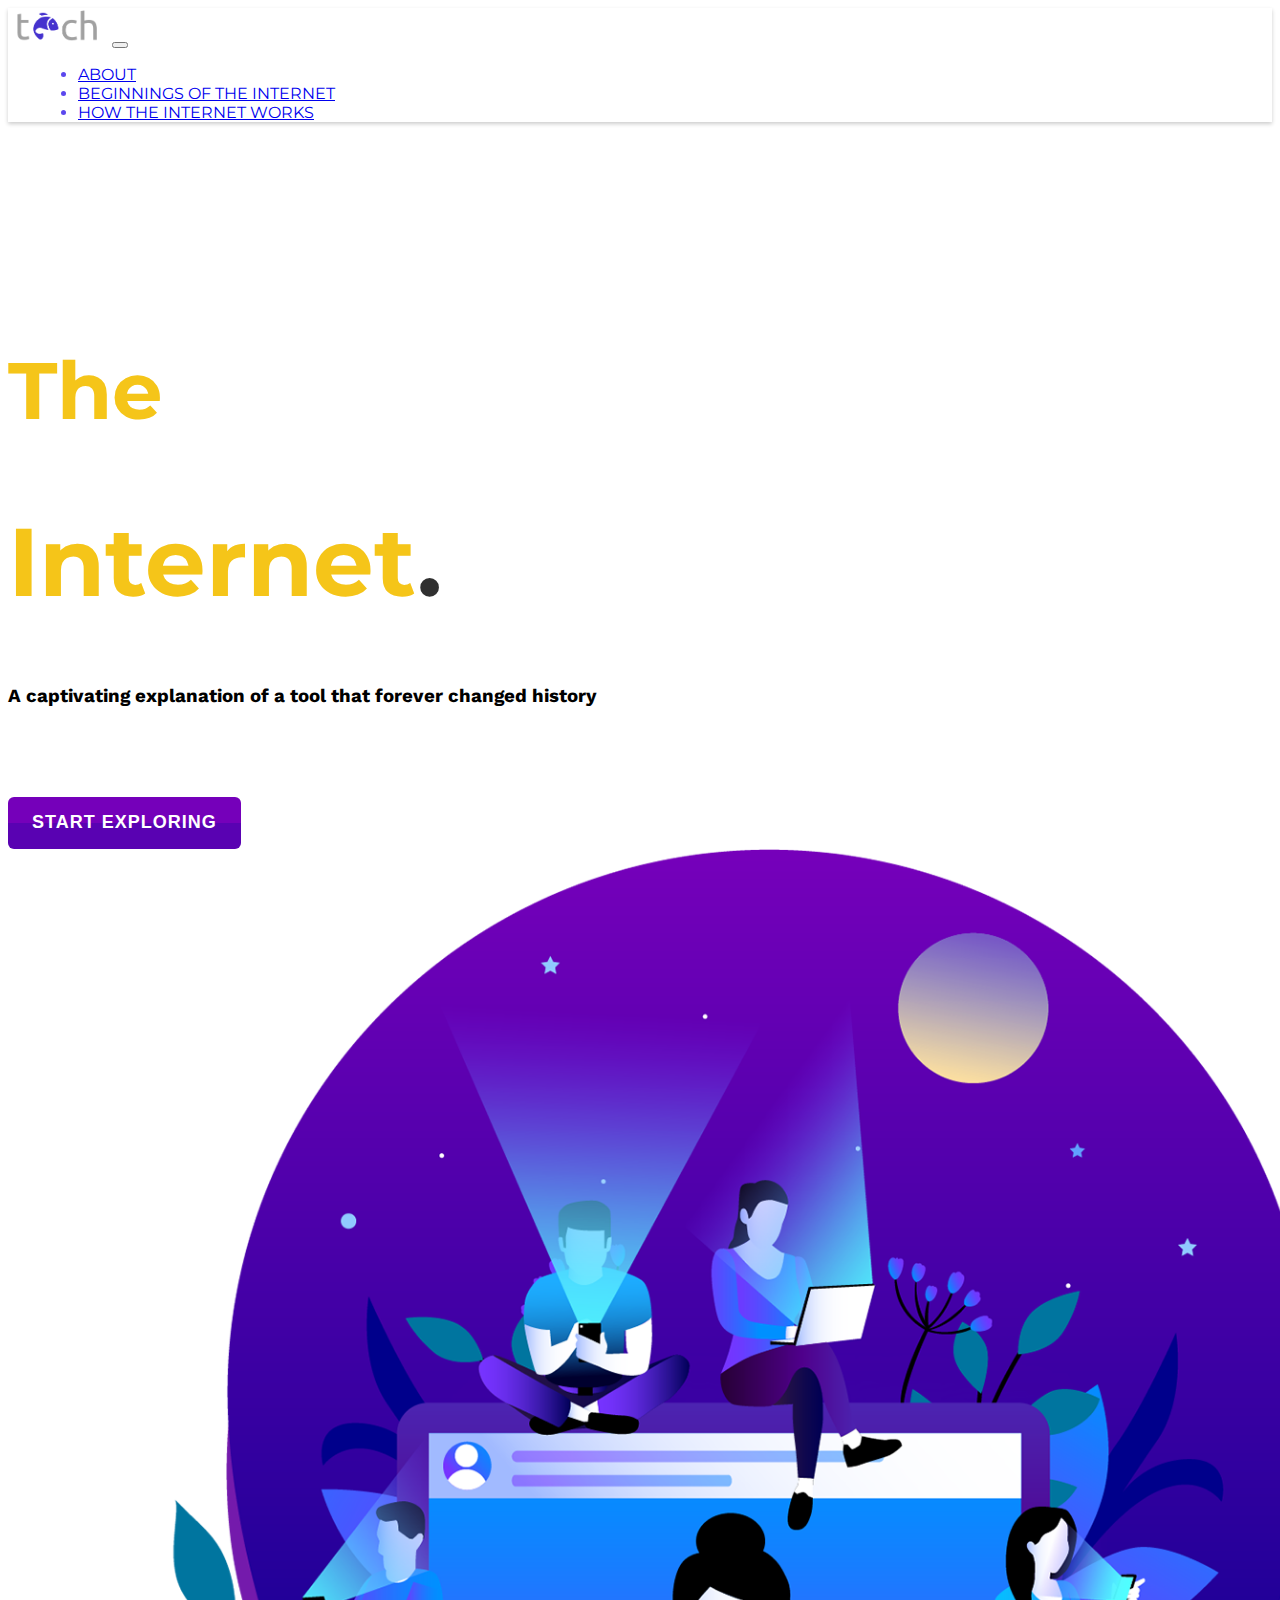
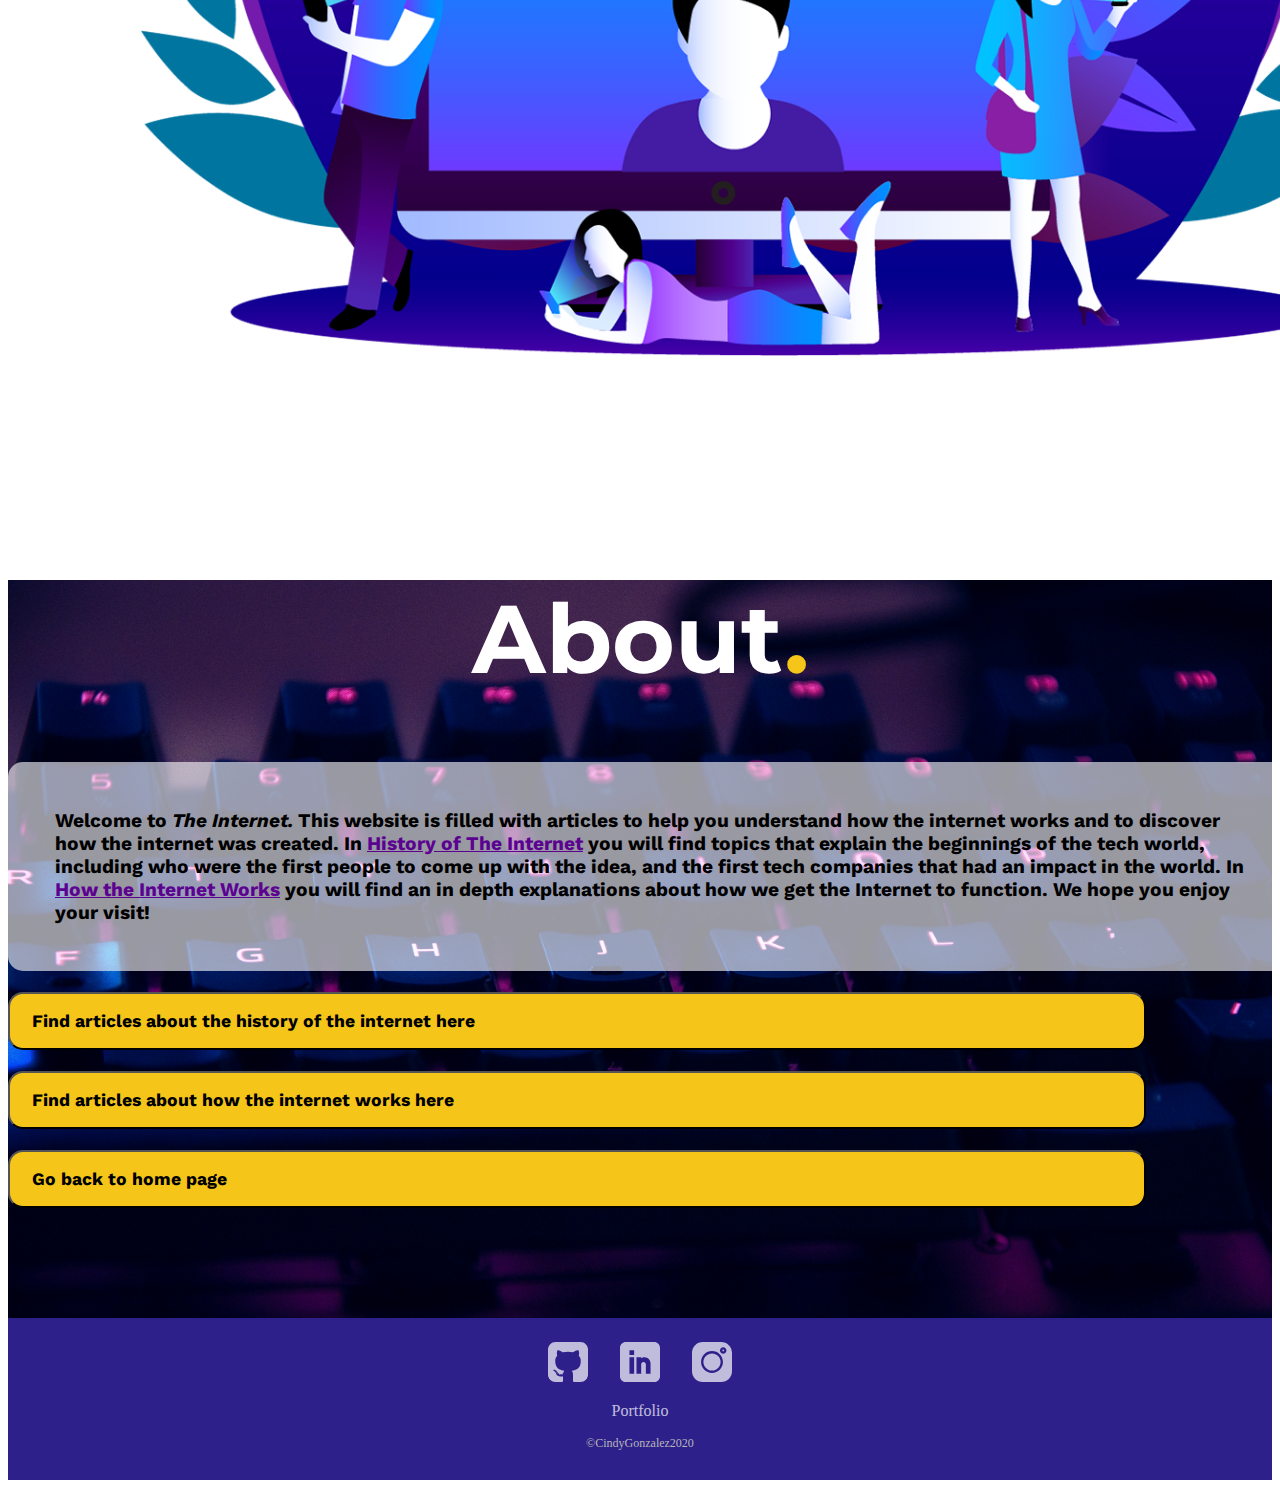
<file: index.html>
<!doctype html>
<html lang="en">
<head>
    <!-- Global site tag (gtag.js) - Google Analytics -->
    <script async src="https://www.googletagmanager.com/gtag/js?id=G-6J5FQCWRGW"></script>
    <script>
        window.dataLayer = window.dataLayer || [];
        function gtag(){dataLayer.push(arguments);}
        gtag('js', new Date());

        gtag('config', 'G-6J5FQCWRGW');
    </script>
    <!-- Required meta tags -->
    <meta charset="utf-8">
    <meta name="viewport" content="width=device-width, initial-scale=1, shrink-to-fit=no">

    <!-- Bootstrap CSS -->
    <link rel="stylesheet" href="https://cdn.jsdelivr.net/npm/bootstrap@4.5.3/dist/css/bootstrap.min.css" integrity="sha384-TX8t27EcRE3e/ihU7zmQxVncDAy5uIKz4rEkgIXeMed4M0jlfIDPvg6uqKI2xXr2" crossorigin="anonymous">
    <!--favicon-->
    <link rel="icon" type="image/x-icon" href="imgs/favicon%20(3).ico" />
    <!--stylesheet-->
    <link rel="stylesheet" href="css/stylesheet.css">
    <!--fonts-->
    <link rel="preconnect" href="https://fonts.gstatic.com">
    <link href="https://fonts.googleapis.com/css2?family=Montserrat&display=swap" rel="stylesheet">
    <link href="https://fonts.googleapis.com/css2?family=Montserrat:wght@800&display=swap" rel="stylesheet">
    <link href="https://fonts.googleapis.com/css2?family=Work+Sans&display=swap" rel="stylesheet">
    <title>Home</title>
</head>
<body data-spy="scroll" data-target="#navbarSupportedContent">
<header>
    <nav style="background-color: white" class="navbar navbar-expand-lg navbar-light fixed-top">
        <div class="container">
            <a class="navbar-brand" href="index.html"><img style="width: 100px" id="logo" src="imgs/logo2.png" alt="logo"></a>
            <button class="navbar-toggler" type="button" data-toggle="collapse" data-target="#navbarSupportedContent" aria-controls="navbarSupportedContent" aria-expanded="false" aria-label="Toggle navigation">
                <span class="navbar-toggler-icon"></span>
            </button>

            <div class="collapse navbar-collapse" id="navbarSupportedContent">
                <ul class="navbar-nav ml-auto">
                    <li class="nav-item">
                        <a class="nav-link" href="#about">About</a>
                    </li>
                    <li class="nav-item">
                        <a class="nav-link" href="docs/history.html">Beginnings of the Internet</a>
                    </li>
                    <li class="nav-item">
                        <a class="nav-link" href="docs/how.html">How the Internet Works</a>
                    </li>
                </ul>
            </div>
        </div>
    </nav>
</header>
<main>
    <div class="homepage container" id="home">
        <div style="margin-top: 60px" class="row">
            <div class="col-6">
                <h1 style="font-size: 5em"> The </h1>
                <h1>Internet<span style="color: #303030">.</span></h1>
                <h3>A captivating explanation of a
                    tool that forever changed history</h3>
                <br>
                <br>
                <br>
                <br>
                <a href="#about"><button type="button" class="btn btn-primary btn-lg gradient">Start Exploring</button></a>
            </div>
            <div class="col-6">
                <img style="width: 120%; margin: auto" src="imgs/pic6.png" alt="computers">
            </div>
        </div>
    </div>
    <div class="aboutsection" id="about">
        <div class="container">
            <div class="row">
                <div class="col-4">
                </div>
                <div style="text-align: center; margin-top: 90px" class="col-4">
                    <h1 style="color: white">About<span style="color: #F5C519">.</span></h1>
                </div>
                <div class="col-4">
                </div>
            </div>
            <div style="margin-bottom: 20px" class="row transparent">
                <p class="abouttext"> Welcome to <i>The Internet.</i> This website is filled
                with articles to help you understand how the internet works and to discover
                how the internet was created. In <a style="color: #5c0291" href="docs/history.html">History of The Internet</a> you will find
                topics that explain the beginnings of the tech world, including who were the first
                people to come up with the idea, and the first tech companies that had an impact in the world. In
                    <a style="color: #5c0291 " href="docs/how.html">How the Internet Works</a> you will find an in depth explanations about
                how we get the Internet to function. We hope you enjoy your visit!</p>
            </div>
            <div style="margin-bottom: 90px" class="row">
                <div class="col-4 ">
                    <h4>
                        <a class="link" href="docs/history.html"><button type="button" class="button"><p style="margin: 1rem">Find articles about the history of the internet here</p></button></a>
                    </h4>
                </div>
                <div class="col-4 ">
                    <h4>
                        <a class="link" href="docs/how.html"><button type="button" class="button"><p style="margin: 1rem">Find articles about how the internet works here</p></button></a>

                    </h4>
                </div>
                <div class="col-4 ">
                <h4>
                    <a class="link" href="index.html"><button type="button" class="button"><p style="margin: 1rem">Go back to home page</p></button></a>
                </h4>
                </div>
            </div>
        </div>
    </div>
</main>

<!--Start footer-->
<footer style="margin-top: 0!important;">
<div class="container">
    <div style="padding-top: 1.5rem" class="row">
        <div class="col-4">
        </div>
        <div class="col-4">
            <div style="display: flex; width: 100%;margin: auto; justify-content: center; text-align: center">
                <div>
                   <a style="margin-right: 1rem"  href="https://github.com/cindygonzalezg/" target="_blank" rel="noopener noreferrer"><img class="footerimg" src="imgs/github-sign.svg" alt="github" ></a>
                </div>
                <div>
                    <a style="margin: 0 1rem"  href="https://www.linkedin.com/in/cindygonzalezg/" target="_blank" rel="noopener noreferrer"><img  class="footerimg" src="imgs/linkedin.svg" alt="linkedin" ></a>
                </div>
                <div>
                    <a style="margin-left: 1rem"  href="https://www.instagram.com/cindyssketchbook/?hl=en" target="_blank" rel="noopener noreferrer"><img  class="footerimg" src="imgs/instagram.svg" alt="instagram"></a>
                </div>
            </div>
        </div>
        <div class="col-4">
        </div>
    </div>
    <div class="row" style="margin-top: .7rem">
        <div class="col">
            <a class="portfolio" href="https://cindygonzalezg.github.io/portfolio/" target="_blank" rel="noopener noreferrer"><p class="port" style="opacity: 70%">Portfolio</p></a>
            <p style="margin: 0; font-size: 0.75rem; text-align: center;color: #b7b7b7;">&copy;CindyGonzalez2020</p>
        </div>
    </div>

</div>
</footer>
<!-- Optional JavaScript; choose one of the two! -->

<!-- Option 1: jQuery and Bootstrap Bundle (includes Popper) -->
<script src="https://code.jquery.com/jquery-3.5.1.slim.min.js" integrity="sha384-DfXdz2htPH0lsSSs5nCTpuj/zy4C+OGpamoFVy38MVBnE+IbbVYUew+OrCXaRkfj" crossorigin="anonymous"></script>
<script src="https://cdn.jsdelivr.net/npm/bootstrap@4.5.3/dist/js/bootstrap.bundle.min.js" integrity="sha384-ho+j7jyWK8fNQe+A12Hb8AhRq26LrZ/JpcUGGOn+Y7RsweNrtN/tE3MoK7ZeZDyx" crossorigin="anonymous"></script>

<!-- Option 2: jQuery, Popper.js, and Bootstrap JS
<script src="https://code.jquery.com/jquery-3.5.1.slim.min.js" integrity="sha384-DfXdz2htPH0lsSSs5nCTpuj/zy4C+OGpamoFVy38MVBnE+IbbVYUew+OrCXaRkfj" crossorigin="anonymous"></script>
<script src="https://cdn.jsdelivr.net/npm/popper.js@1.16.1/dist/umd/popper.min.js" integrity="sha384-9/reFTGAW83EW2RDu2S0VKaIzap3H66lZH81PoYlFhbGU+6BZp6G7niu735Sk7lN" crossorigin="anonymous"></script>
<script src="https://cdn.jsdelivr.net/npm/bootstrap@4.5.3/dist/js/bootstrap.min.js" integrity="sha384-w1Q4orYjBQndcko6MimVbzY0tgp4pWB4lZ7lr30WKz0vr/aWKhXdBNmNb5D92v7s" crossorigin="anonymous"></script>
-->
</body>
</html>
</file>
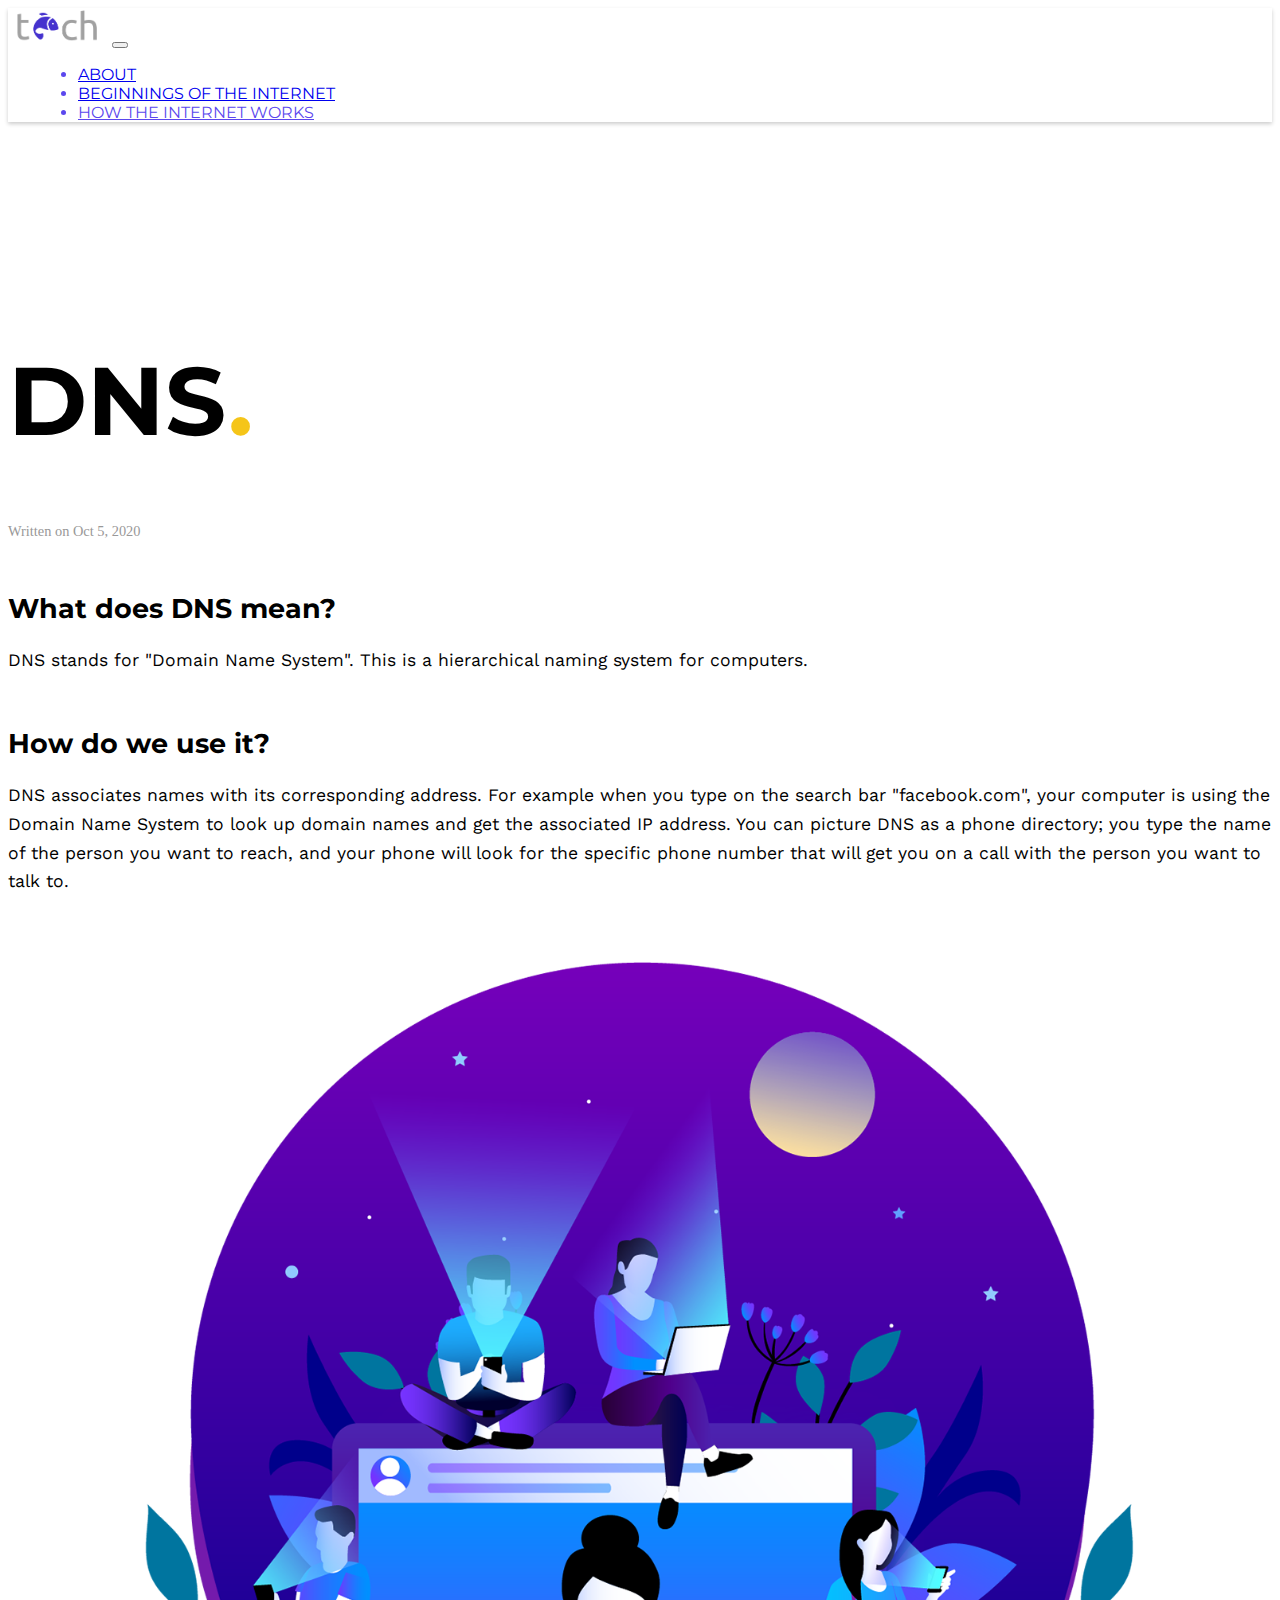
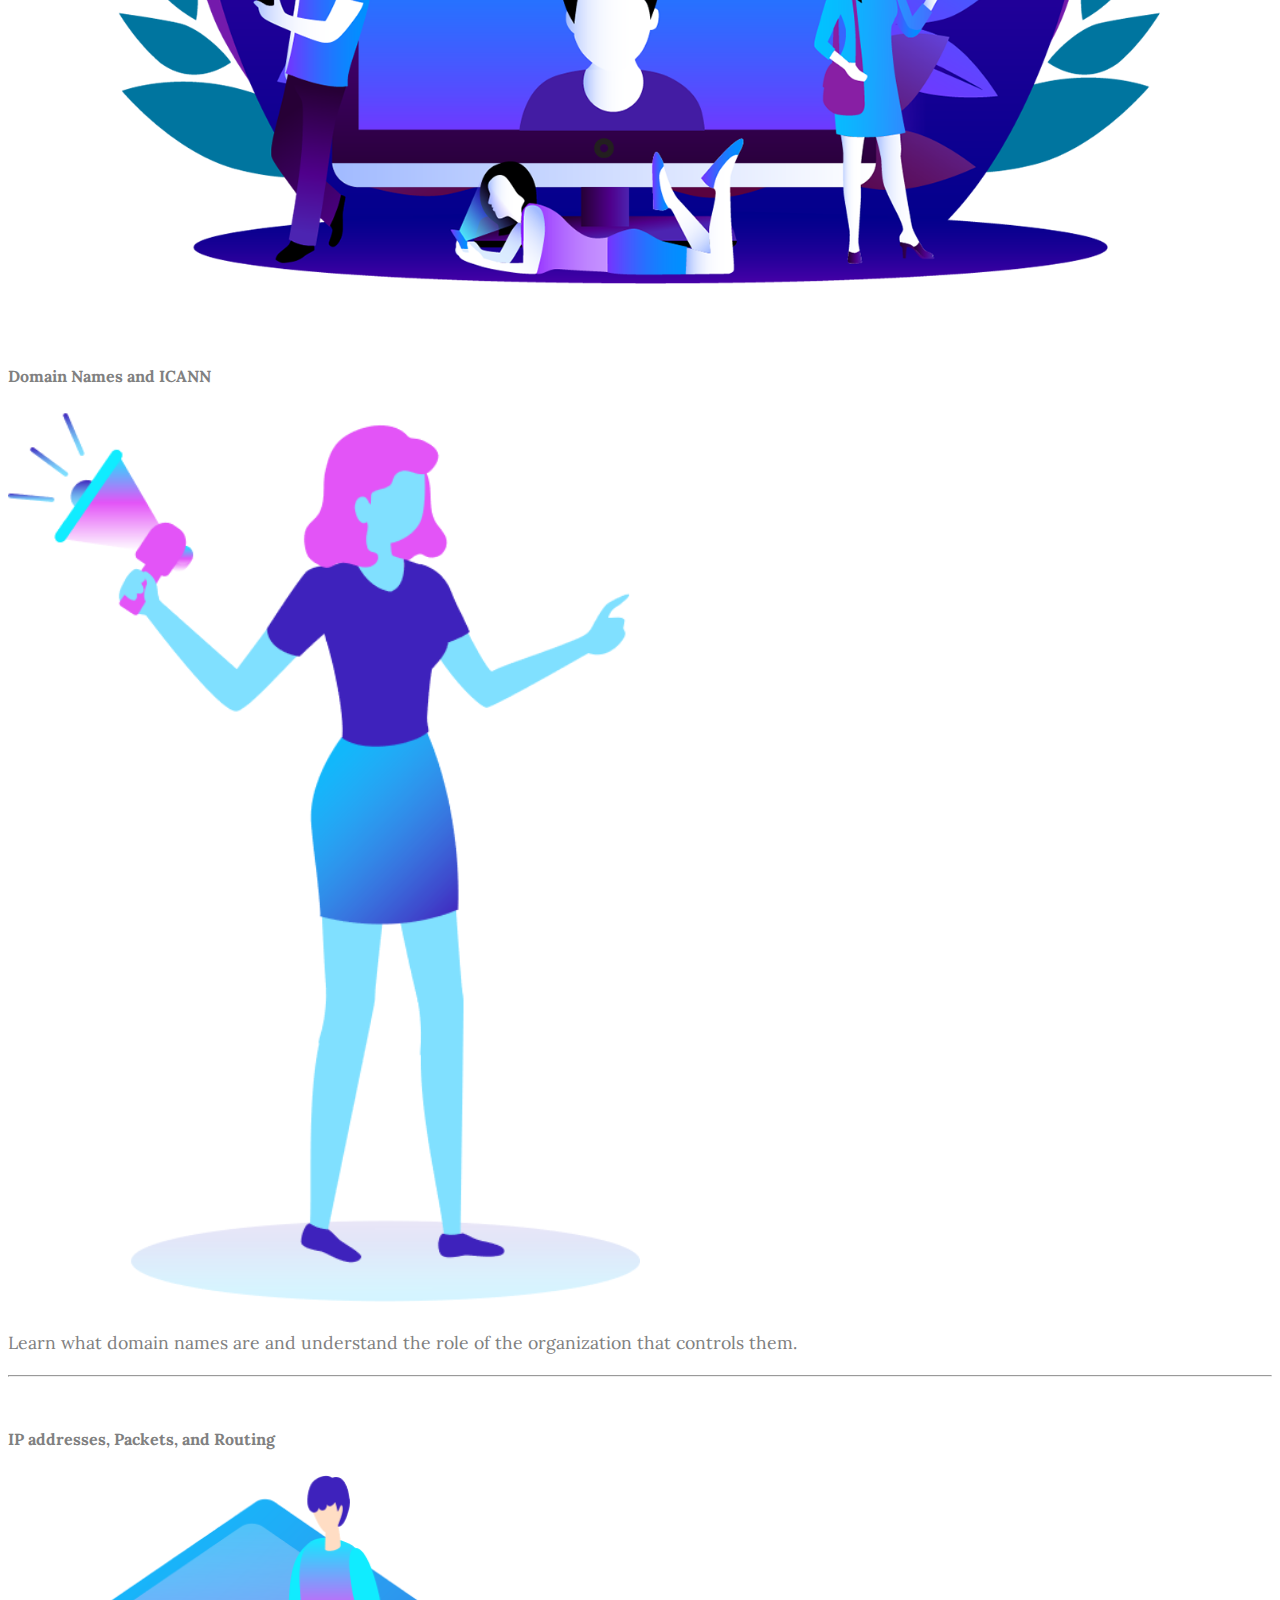
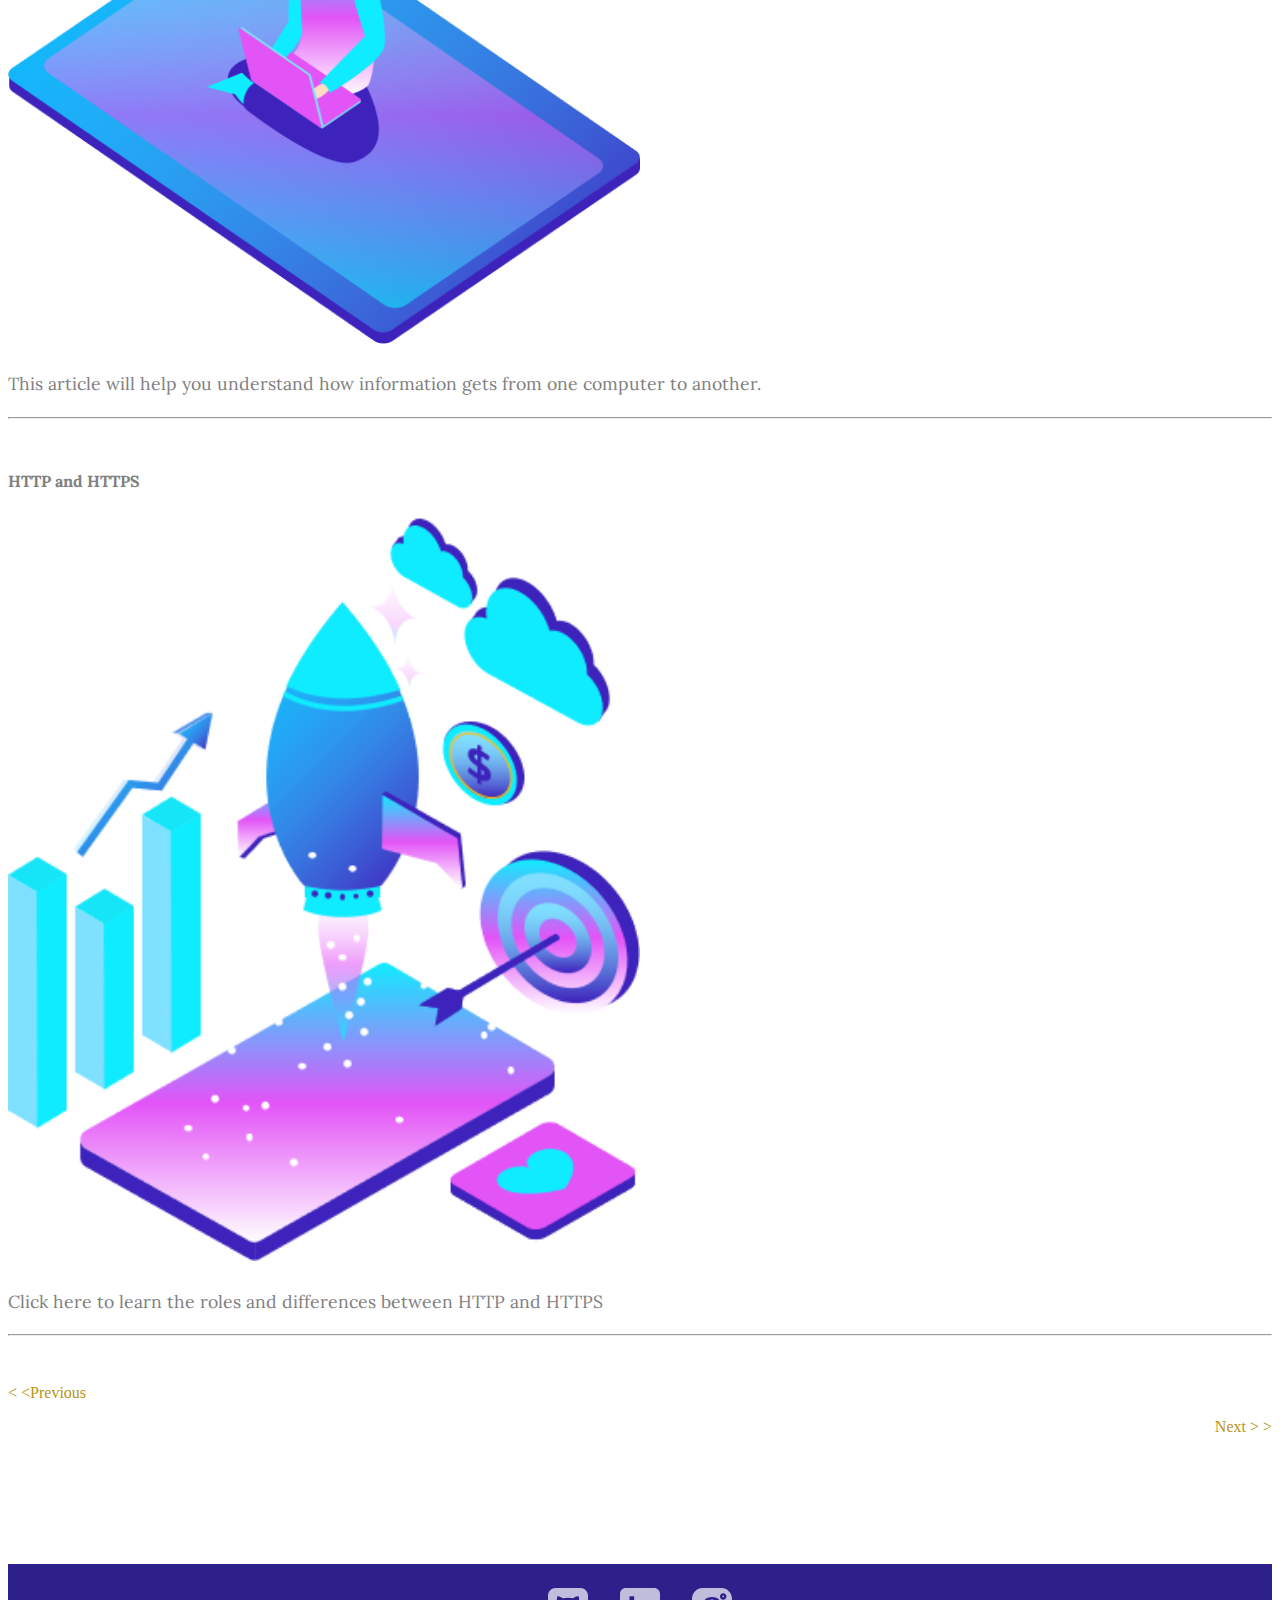
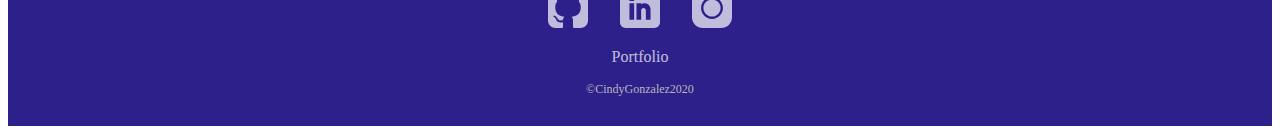
<file: docs/dns.html>
<!doctype html>
<html lang="en">
<head>
    <!-- Global site tag (gtag.js) - Google Analytics -->
    <script async src="https://www.googletagmanager.com/gtag/js?id=G-6J5FQCWRGW"></script>
    <script>
        window.dataLayer = window.dataLayer || [];
        function gtag(){dataLayer.push(arguments);}
        gtag('js', new Date());

        gtag('config', 'G-6J5FQCWRGW');
    </script>
    <!-- Required meta tags -->
    <meta charset="utf-8">
    <meta name="viewport" content="width=device-width, initial-scale=1, shrink-to-fit=no">

    <!-- Bootstrap CSS -->
    <link rel="stylesheet" href="https://cdn.jsdelivr.net/npm/bootstrap@4.5.3/dist/css/bootstrap.min.css" integrity="sha384-TX8t27EcRE3e/ihU7zmQxVncDAy5uIKz4rEkgIXeMed4M0jlfIDPvg6uqKI2xXr2" crossorigin="anonymous">
    <!--favicon-->
    <link rel="icon" type="image/x-icon" href="../imgs/favicon%20(3).ico" />
    <!--stylesheet-->
    <link rel="stylesheet" href="../css/stylesheet.css">
    <!--fonts-->
    <link rel="preconnect" href="https://fonts.gstatic.com">
    <link href="https://fonts.googleapis.com/css2?family=Montserrat&display=swap" rel="stylesheet">
    <link href="https://fonts.googleapis.com/css2?family=Montserrat:wght@800&display=swap" rel="stylesheet">
    <link href="https://fonts.googleapis.com/css2?family=Work+Sans&display=swap" rel="stylesheet">
    <link href="https://fonts.googleapis.com/css2?family=Lora&display=swap" rel="stylesheet">
    <title>DNS</title>
</head>
<body data-spy="scroll" data-target="#navbarSupportedContent">
<header>
    <nav style="background-color: white" class="navbar navbar-expand-lg navbar-light fixed-top">
        <div class="container">
            <a class="navbar-brand" href="../index.html"><img style="width: 100px" id="logo" src="../imgs/logo2.png" alt="logo"></a>
            <button class="navbar-toggler" type="button" data-toggle="collapse" data-target="#navbarSupportedContent" aria-controls="navbarSupportedContent" aria-expanded="false" aria-label="Toggle navigation">
                <span class="navbar-toggler-icon"></span>
            </button>

            <div class="collapse navbar-collapse" id="navbarSupportedContent">
                <ul class="navbar-nav ml-auto">
                    <li class="nav-item">
                        <a class="nav-link" href="../index.html#about">About</a>
                    </li>
                    <li class="nav-item">
                        <a class="nav-link" href="../docs/history.html">Beginnings of the Internet</a>
                    </li>
                    <li class="nav-item">
                        <a class="nav-link active" href="../docs/how.html">How the Internet Works</a>
                    </li>
                </ul>
            </div>
        </div>
    </nav>
</header>
<!--end of Navbar-->

<!--Start of Main-->
<main>
    <div class="container article">
        <!--Start title-->
        <div class="row">
            <div class="col">
                <h1 style="color: black">DNS<span style="color: #F5C519">.</span></h1>
            </div>
        </div>
        <!--End of Title-->
        <p style="margin-top: 60px" class="foot">Written on Oct 5, 2020</p>
        <div class="row text">
            <div class="col-9">
                <h2>
                    What does DNS mean?
                </h2>
                <p>
                    DNS stands for "Domain Name System". This is a hierarchical naming system for computers.
                </p>
                <h2>
                    How do we use it?
                </h2>
                <p>
                    DNS associates names with its corresponding address. For example when you type on the search bar "facebook.com", your computer is using the Domain Name System to look up domain names and get the associated IP address. You can picture DNS as a phone directory; you type the name of the person you want to reach, and your phone will look for the specific phone number that will get you on a call with the person you want to talk to.
                </p>
                <img style="width: 100%; margin: 3rem 0" src="../imgs/pic6.png" alt="computers">
            </div>
            <div class="col-1">

            </div>
            <div class="col-2">
                <div class="spacelink">
                    <a class="sidelink" href="icann.html">
                        <h4 >Domain Names and ICANN</h4>
                        <img style="width: 50%" src="../imgs/Picture6.png" alt="link to article">
                        <p class="small">Learn what domain names are and understand the role
                            of the organization that controls them.</p>
                        <hr>
                    </a>
                </div>
                <div class="spacelink">
                    <a class="sidelink" href="ip.html">
                        <h4 >IP addresses, Packets, and Routing</h4>
                        <img style="width: 50%" src="../imgs/Picture8.png" alt="link to article">
                        <p class="small">This article will help you understand how information gets
                            from one computer to another.</p>
                        <hr>
                    </a>
                </div>
                <div class="spacelink">
                    <a class="sidelink" href="https.html">
                        <h4 >HTTP and HTTPS</h4>
                        <img style="width: 50%" src="../imgs/Picture9.png" alt="link to article">
                        <p class="small">Click here to learn the roles and differences between HTTP and HTTPS</p>
                        <hr>
                    </a>
                </div>
            </div>
        </div>
        <div class="row">
            <div class="col-6">
                <a class="arrow" href="../docs/internet.html">
                    <p>&lt; &lt;Previous</p>
                </a>
            </div>
            <div style="text-align: right" class="col-6">
                <a class="arrow" href="../docs/icann.html">
                    <p>Next &gt; &gt;</p>
                </a>
            </div>
        </div>
    </div>
</main>
<!--Start footer-->
<footer>
    <div class="container">
        <div style="padding-top: 1.5rem" class="row">
            <div class="col-4">
            </div>
            <div class="col-4">
                <div style="display: flex; width: 100%;margin: auto; justify-content: center; text-align: center">
                    <div>
                        <a style="margin-right: 1rem"  href="https://github.com/cindygonzalezg/" target="_blank" rel="noopener noreferrer"><img class="footerimg" src="../imgs/github-sign.svg" alt="github" ></a>
                    </div>
                    <div>
                        <a style="margin: 0 1rem"  href="https://www.linkedin.com/in/cindygonzalezg/" target="_blank" rel="noopener noreferrer"><img  class="footerimg" src="../imgs/linkedin.svg" alt="linkedin" ></a>
                    </div>
                    <div>
                        <a style="margin-left: 1rem"  href="https://www.instagram.com/cindyssketchbook/?hl=en" target="_blank" rel="noopener noreferrer"><img  class="footerimg" src="../imgs/instagram.svg" alt="instagram"></a>
                    </div>
                </div>
            </div>
            <div class="col-4">
            </div>
        </div>
        <div class="row" style="margin-top: .7rem">
            <div class="col">
                <a class="portfolio" href="https://cindygonzalezg.github.io/portfolio/" target="_blank" rel="noopener noreferrer"><p class="port" style="opacity: 70%">Portfolio</p></a>
                <p style="margin: 0; font-size: 0.75rem; text-align: center;color: #b7b7b7;">&copy;CindyGonzalez2020</p>
            </div>
        </div>

    </div>
</footer>

<!-- Optional JavaScript; choose one of the two! -->

<!-- Option 1: jQuery and Bootstrap Bundle (includes Popper) -->
<script src="https://code.jquery.com/jquery-3.5.1.slim.min.js" integrity="sha384-DfXdz2htPH0lsSSs5nCTpuj/zy4C+OGpamoFVy38MVBnE+IbbVYUew+OrCXaRkfj" crossorigin="anonymous"></script>
<script src="https://cdn.jsdelivr.net/npm/bootstrap@4.5.3/dist/js/bootstrap.bundle.min.js" integrity="sha384-ho+j7jyWK8fNQe+A12Hb8AhRq26LrZ/JpcUGGOn+Y7RsweNrtN/tE3MoK7ZeZDyx" crossorigin="anonymous"></script>

<!-- Option 2: Separate Popper and Bootstrap JS -->
<!--
<script src="https://cdn.jsdelivr.net/npm/@popperjs/core@2.5.4/dist/umd/popper.min.js" integrity="sha384-q2kxQ16AaE6UbzuKqyBE9/u/KzioAlnx2maXQHiDX9d4/zp8Ok3f+M7DPm+Ib6IU" crossorigin="anonymous"></script>
<script src="https://cdn.jsdelivr.net/npm/bootstrap@5.0.0-beta1/dist/js/bootstrap.min.js" integrity="sha384-pQQkAEnwaBkjpqZ8RU1fF1AKtTcHJwFl3pblpTlHXybJjHpMYo79HY3hIi4NKxyj" crossorigin="anonymous"></script>
-->
</body>
</html>
</file>
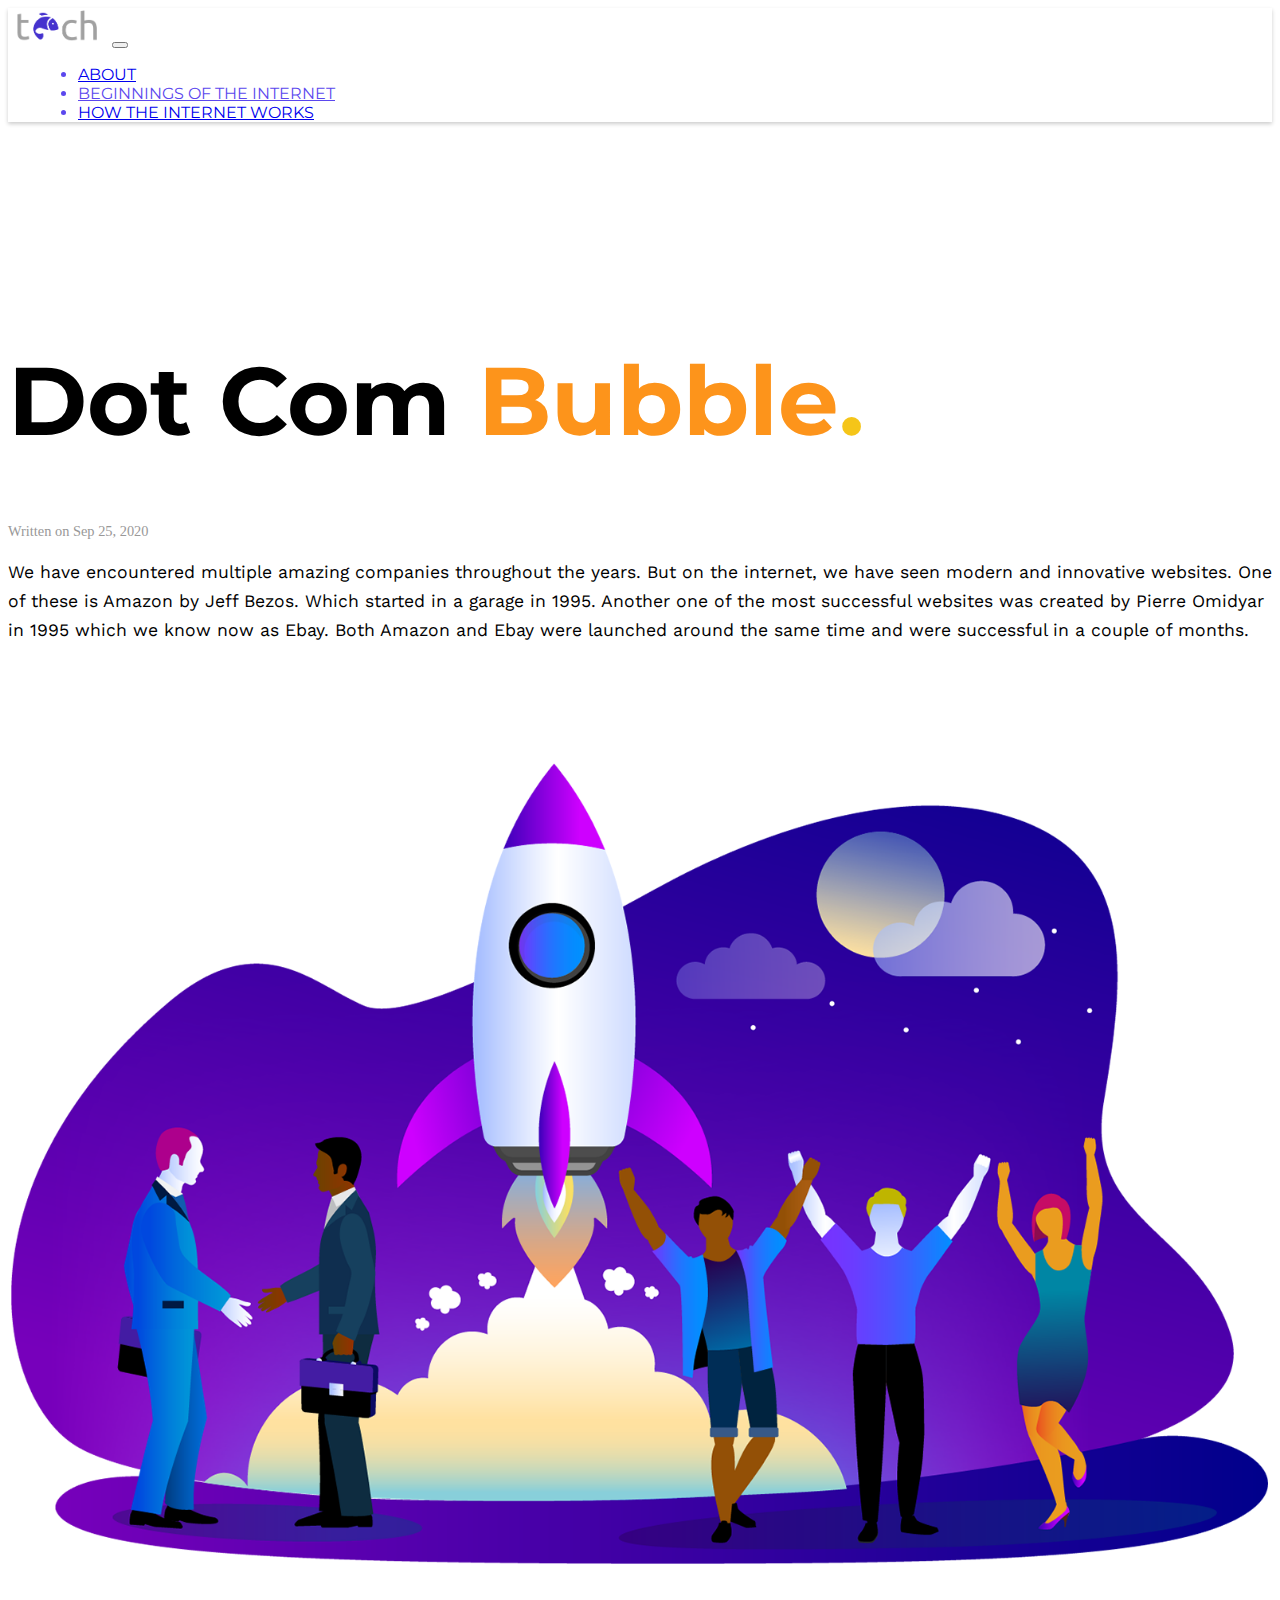
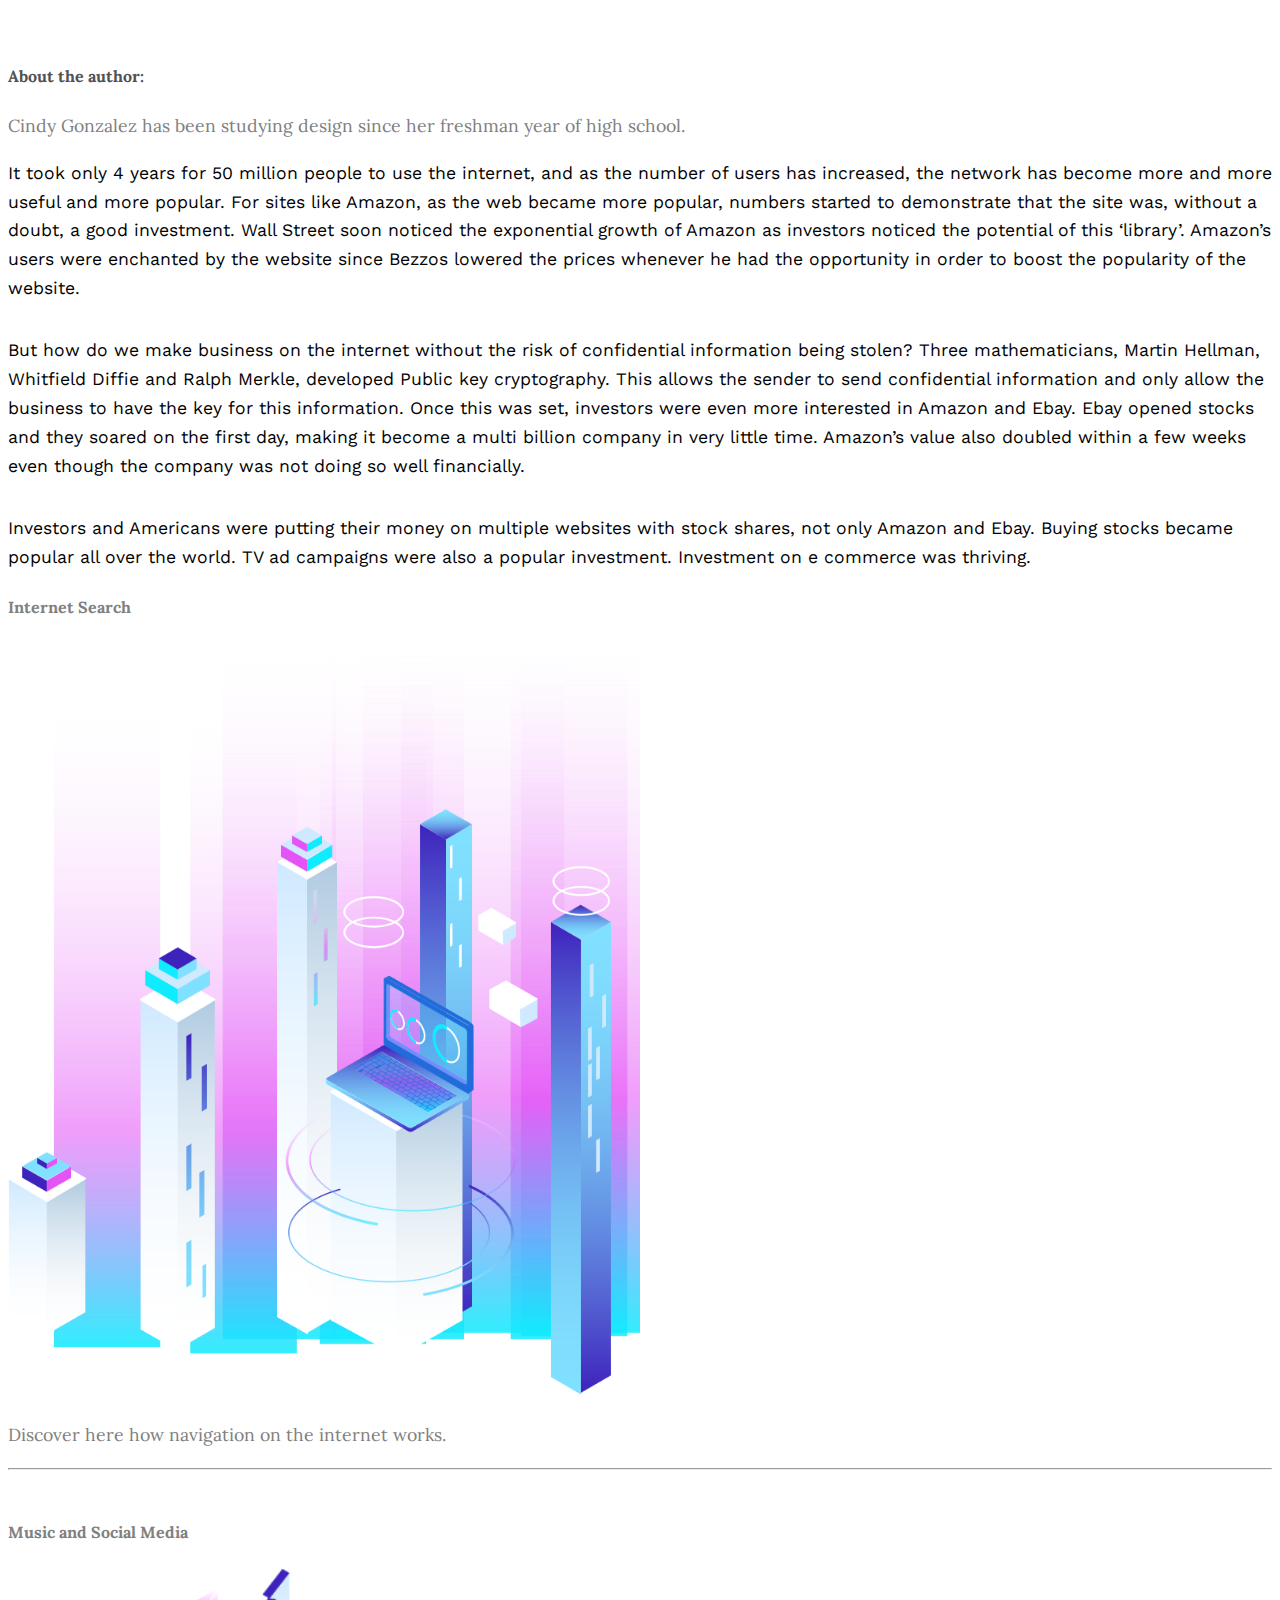
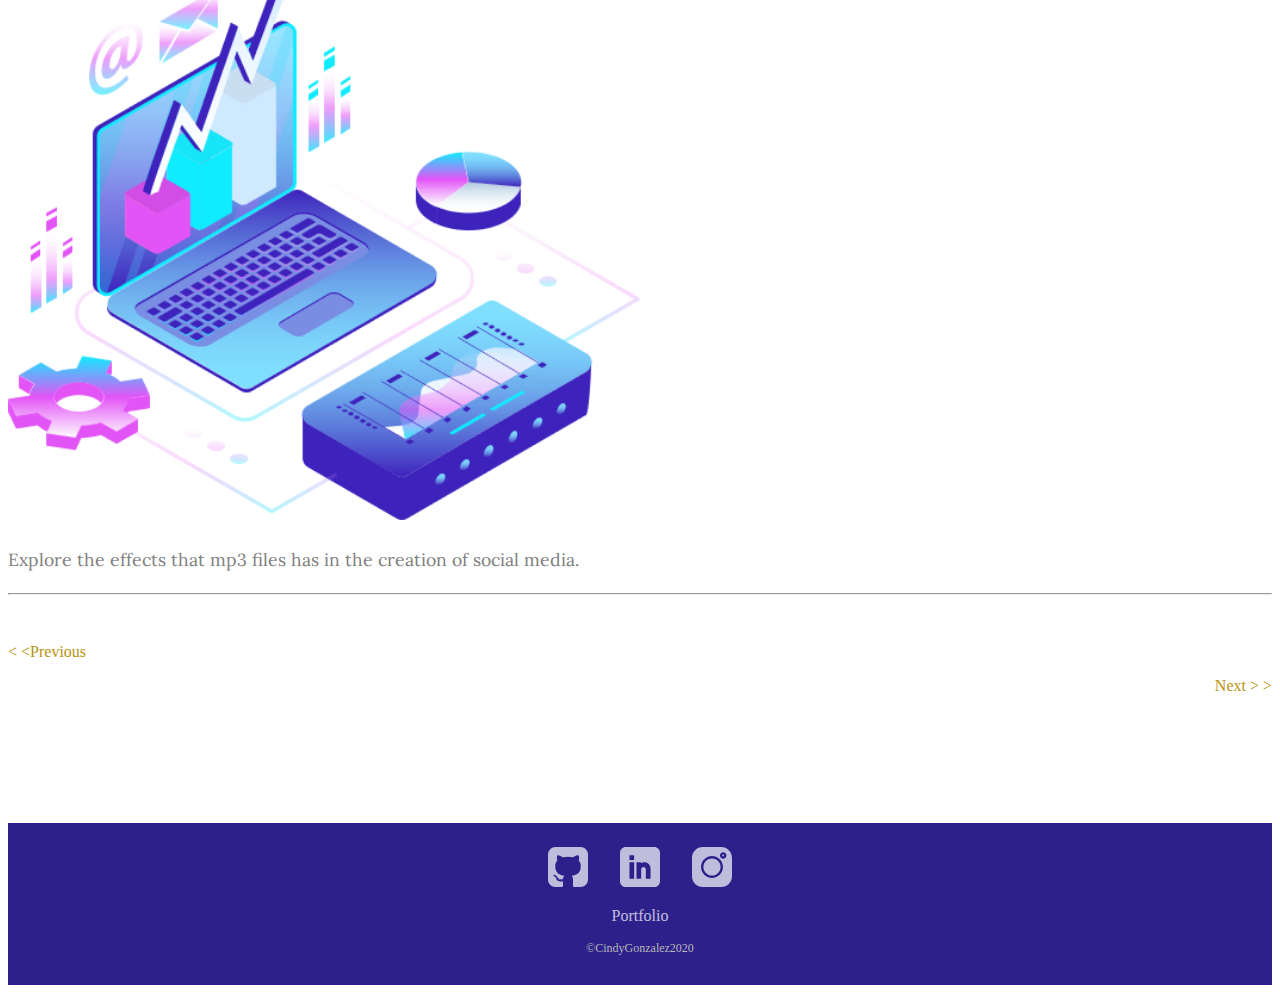
<file: docs/dotcom.html>
<!doctype html>
<html lang="en">
<head>
    <!-- Global site tag (gtag.js) - Google Analytics -->
    <script async src="https://www.googletagmanager.com/gtag/js?id=G-6J5FQCWRGW"></script>
    <script>
        window.dataLayer = window.dataLayer || [];
        function gtag(){dataLayer.push(arguments);}
        gtag('js', new Date());

        gtag('config', 'G-6J5FQCWRGW');
    </script>
    <!-- Required meta tags -->
    <meta charset="utf-8">
    <meta name="viewport" content="width=device-width, initial-scale=1, shrink-to-fit=no">

    <!-- Bootstrap CSS -->
    <link rel="stylesheet" href="https://cdn.jsdelivr.net/npm/bootstrap@4.5.3/dist/css/bootstrap.min.css" integrity="sha384-TX8t27EcRE3e/ihU7zmQxVncDAy5uIKz4rEkgIXeMed4M0jlfIDPvg6uqKI2xXr2" crossorigin="anonymous">
    <!--favicon-->
    <link rel="icon" type="image/x-icon" href="../imgs/favicon%20(3).ico" />
    <!--stylesheet-->
    <link rel="stylesheet" href="../css/stylesheet.css">
    <!--fonts-->
    <link rel="preconnect" href="https://fonts.gstatic.com">
    <link href="https://fonts.googleapis.com/css2?family=Montserrat&display=swap" rel="stylesheet">
    <link href="https://fonts.googleapis.com/css2?family=Montserrat:wght@800&display=swap" rel="stylesheet">
    <link href="https://fonts.googleapis.com/css2?family=Work+Sans&display=swap" rel="stylesheet">
    <link href="https://fonts.googleapis.com/css2?family=Lora&display=swap" rel="stylesheet">
    <title>Dot Com Bubble</title>
</head>
<body data-spy="scroll" data-target="#navbarSupportedContent">
<header>
    <nav style="background-color: white" class="navbar navbar-expand-lg navbar-light fixed-top">
        <div class="container">
            <a class="navbar-brand" href="../index.html"><img style="width: 100px" id="logo" src="../imgs/logo2.png" alt="logo"></a>
            <button class="navbar-toggler" type="button" data-toggle="collapse" data-target="#navbarSupportedContent" aria-controls="navbarSupportedContent" aria-expanded="false" aria-label="Toggle navigation">
                <span class="navbar-toggler-icon"></span>
            </button>

            <div class="collapse navbar-collapse" id="navbarSupportedContent">
                <ul class="navbar-nav ml-auto">
                    <li class="nav-item">
                        <a class="nav-link" href="../index.html#about">About</a>
                    </li>
                    <li class="nav-item">
                        <a class="nav-link active" href="../docs/history.html">Beginnings of the Internet</a>
                    </li>
                    <li class="nav-item">
                        <a class="nav-link" href="../docs/how.html">How the Internet Works</a>
                    </li>
                </ul>
            </div>
        </div>
    </nav>
</header>
<!--end of Navbar-->
<!--Start of Main-->
<main>
    <div class="container article">
        <!--Start title-->
        <div class="row">
            <div class="col">
                <h1 style="color: black">Dot Com <span style="color: #fd941b">Bubble</span><span style="color: #F5C519">.</span></h1>
            </div>
        </div>
        <!--End of Title-->
        <p style="margin-top: 60px" class="foot">Written on Sep 25, 2020</p>
        <div class="row text">
            <div class="col-9">
                <p>
                    We have encountered multiple amazing companies throughout the years. But on the internet, we have seen modern and innovative websites. One of these is Amazon by Jeff Bezos. Which started in a garage in 1995. Another one of the most successful websites was created by Pierre Omidyar in 1995 which we know now as Ebay. Both Amazon and Ebay were launched around the same time and were successful in a couple of months.
                </p>
                <img style="width: 100%; margin-bottom: 3rem" src="../imgs/pic3.png" alt="spaceship image">
            </div>
            <div class="col-1">

            </div>
            <div class="col-2">
                <div class="side">
                    <h4 style="color: #515151">About the author:</h4>
                    <p class="small">Cindy Gonzalez has been studying design since her
                    freshman year of high school.</p>
                </div>
            </div>
        </div>
        <div class="row text">
            <div class="col-9">
                <p>
                    It took only 4 years for 50 million people to use the internet, and as the number of users has increased, the network has become more and more useful and more popular. For sites like Amazon, as the web became more popular, numbers started to demonstrate that the site was, without a doubt, a good investment. Wall Street soon noticed the exponential growth of Amazon as investors noticed the potential of this ‘library’. Amazon’s users were enchanted by the website since Bezzos lowered the prices whenever he had the opportunity in order to boost the popularity of the website.
                </p>
                <p style="padding: 1rem 0">
                    But how do we make business on the internet without the risk of confidential information being stolen? Three mathematicians, Martin Hellman, Whitfield Diffie and Ralph Merkle, developed Public key cryptography. This allows the sender to send confidential information and only allow the business to have the key for this information. Once this was set, investors were even more interested in Amazon and Ebay. Ebay opened stocks and they soared on the first day, making it become a multi billion company in very little time. Amazon’s value also doubled within a few weeks even though the company was not doing so well financially.
                </p>
                <p>
                    Investors and Americans were putting their money on multiple websites with stock shares, not only Amazon and Ebay. Buying stocks became popular all over the world. TV ad campaigns were also a popular investment. Investment on e commerce was thriving.
                </p>
            </div>
            <div class="col-1">

            </div>
            <div class="col-2">
                <div class="spacelink">
                    <a class="sidelink" href="search.html">
                        <h4 >Internet Search</h4>
                        <img style="width: 50%" src="../imgs/Picture2.png" alt="link to article">
                        <p class="small">Discover here how navigation on the internet works.</p>
                        <hr>
                    </a>
                </div>
                <div class="spacelink">
                    <a class="sidelink" href="music.html">
                        <h4 >Music and Social Media</h4>
                        <img style="width: 50%" src="../imgs/Picture11.png" alt="link to article">
                        <p class="small">Explore the effects that mp3 files has in the creation
                            of social media.</p>
                        <hr>
                    </a>
                </div>
            </div>
        </div>
        <div>
            <div class="row">
                <div class="col-6">
                    <a class="arrow" href="../docs/search.html">
                        <p>&lt; &lt;Previous</p>
                    </a>
                </div>
                <div style="text-align: right" class="col-6">
                    <a class="arrow" href="../docs/music.html">
                        <p>Next &gt; &gt;</p>
                    </a>
                </div>
            </div>
        </div>
    </div>
</main>
<!--Start footer-->
<footer>
    <div class="container">
        <div style="padding-top: 1.5rem" class="row">
            <div class="col-4">
            </div>
            <div class="col-4">
                <div style="display: flex; width: 100%;margin: auto; justify-content: center; text-align: center">
                    <div>
                        <a style="margin-right: 1rem"  href="https://github.com/cindygonzalezg/" target="_blank" rel="noopener noreferrer"><img class="footerimg" src="../imgs/github-sign.svg" alt="github" ></a>
                    </div>
                    <div>
                        <a style="margin: 0 1rem"  href="https://www.linkedin.com/in/cindygonzalezg/" target="_blank" rel="noopener noreferrer"><img  class="footerimg" src="../imgs/linkedin.svg" alt="linkedin" ></a>
                    </div>
                    <div>
                        <a style="margin-left: 1rem"  href="https://www.instagram.com/cindyssketchbook/?hl=en" target="_blank" rel="noopener noreferrer"><img  class="footerimg" src="../imgs/instagram.svg" alt="instagram"></a>
                    </div>
                </div>
            </div>
            <div class="col-4">
            </div>
        </div>
        <div class="row" style="margin-top: .7rem">
            <div class="col">
                <a class="portfolio" href="https://cindygonzalezg.github.io/portfolio/" target="_blank" rel="noopener noreferrer"><p class="port" style="opacity: 70%">Portfolio</p></a>
                <p style="margin: 0; font-size: 0.75rem; text-align: center;color: #b7b7b7;">&copy;CindyGonzalez2020</p>
            </div>
        </div>

    </div>
</footer>

<!-- Optional JavaScript; choose one of the two! -->

<!-- Option 1: jQuery and Bootstrap Bundle (includes Popper) -->
<script src="https://code.jquery.com/jquery-3.5.1.slim.min.js" integrity="sha384-DfXdz2htPH0lsSSs5nCTpuj/zy4C+OGpamoFVy38MVBnE+IbbVYUew+OrCXaRkfj" crossorigin="anonymous"></script>
<script src="https://cdn.jsdelivr.net/npm/bootstrap@4.5.3/dist/js/bootstrap.bundle.min.js" integrity="sha384-ho+j7jyWK8fNQe+A12Hb8AhRq26LrZ/JpcUGGOn+Y7RsweNrtN/tE3MoK7ZeZDyx" crossorigin="anonymous"></script>

<!-- Option 2: Separate Popper and Bootstrap JS -->
<!--
<script src="https://cdn.jsdelivr.net/npm/@popperjs/core@2.5.4/dist/umd/popper.min.js" integrity="sha384-q2kxQ16AaE6UbzuKqyBE9/u/KzioAlnx2maXQHiDX9d4/zp8Ok3f+M7DPm+Ib6IU" crossorigin="anonymous"></script>
<script src="https://cdn.jsdelivr.net/npm/bootstrap@5.0.0-beta1/dist/js/bootstrap.min.js" integrity="sha384-pQQkAEnwaBkjpqZ8RU1fF1AKtTcHJwFl3pblpTlHXybJjHpMYo79HY3hIi4NKxyj" crossorigin="anonymous"></script>
-->
</body>
</html>
</file>
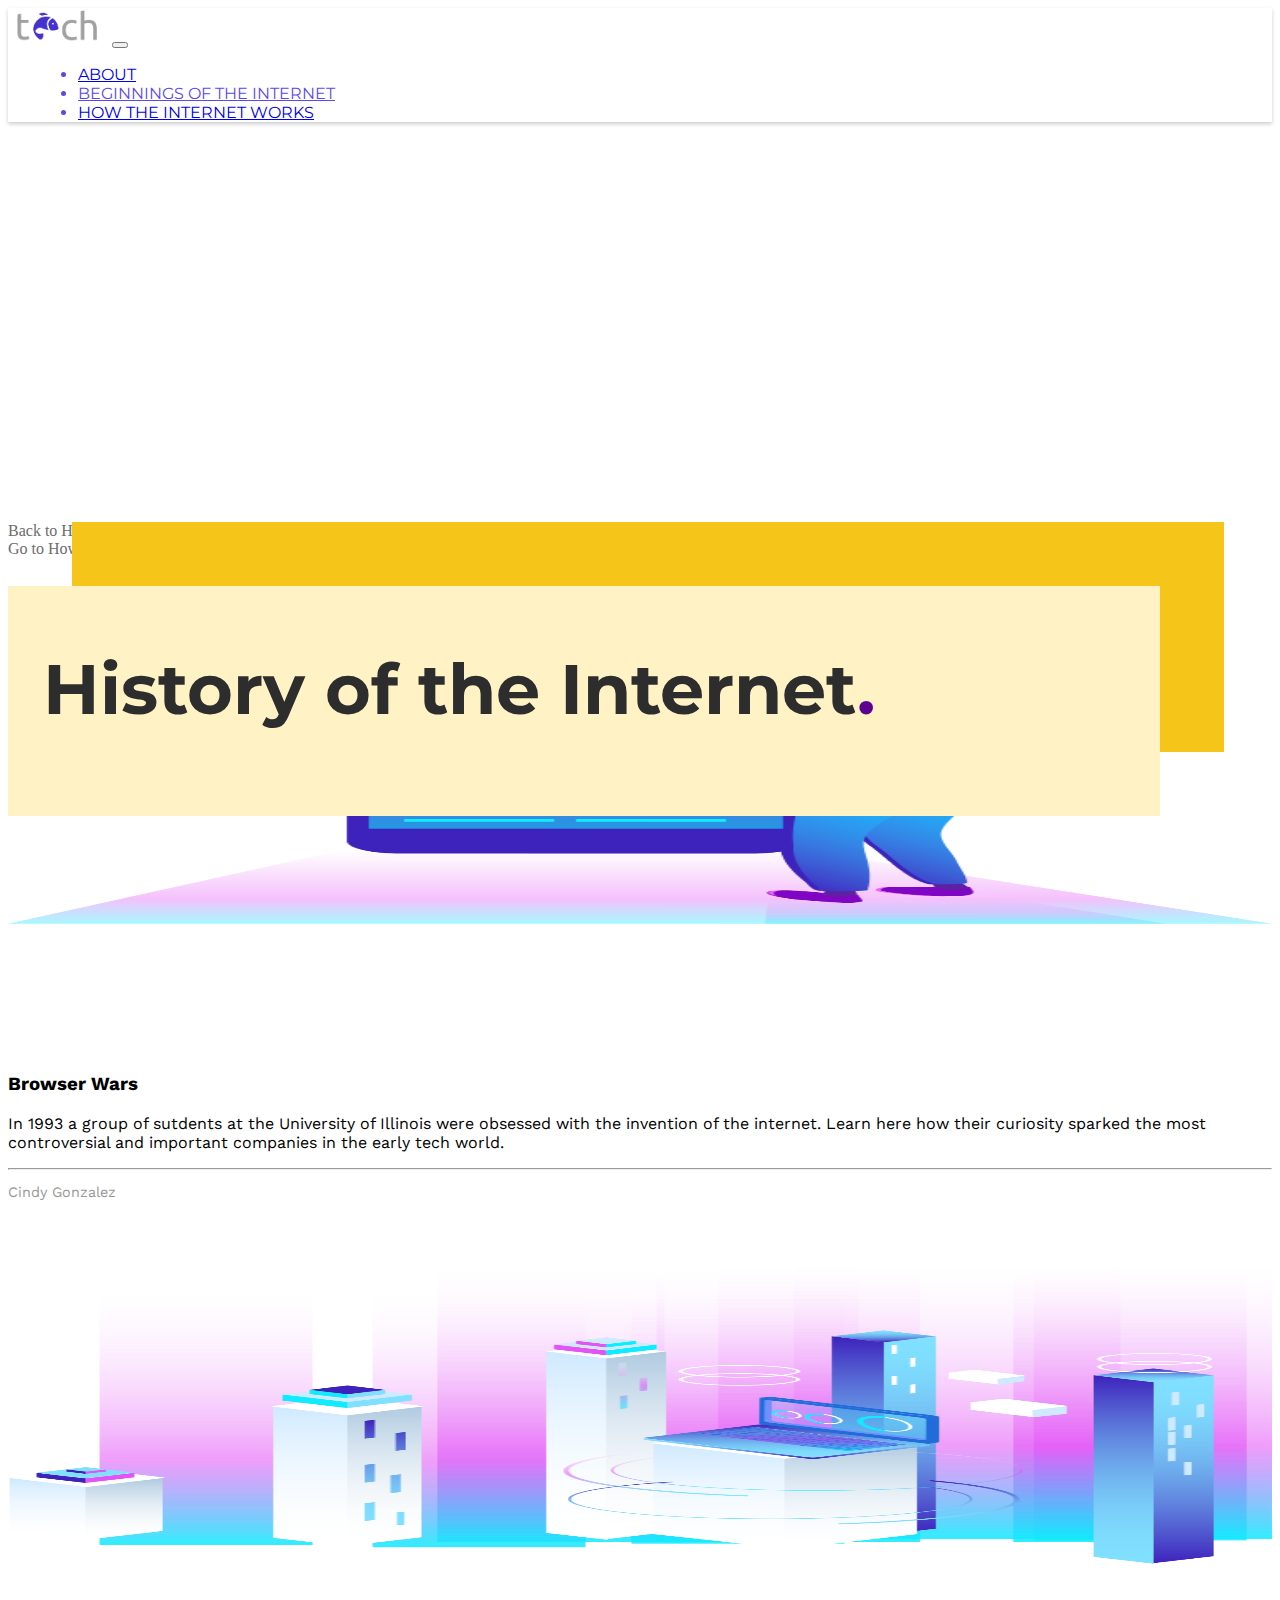
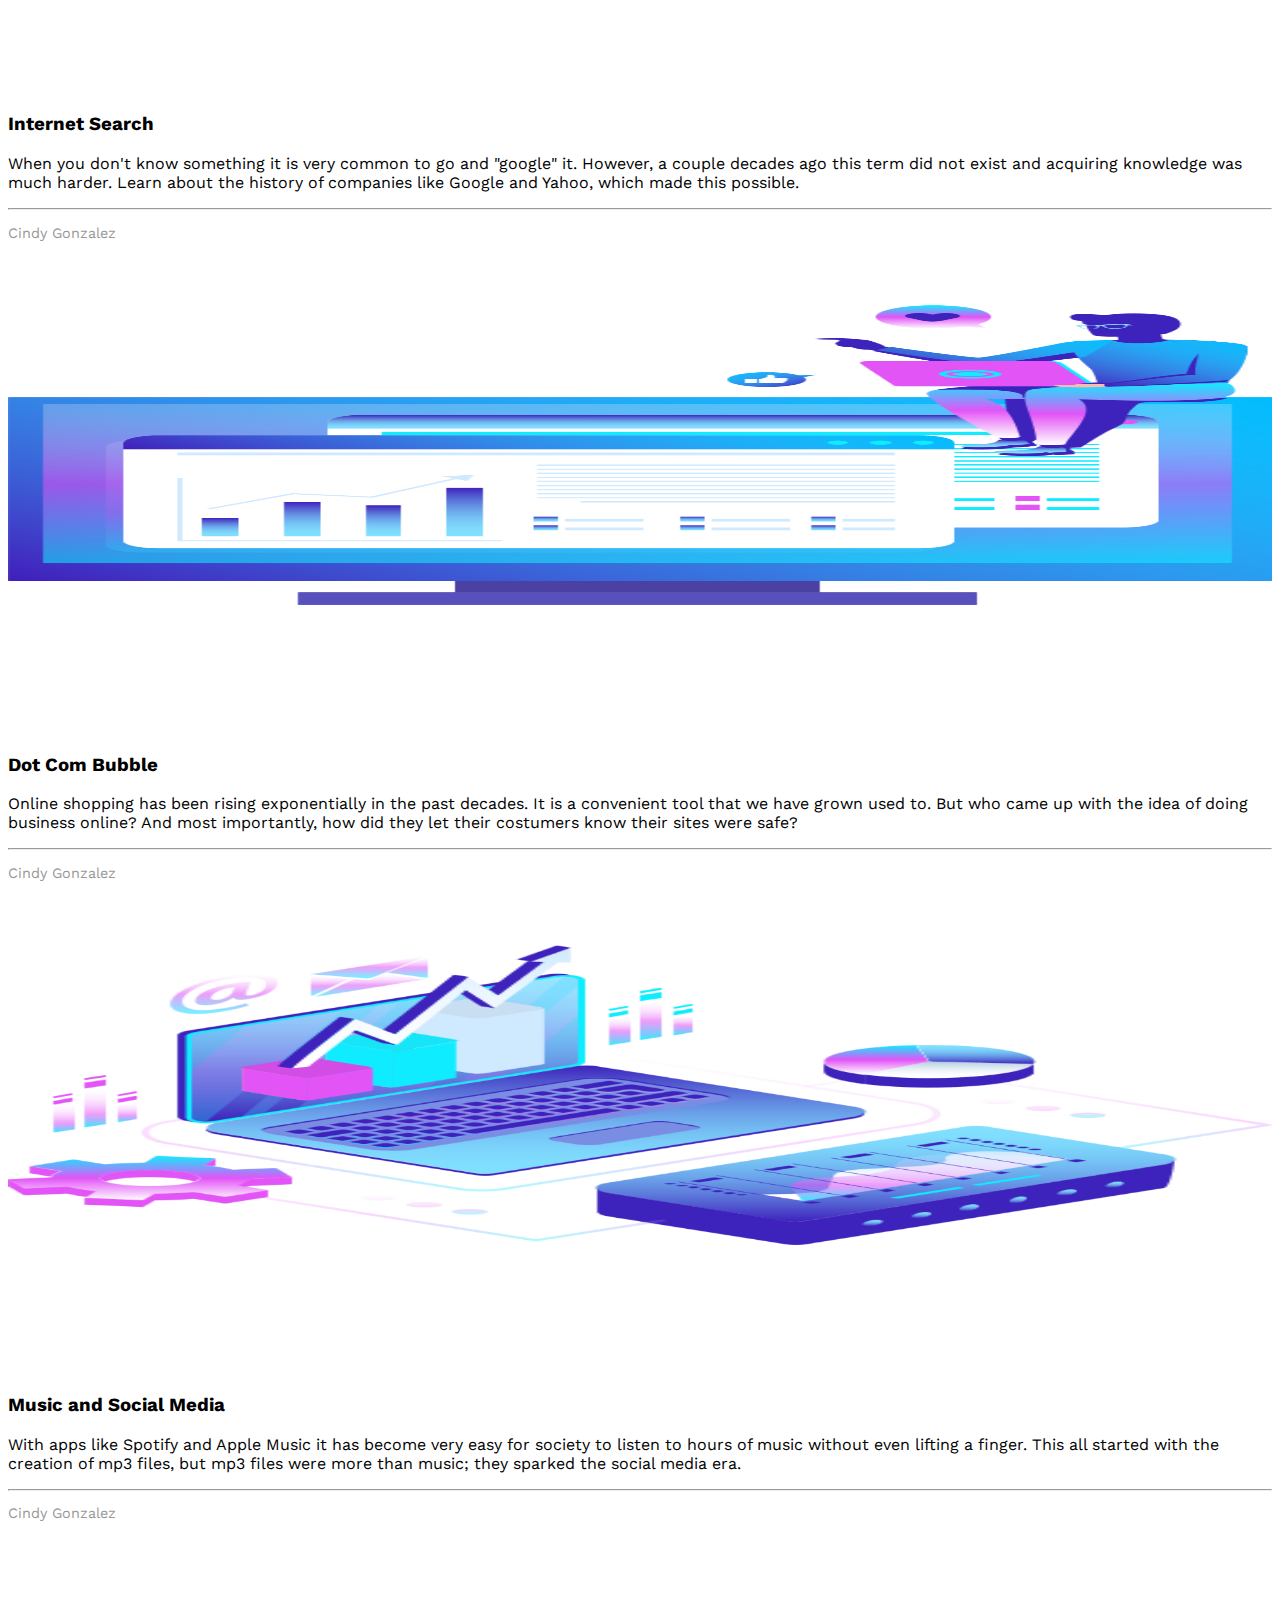
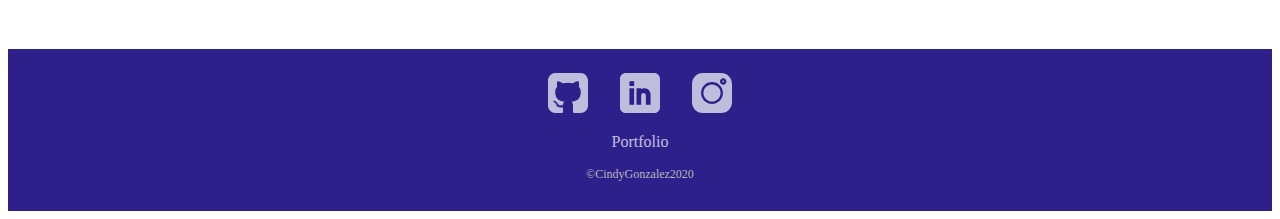
<file: docs/history.html>
<!doctype html>
<html lang="en">
<head>
    <!-- Global site tag (gtag.js) - Google Analytics -->
    <script async src="https://www.googletagmanager.com/gtag/js?id=G-6J5FQCWRGW"></script>
    <script>
        window.dataLayer = window.dataLayer || [];
        function gtag(){dataLayer.push(arguments);}
        gtag('js', new Date());

        gtag('config', 'G-6J5FQCWRGW');
    </script>
    <!-- Required meta tags -->
    <meta charset="utf-8">
    <meta name="viewport" content="width=device-width, initial-scale=1, shrink-to-fit=no">

    <!-- Bootstrap CSS -->
    <link rel="stylesheet" href="https://cdn.jsdelivr.net/npm/bootstrap@4.5.3/dist/css/bootstrap.min.css" integrity="sha384-TX8t27EcRE3e/ihU7zmQxVncDAy5uIKz4rEkgIXeMed4M0jlfIDPvg6uqKI2xXr2" crossorigin="anonymous">
    <!--favicon-->
    <link rel="icon" type="image/x-icon" href="../imgs/favicon%20(3).ico" />
    <!--stylesheet-->
    <link rel="stylesheet" href="../css/stylesheet.css">
    <!--fonts-->
    <link rel="preconnect" href="https://fonts.gstatic.com">
    <link href="https://fonts.googleapis.com/css2?family=Montserrat&display=swap" rel="stylesheet">
    <link href="https://fonts.googleapis.com/css2?family=Montserrat:wght@800&display=swap" rel="stylesheet">
    <link href="https://fonts.googleapis.com/css2?family=Work+Sans&display=swap" rel="stylesheet">
    <title>History of The Internet</title>
</head>
<body data-spy="scroll" data-target="#navbarSupportedContent">
<header>
    <nav style="background-color: white" class="navbar navbar-expand-lg navbar-light fixed-top">
        <div class="container">
            <a class="navbar-brand" href="../index.html"><img style="width: 100px" id="logo" src="../imgs/logo2.png" alt="logo"></a>
            <button class="navbar-toggler" type="button" data-toggle="collapse" data-target="#navbarSupportedContent" aria-controls="navbarSupportedContent" aria-expanded="false" aria-label="Toggle navigation">
                <span class="navbar-toggler-icon"></span>
            </button>

            <div class="collapse navbar-collapse" id="navbarSupportedContent">
                <ul class="navbar-nav ml-auto">
                    <li class="nav-item">
                        <a class="nav-link" href="../index.html#about">About</a>
                    </li>
                    <li class="nav-item">
                        <a class="nav-link active" href="../docs/history.html">Beginnings of the Internet</a>
                    </li>
                    <li class="nav-item">
                        <a class="nav-link" href="../docs/how.html">How the Internet Works</a>
                    </li>
                </ul>
            </div>
        </div>
    </nav>
</header>
<main>
    <!--Start of title-->
    <div style="margin-top: 150px" class="container">
        <div class="row">
            <div class="col-12" id="parent">
                <div class="box1">
                    <h1 style="color: #2d2d2d; font-size: 70px;margin: 35px;padding-top: 25px"> History of the Internet<span style="color: #5c0291">.</span> </h1>
                </div>
                <div class="box2">

                </div>
            </div>
        </div>
        <!--end of title-->


        <div style="margin-top: 400px" class="row">
            <div class="col-2">
            </div>
            <div class="col-2">
                <a class="toplinks" href="../index.html">Back to Home Page</a>
            </div>
            <div class="col-8">
                <a class="toplinks" href="../docs/how.html">Go to How the Internet Works</a>
            </div>
        </div>
        <br>

    <!--start of cards-->
        <!--card 1-->
        <div class="row cards">
            <div class="col-2">

            </div>
            <div class="col-4">
                <a href="../docs/wars.html"><img class="pic" src="../imgs/Picture1.png" alt="phone"> </a>
            </div>
            <div class="col-4">
                <a class ="cardlink" href="../docs/wars.html">
                    <h3>Browser Wars</h3>
                    <p>In 1993 a group of sutdents at the University of Illinois were obsessed
                    with the invention of the internet. Learn here how their curiosity sparked
                    the most controversial and important companies in the early tech world.</p>
                    <hr>
                    <p class="foot"> Cindy Gonzalez </p>
                </a>
            </div>
            <div class="col-2">
            </div>
        </div>

        <!--card 2-->
        <div class="row cards">
            <div class="col-2">

            </div>
            <div class="col-4">
                <a href="../docs/search.html"><img class="pic" src="../imgs/Picture2.png" alt="phone"> </a>
            </div>
            <div class="col-4">
                <a class ="cardlink" href="../docs/search.html">
                    <h3>Internet Search</h3>
                    <p>When you don't know something it is very common to go and "google" it.
                    However, a couple decades ago this term did not exist and acquiring knowledge
                    was much harder. Learn about the history of companies like Google and Yahoo, which made this possible.</p>
                    <hr>
                    <p class="foot"> Cindy Gonzalez </p>
                </a>
            </div>
            <div class="col-2">
            </div>
        </div>

        <!--card 3-->
        <div class="row cards">
            <div class="col-2">

            </div>
            <div class="col-4">
                <a href="../docs/dotcom.html"><img class="pic" src="../imgs/Picture3.png" alt="phone"> </a>
            </div>
            <div class="col-4">
                <a class ="cardlink" href="../docs/dotcom.html">
                    <h3>Dot Com Bubble</h3>
                    <p>Online shopping has been rising exponentially in the past decades. It is
                    a convenient tool that we have grown used to. But who came up with the idea of
                    doing business online? And most importantly, how did they let their costumers know
                    their sites were safe?</p>
                    <hr>
                    <p class="foot"> Cindy Gonzalez </p>
                </a>
            </div>
            <div class="col-2">
            </div>
        </div>

        <!--card 4-->
        <div class="row cards">
            <div class="col-2">

            </div>
            <div class="col-4">
                <a href="../docs/music.html"><img class="pic" src="../imgs/Picture11.png" alt="phone"> </a>
            </div>
            <div class="col-4">
                <a class ="cardlink" href="../docs/music.html">
                    <h3>Music and Social Media</h3>
                    <p>With apps like Spotify and Apple Music it has become very easy for society
                    to listen to hours of music without even lifting a finger. This all
                        started with the creation of mp3 files, but mp3 files were more
                        than music; they sparked the social media era.</p>
                    <hr>
                    <p class="foot"> Cindy Gonzalez </p>
                </a>
            </div>
            <div class="col-2">
            </div>
        </div>
    </div>
</main>

<!--Start footer-->
<footer>
    <div class="container">
        <div style="padding-top: 1.5rem" class="row">
            <div class="col-4">
            </div>
            <div class="col-4">
                <div style="display: flex; width: 100%;margin: auto; justify-content: center; text-align: center">
                    <div>
                        <a style="margin-right: 1rem"  href="https://github.com/cindygonzalezg/" target="_blank" rel="noopener noreferrer"><img class="footerimg" src="../imgs/github-sign.svg" alt="github" ></a>
                    </div>
                    <div>
                        <a style="margin: 0 1rem"  href="https://www.linkedin.com/in/cindygonzalezg/" target="_blank" rel="noopener noreferrer"><img  class="footerimg" src="../imgs/linkedin.svg" alt="linkedin" ></a>
                    </div>
                    <div>
                        <a style="margin-left: 1rem"  href="https://www.instagram.com/cindyssketchbook/?hl=en" target="_blank" rel="noopener noreferrer"><img  class="footerimg" src="../imgs/instagram.svg" alt="instagram"></a>
                    </div>
                </div>
            </div>
            <div class="col-4">
            </div>
        </div>
        <div class="row" style="margin-top: .7rem">
            <div class="col">
                <a class="portfolio" href="https://cindygonzalezg.github.io/portfolio/" target="_blank" rel="noopener noreferrer"><p class="port" style="opacity: 70%">Portfolio</p></a>
                <p style="margin: 0; font-size: 0.75rem; text-align: center;color: #b7b7b7;">&copy;CindyGonzalez2020</p>
            </div>
        </div>

    </div>
</footer>

<!-- Optional JavaScript; choose one of the two! -->

<!-- Option 1: jQuery and Bootstrap Bundle (includes Popper) -->
<script src="https://code.jquery.com/jquery-3.5.1.slim.min.js" integrity="sha384-DfXdz2htPH0lsSSs5nCTpuj/zy4C+OGpamoFVy38MVBnE+IbbVYUew+OrCXaRkfj" crossorigin="anonymous"></script>
<script src="https://cdn.jsdelivr.net/npm/bootstrap@4.5.3/dist/js/bootstrap.bundle.min.js" integrity="sha384-ho+j7jyWK8fNQe+A12Hb8AhRq26LrZ/JpcUGGOn+Y7RsweNrtN/tE3MoK7ZeZDyx" crossorigin="anonymous"></script>

<!-- Option 2: Separate Popper and Bootstrap JS -->
<!--
<script src="https://cdn.jsdelivr.net/npm/@popperjs/core@2.5.4/dist/umd/popper.min.js" integrity="sha384-q2kxQ16AaE6UbzuKqyBE9/u/KzioAlnx2maXQHiDX9d4/zp8Ok3f+M7DPm+Ib6IU" crossorigin="anonymous"></script>
<script src="https://cdn.jsdelivr.net/npm/bootstrap@5.0.0-beta1/dist/js/bootstrap.min.js" integrity="sha384-pQQkAEnwaBkjpqZ8RU1fF1AKtTcHJwFl3pblpTlHXybJjHpMYo79HY3hIi4NKxyj" crossorigin="anonymous"></script>
-->
</body>
</html>
</file>
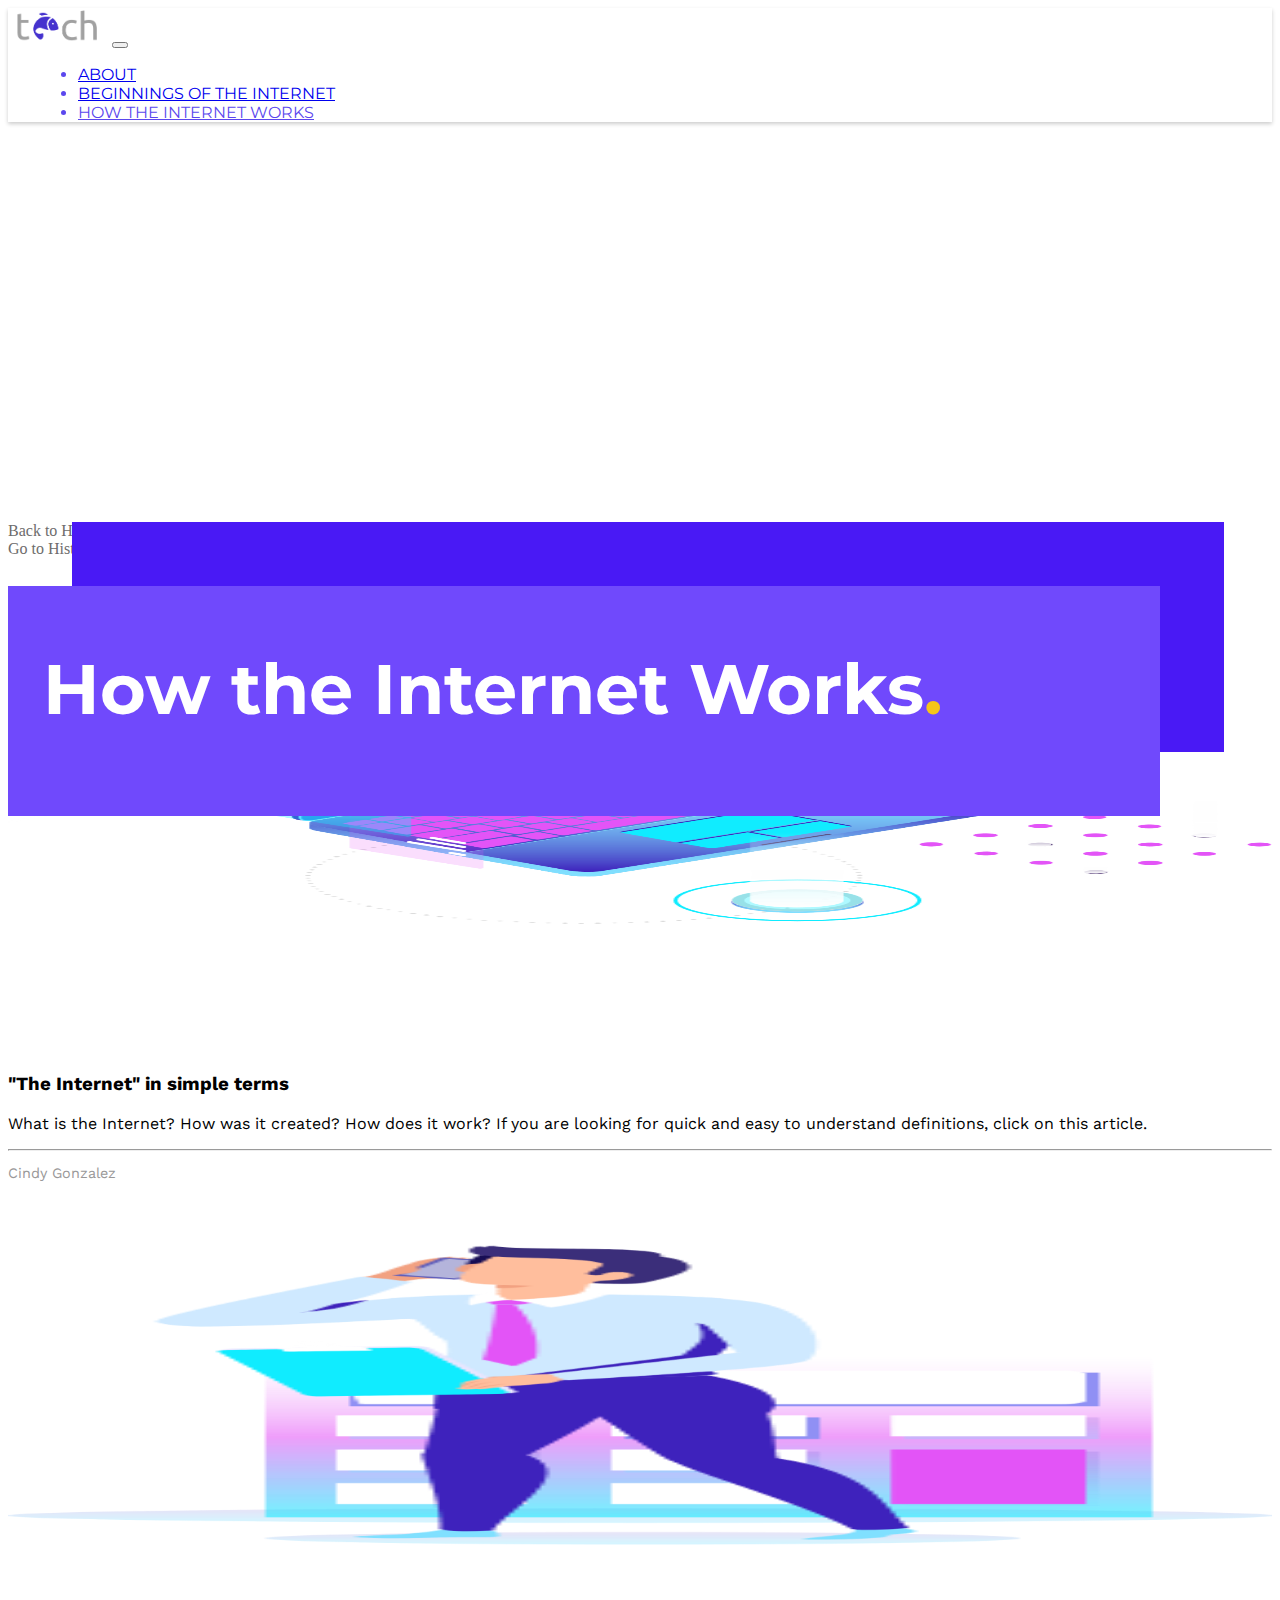
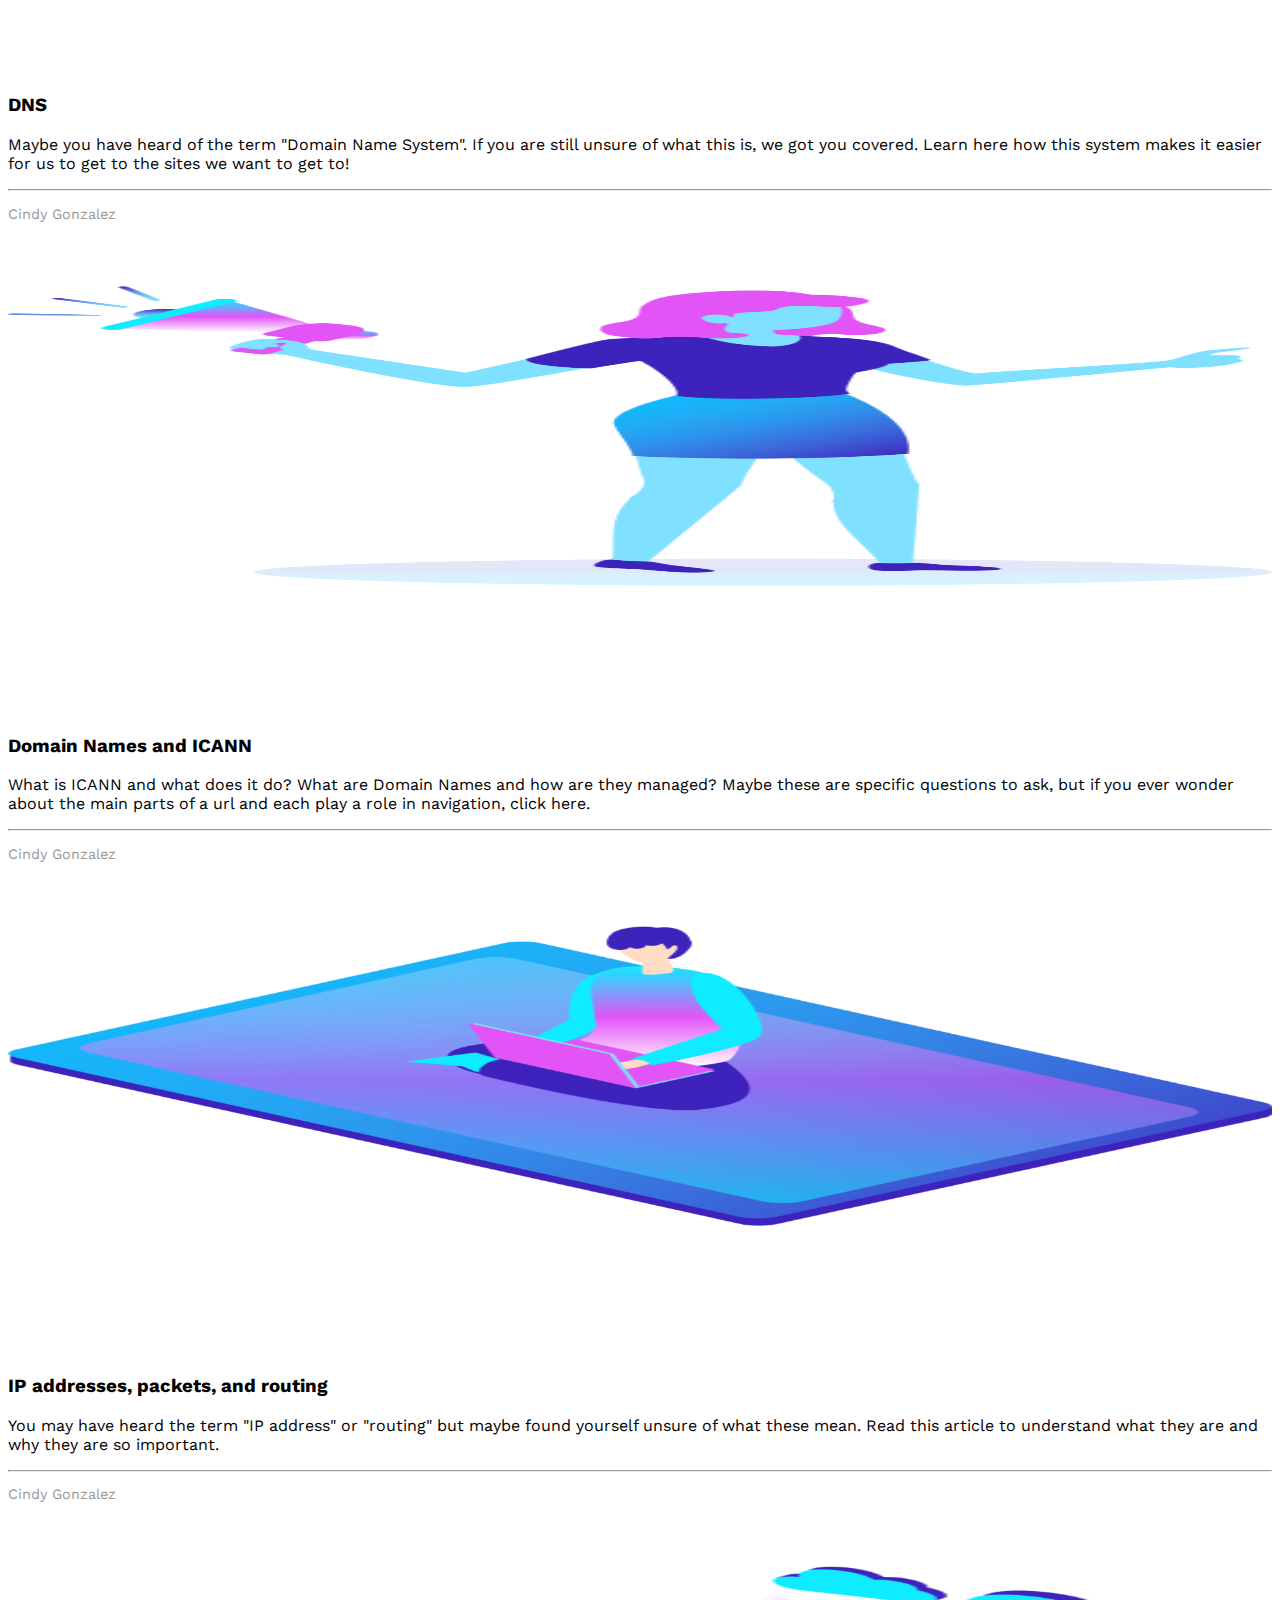
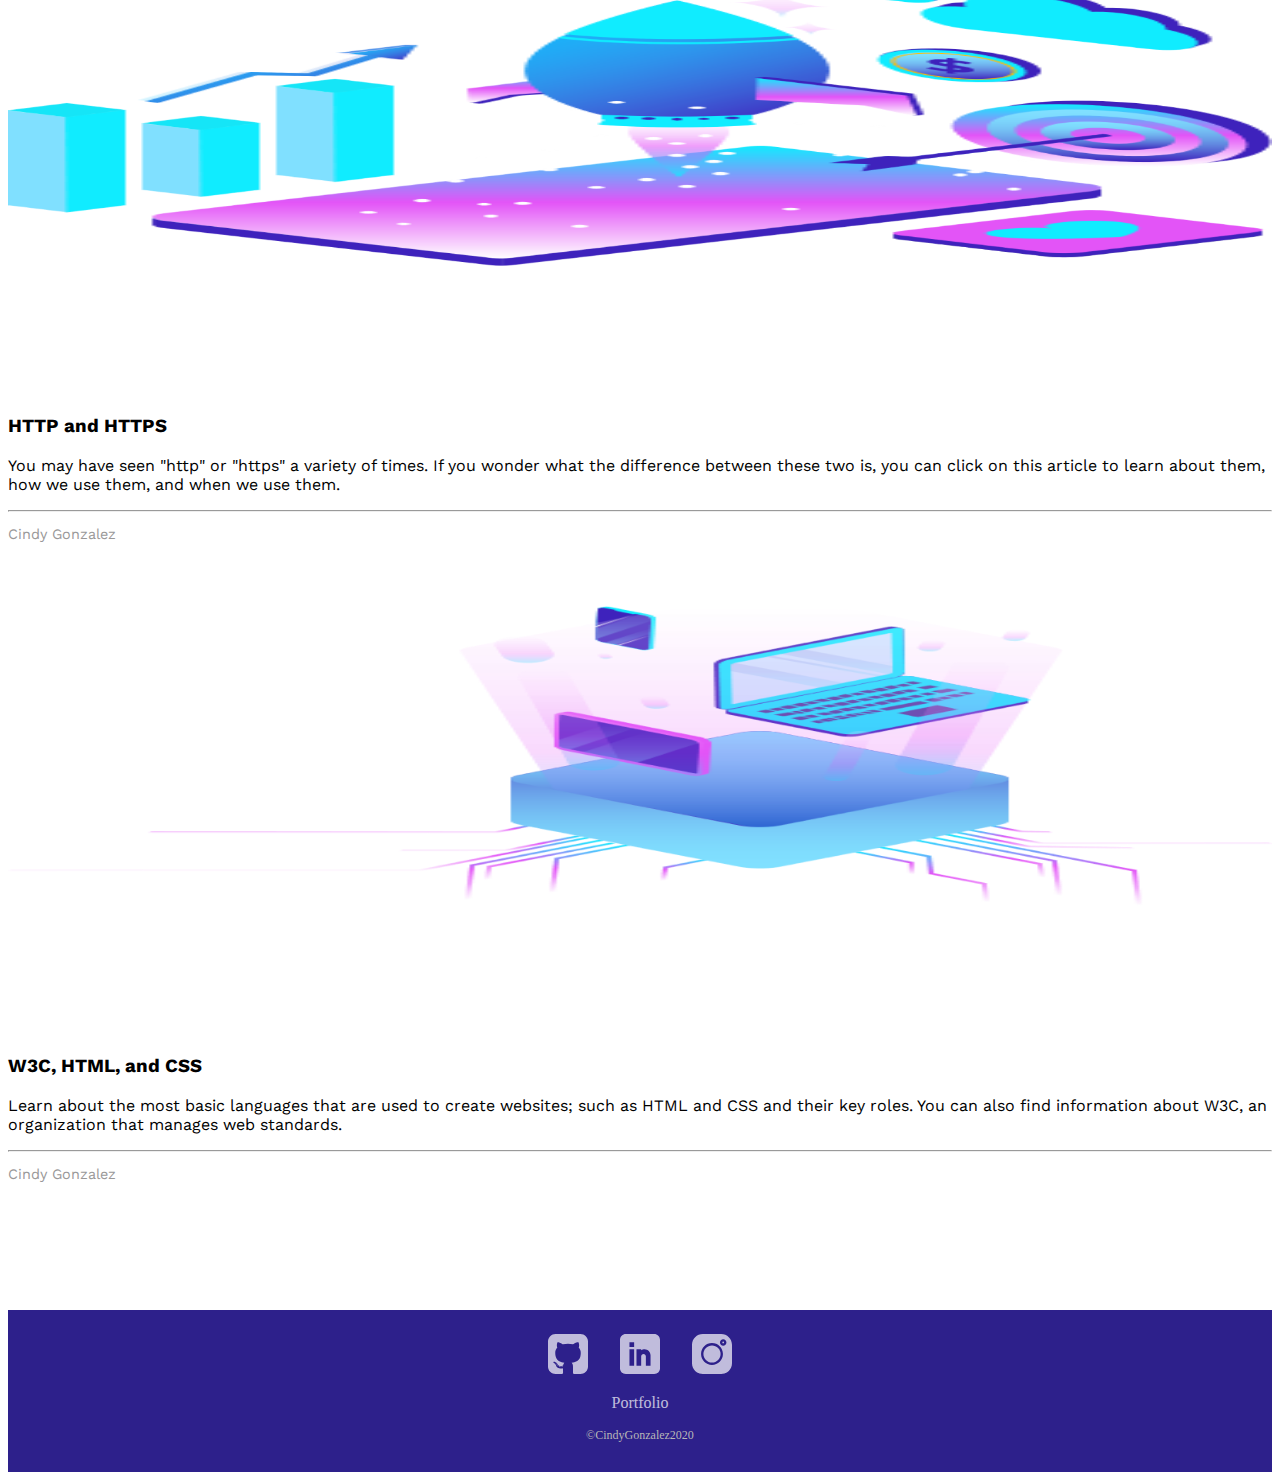
<file: docs/how.html>
<!doctype html>
<html lang="en">
<head>
    <!-- Global site tag (gtag.js) - Google Analytics -->
    <script async src="https://www.googletagmanager.com/gtag/js?id=G-6J5FQCWRGW"></script>
    <script>
        window.dataLayer = window.dataLayer || [];
        function gtag(){dataLayer.push(arguments);}
        gtag('js', new Date());

        gtag('config', 'G-6J5FQCWRGW');
    </script>
    <!-- Required meta tags -->
    <meta charset="utf-8">
    <meta name="viewport" content="width=device-width, initial-scale=1, shrink-to-fit=no">

    <!-- Bootstrap CSS -->
    <link rel="stylesheet" href="https://cdn.jsdelivr.net/npm/bootstrap@4.5.3/dist/css/bootstrap.min.css" integrity="sha384-TX8t27EcRE3e/ihU7zmQxVncDAy5uIKz4rEkgIXeMed4M0jlfIDPvg6uqKI2xXr2" crossorigin="anonymous">
    <!--favicon-->
    <link rel="icon" type="image/x-icon" href="../imgs/favicon%20(3).ico" />
    <!--stylesheet-->
    <link rel="stylesheet" href="../css/stylesheet.css">
    <!--fonts-->
    <link rel="preconnect" href="https://fonts.gstatic.com">
    <link href="https://fonts.googleapis.com/css2?family=Montserrat&display=swap" rel="stylesheet">
    <link href="https://fonts.googleapis.com/css2?family=Montserrat:wght@800&display=swap" rel="stylesheet">
    <link href="https://fonts.googleapis.com/css2?family=Work+Sans&display=swap" rel="stylesheet">
    <title>How the Internet Works</title>
</head>
<body data-spy="scroll" data-target="#navbarSupportedContent">
<header>
    <nav style="background-color: white" class="navbar navbar-expand-lg navbar-light fixed-top">
        <div class="container">
            <a class="navbar-brand" href="../index.html"><img style="width: 100px" id="logo" src="../imgs/logo2.png" alt="logo"></a>
            <button class="navbar-toggler" type="button" data-toggle="collapse" data-target="#navbarSupportedContent" aria-controls="navbarSupportedContent" aria-expanded="false" aria-label="Toggle navigation">
                <span class="navbar-toggler-icon"></span>
            </button>

            <div class="collapse navbar-collapse" id="navbarSupportedContent">
                <ul class="navbar-nav ml-auto">
                    <li class="nav-item">
                        <a class="nav-link" href="../index.html#about">About</a>
                    </li>
                    <li class="nav-item">
                        <a class="nav-link" href="../docs/history.html">Beginnings of the Internet</a>
                    </li>
                    <li class="nav-item">
                        <a class="nav-link active" href="../docs/how.html">How the Internet Works</a>
                    </li>
                </ul>
            </div>
        </div>
    </nav>
</header>
<main>
    <!--Start of title-->
    <div style="margin-top: 150px" class="container">
        <div class="row">
            <div class="col-12" id="parent">
                <div class="box3">
                    <h1 style="color: #ffffff; font-size: 70px;margin: 35px;padding-top: 25px"> How the Internet Works<span style="color: #f5c519">.</span> </h1>
                </div>
                <div class="box4">

                </div>
            </div>
        </div>
        <!--end of title-->


        <div style="margin-top: 400px" class="row">
            <div class="col-2">
            </div>
            <div class="col-2">
                <a class="toplinks" href="../index.html">Back to Home Page</a>
            </div>
            <div class="col-8">
                <a class="toplinks" href="../docs/history.html">Go to History of the Internet</a>
            </div>
        </div>
        <br>

        <!--start of cards-->
        <!--card 1-->
        <div class="row cards">
            <div class="col-2">

            </div>
            <div class="col-4">
                <a href="../docs/internet.html"><img class="pic" src="../imgs/Picture4.png" alt="phone"> </a>
            </div>
            <div class="col-4">
                <a class ="cardlink" href="../docs/internet.html">
                    <h3>"The Internet" in simple terms</h3>
                    <p>What is the Internet? How was it created? How does it work? If you are
                    looking for quick and easy to understand definitions, click on this article.</p>
                    <hr>
                    <p class="foot"> Cindy Gonzalez </p>
                </a>
            </div>
            <div class="col-2">
            </div>
        </div>

        <!--card 2-->
        <div class="row cards">
            <div class="col-2">

            </div>
            <div class="col-4">
                <a href="../docs/dns.html"><img class="pic" src="../imgs/Picture7.png" alt="phone"> </a>
            </div>
            <div class="col-4">
                <a class ="cardlink" href="../docs/dns.html">
                    <h3>DNS</h3>
                    <p>Maybe you have heard of the term "Domain Name System". If you are still
                    unsure of what this is, we got you covered. Learn here how this system
                    makes it easier for us to get to the sites we want to get to!</p>
                    <hr>
                    <p class="foot"> Cindy Gonzalez </p>
                </a>
            </div>
            <div class="col-2">
            </div>
        </div>

        <!--card 3-->
        <div class="row cards">
            <div class="col-2">

            </div>
            <div class="col-4">
                <a href="../docs/icann.html"><img class="pic" src="../imgs/Picture6.png" alt="phone"> </a>
            </div>
            <div class="col-4">
                <a class ="cardlink" href="../docs/icann.html">
                    <h3>Domain Names and ICANN</h3>
                    <p>What is ICANN and what does it do? What are Domain Names and how are they
                    managed? Maybe these are specific questions to ask, but if you ever wonder about
                    the main parts of a url and each play a role in navigation, click here.</p>
                    <hr>
                    <p class="foot"> Cindy Gonzalez </p>
                </a>
            </div>
            <div class="col-2">
            </div>
        </div>

        <!--card 4-->
        <div class="row cards">
            <div class="col-2">

            </div>
            <div class="col-4">
                <a href="../docs/ip.html"><img class="pic" src="../imgs/Picture8.png" alt="phone"> </a>
            </div>
            <div class="col-4">
                <a class ="cardlink" href="../docs/ip.html">
                    <h3>IP addresses, packets, and routing</h3>
                    <p>You may have heard the term "IP address" or "routing" but maybe
                    found yourself unsure of what these mean. Read this article to understand
                    what they are and why they are so important.</p>
                    <hr>
                    <p class="foot"> Cindy Gonzalez </p>
                </a>
            </div>
            <div class="col-2">
            </div>
        </div>

        <!--card 5-->
        <div class="row cards">
            <div class="col-2">

            </div>
            <div class="col-4">
                <a href="../docs/https.html"><img class="pic" src="../imgs/Picture9.png" alt="phone"> </a>
            </div>
            <div class="col-4">
                <a class ="cardlink" href="../docs/https.html">
                    <h3>HTTP and HTTPS</h3>
                    <p>You may have seen "http" or "https" a variety of times. If you wonder
                    what the difference between these two is, you can click on this article to
                    learn about them, how we use them, and when we use them.</p>
                    <hr>
                    <p class="foot"> Cindy Gonzalez </p>
                </a>
            </div>
            <div class="col-2">
            </div>
        </div>

        <!--card 6-->
        <div class="row cards">
            <div class="col-2">

            </div>
            <div class="col-4">
                <a href="../docs/w3c.html"><img class="pic" src="../imgs/Picture10.png" alt="phone"> </a>
            </div>
            <div class="col-4">
                <a class ="cardlink" href="../docs/w3c.html">
                    <h3>W3C, HTML, and CSS</h3>
                    <p>Learn about the most basic languages that are used to create websites; such
                    as HTML and CSS and their key roles. You can also find information about W3C, an
                    organization that manages web standards.</p>
                    <hr>
                    <p class="foot"> Cindy Gonzalez </p>
                </a>
            </div>
            <div class="col-2">
            </div>
        </div>
    </div>
</main>

<!--Start footer-->
<footer>
    <div class="container">
        <div style="padding-top: 1.5rem" class="row">
            <div class="col-4">
            </div>
            <div class="col-4">
                <div style="display: flex; width: 100%;margin: auto; justify-content: center; text-align: center">
                    <div>
                        <a style="margin-right: 1rem"  href="https://github.com/cindygonzalezg/" target="_blank" rel="noopener noreferrer"><img class="footerimg" src="../imgs/github-sign.svg" alt="github" ></a>
                    </div>
                    <div>
                        <a style="margin: 0 1rem"  href="https://www.linkedin.com/in/cindygonzalezg/" target="_blank" rel="noopener noreferrer"><img  class="footerimg" src="../imgs/linkedin.svg" alt="linkedin" ></a>
                    </div>
                    <div>
                        <a style="margin-left: 1rem"  href="https://www.instagram.com/cindyssketchbook/?hl=en" target="_blank" rel="noopener noreferrer"><img  class="footerimg" src="../imgs/instagram.svg" alt="instagram"></a>
                    </div>
                </div>
            </div>
            <div class="col-4">
            </div>
        </div>
        <div class="row" style="margin-top: .7rem">
            <div class="col">
                <a class="portfolio" href="https://cindygonzalezg.github.io/portfolio/" target="_blank" rel="noopener noreferrer"><p class="port" style="opacity: 70%">Portfolio</p></a>
                <p style="margin: 0; font-size: 0.75rem; text-align: center;color: #b7b7b7;">&copy;CindyGonzalez2020</p>
            </div>
        </div>

    </div>
</footer>


<!-- Optional JavaScript; choose one of the two! -->

<!-- Option 1: jQuery and Bootstrap Bundle (includes Popper) -->
<script src="https://code.jquery.com/jquery-3.5.1.slim.min.js" integrity="sha384-DfXdz2htPH0lsSSs5nCTpuj/zy4C+OGpamoFVy38MVBnE+IbbVYUew+OrCXaRkfj" crossorigin="anonymous"></script>
<script src="https://cdn.jsdelivr.net/npm/bootstrap@4.5.3/dist/js/bootstrap.bundle.min.js" integrity="sha384-ho+j7jyWK8fNQe+A12Hb8AhRq26LrZ/JpcUGGOn+Y7RsweNrtN/tE3MoK7ZeZDyx" crossorigin="anonymous"></script>

<!-- Option 2: Separate Popper and Bootstrap JS -->
<!--
<script src="https://cdn.jsdelivr.net/npm/@popperjs/core@2.5.4/dist/umd/popper.min.js" integrity="sha384-q2kxQ16AaE6UbzuKqyBE9/u/KzioAlnx2maXQHiDX9d4/zp8Ok3f+M7DPm+Ib6IU" crossorigin="anonymous"></script>
<script src="https://cdn.jsdelivr.net/npm/bootstrap@5.0.0-beta1/dist/js/bootstrap.min.js" integrity="sha384-pQQkAEnwaBkjpqZ8RU1fF1AKtTcHJwFl3pblpTlHXybJjHpMYo79HY3hIi4NKxyj" crossorigin="anonymous"></script>
-->
</body>
</html>
</file>
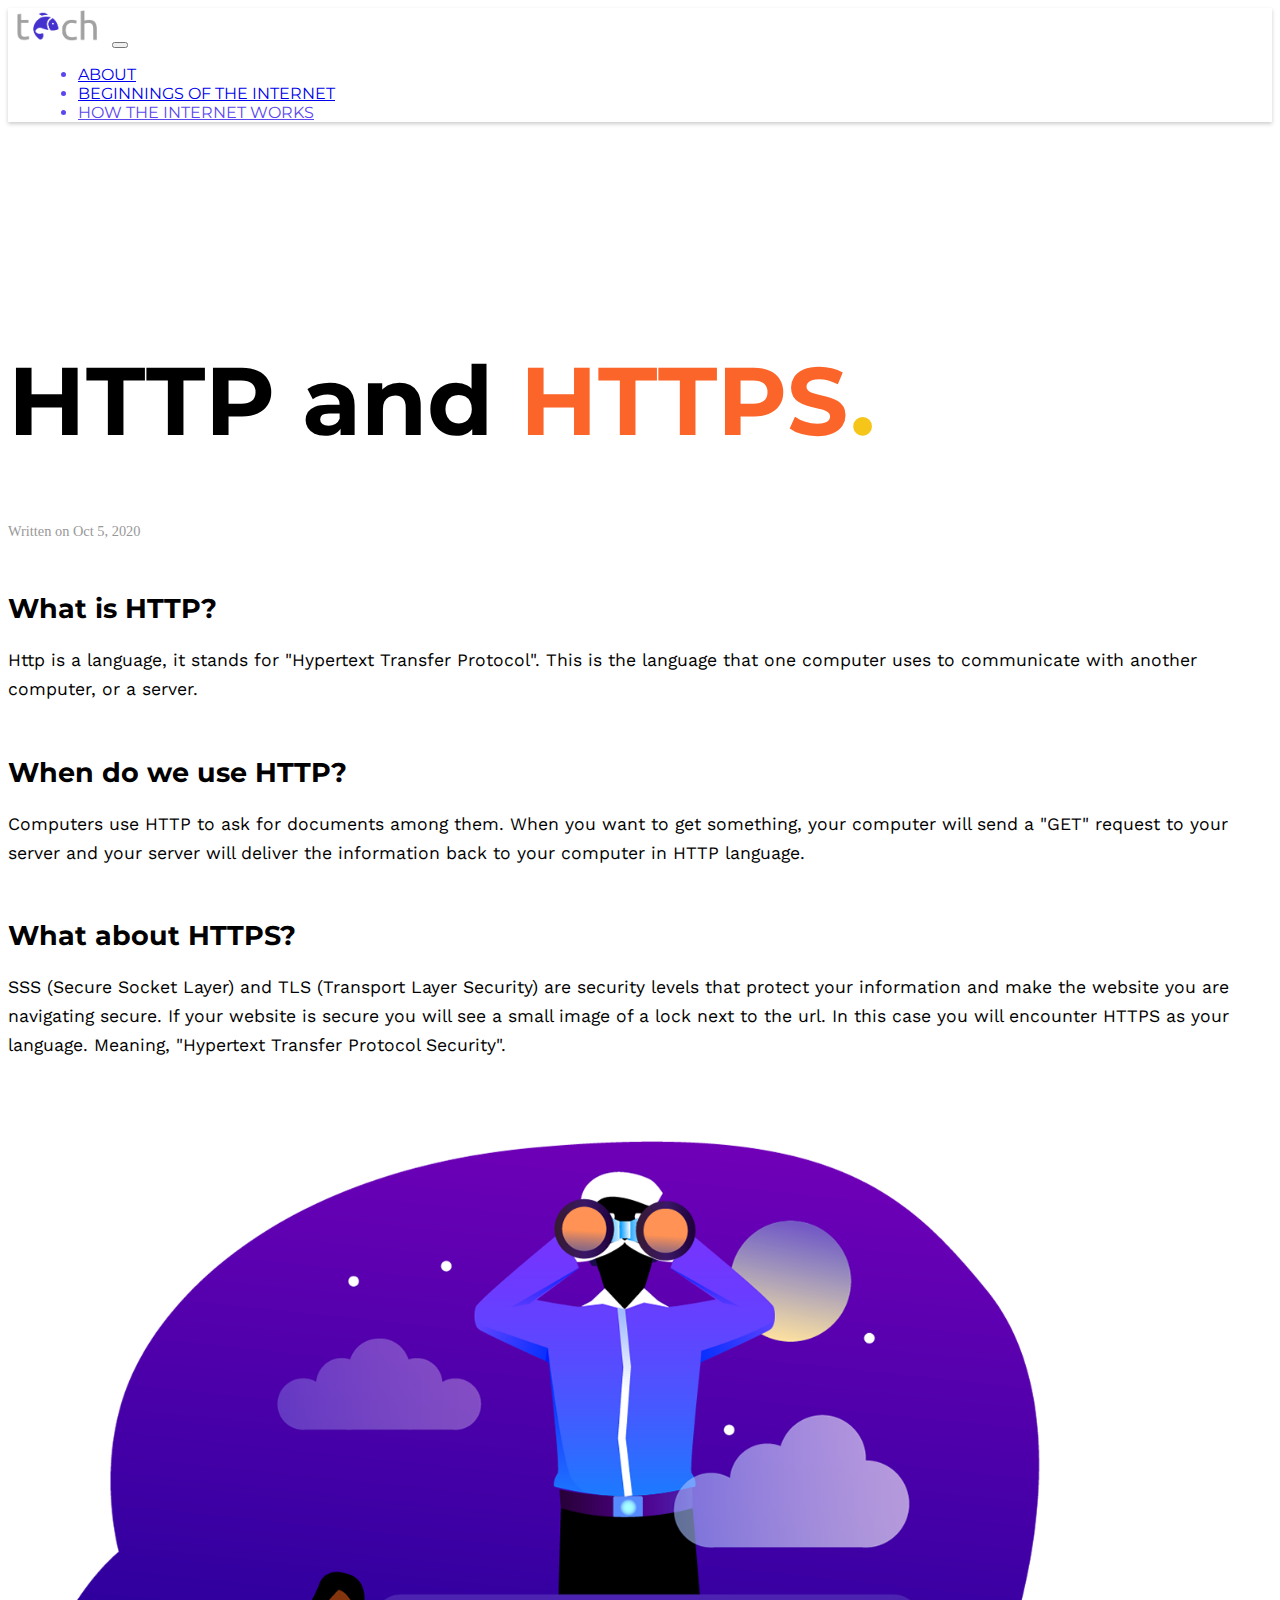
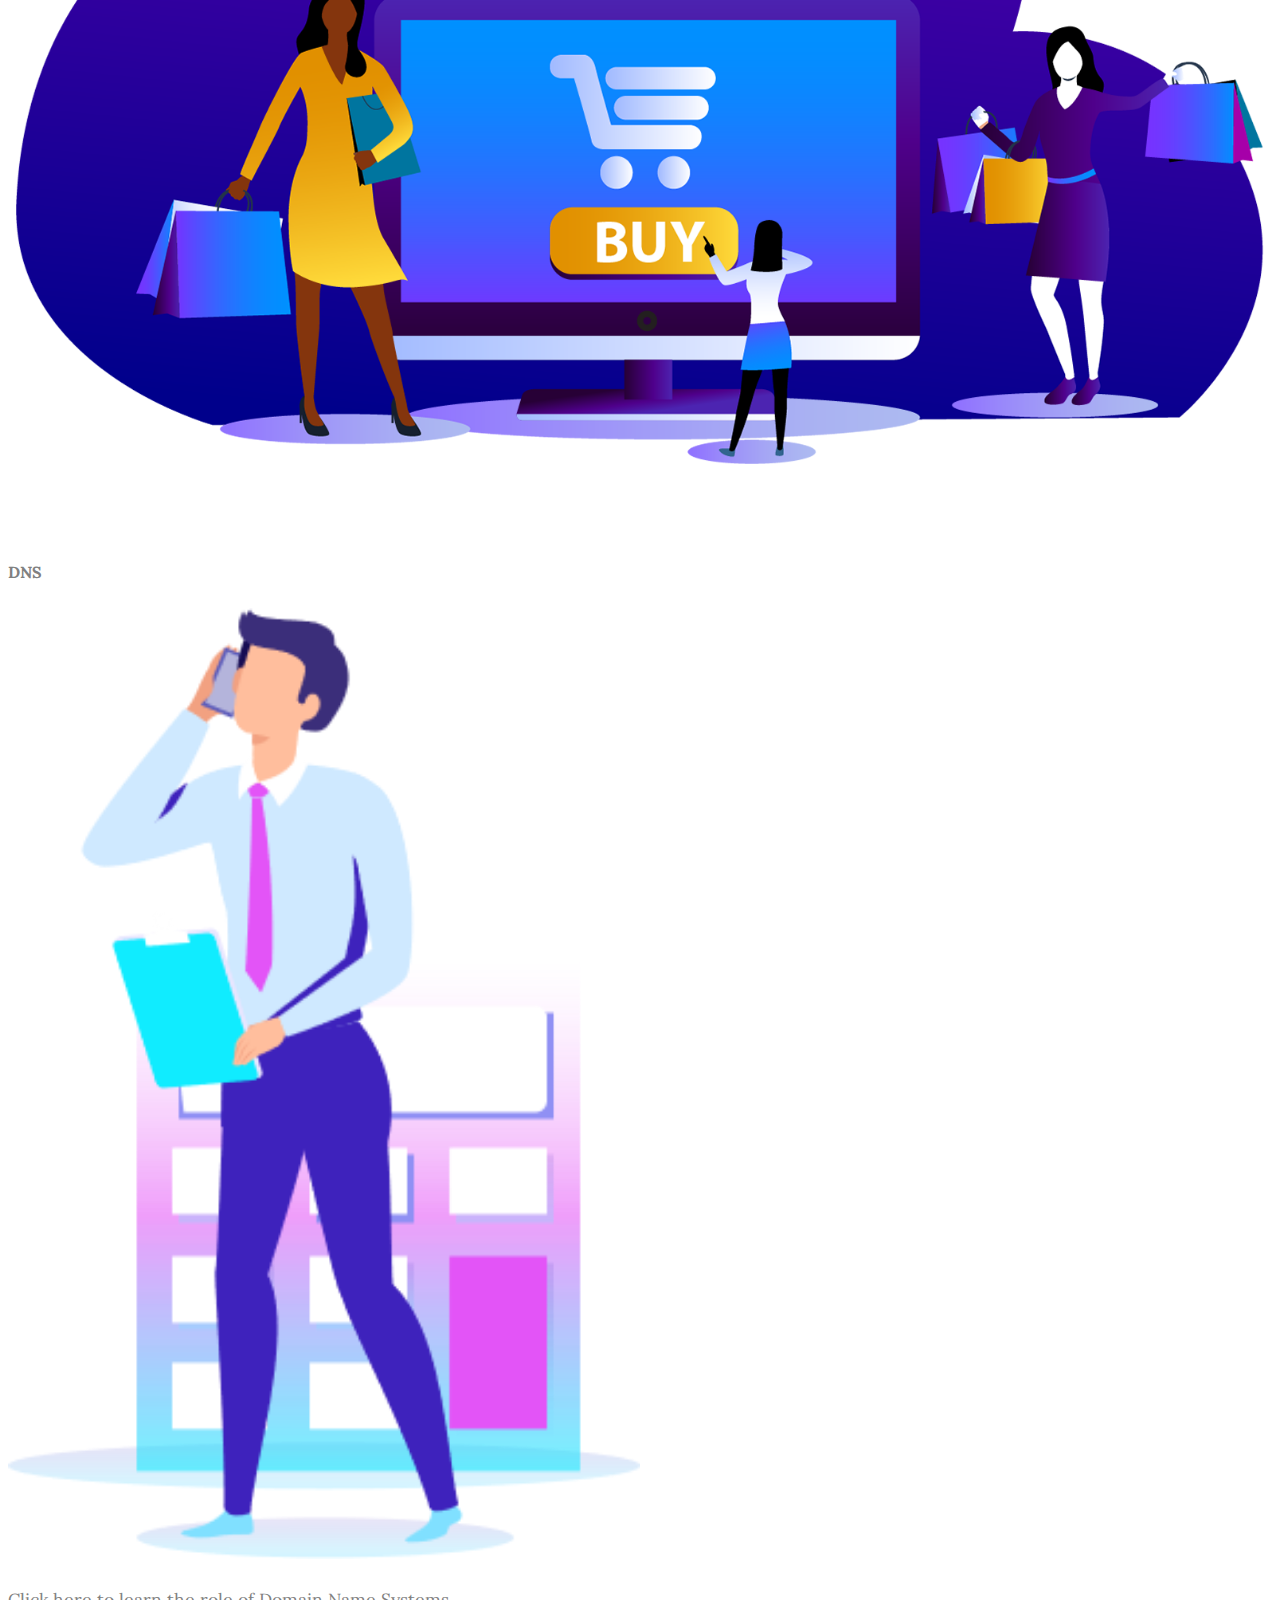
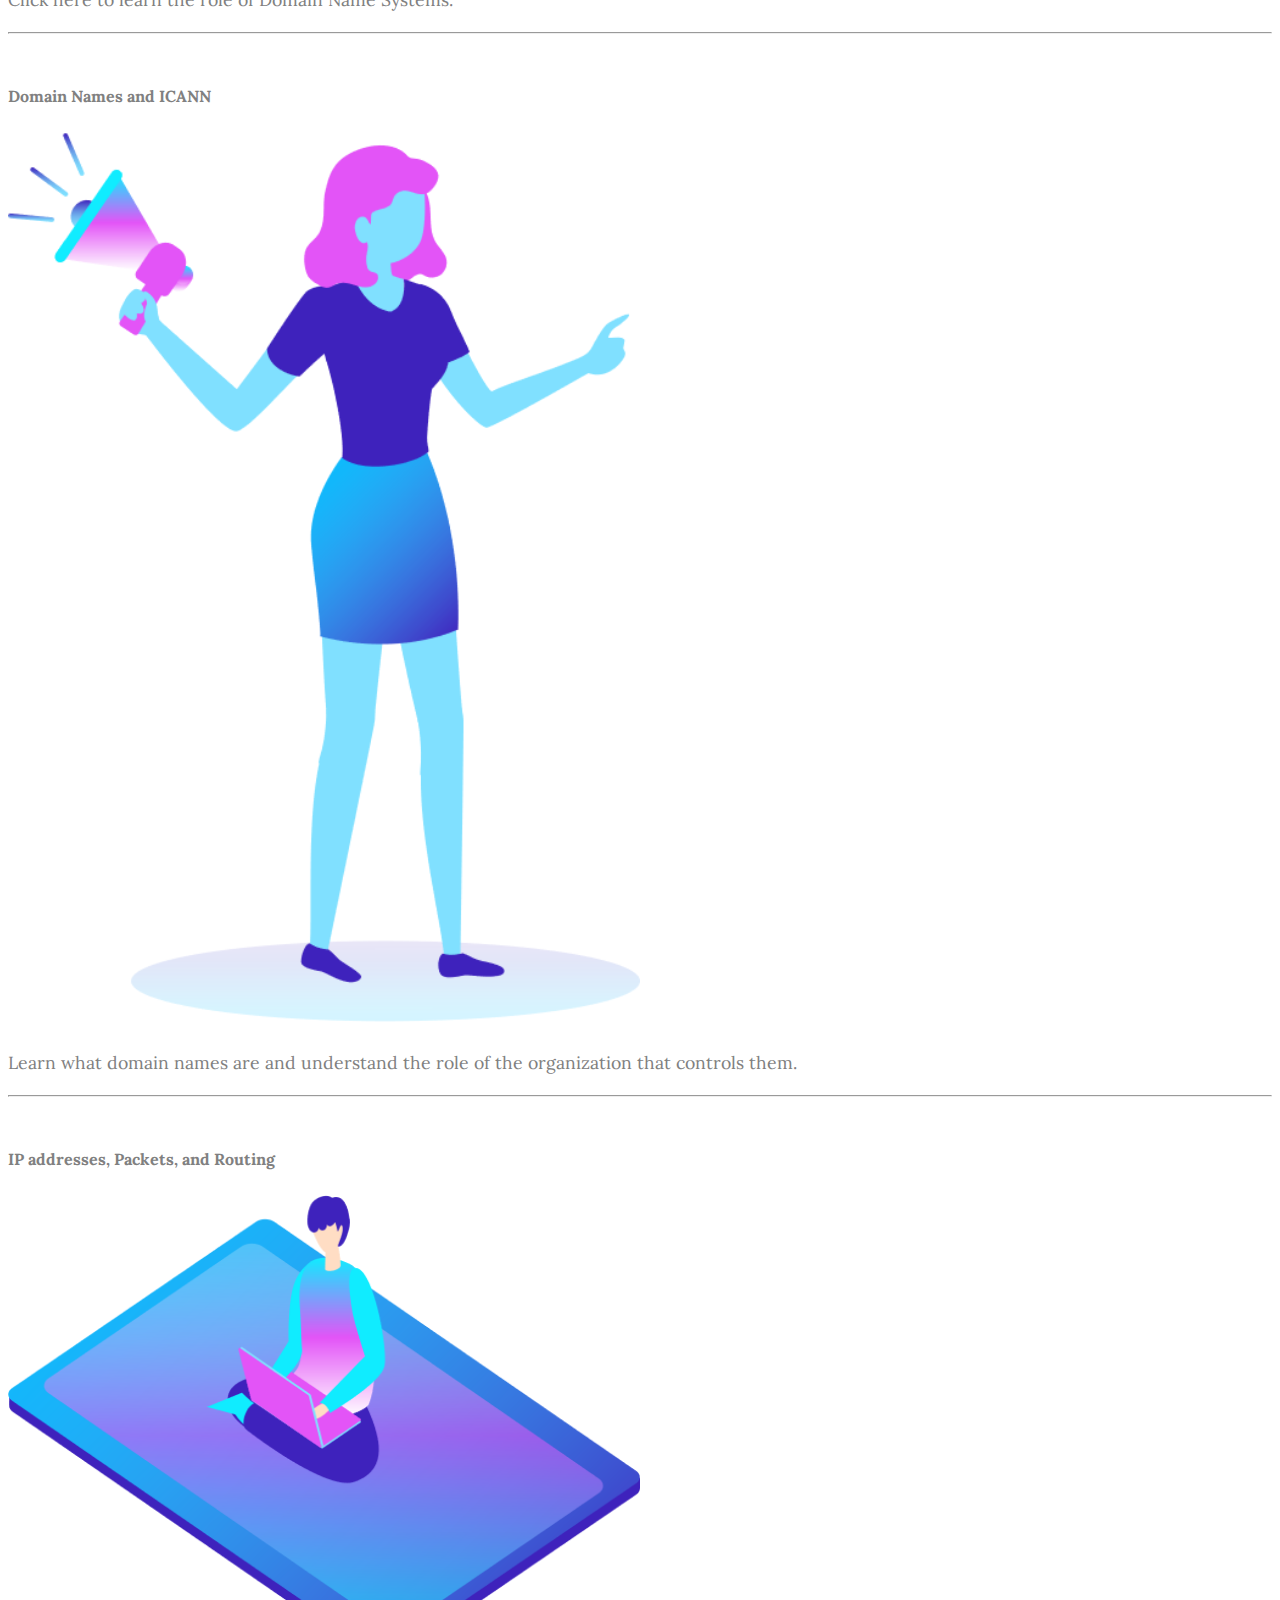
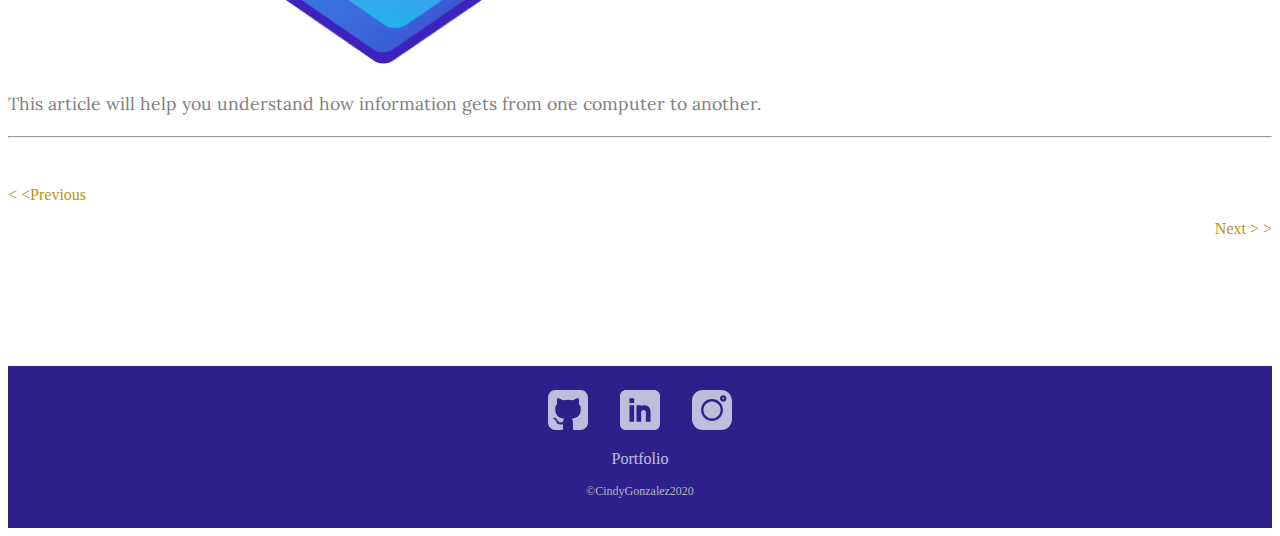
<file: docs/https.html>
<!doctype html>
<html lang="en">
<head>
    <!-- Global site tag (gtag.js) - Google Analytics -->
    <script async src="https://www.googletagmanager.com/gtag/js?id=G-6J5FQCWRGW"></script>
    <script>
        window.dataLayer = window.dataLayer || [];
        function gtag(){dataLayer.push(arguments);}
        gtag('js', new Date());

        gtag('config', 'G-6J5FQCWRGW');
    </script>
    <!-- Required meta tags -->
    <meta charset="utf-8">
    <meta name="viewport" content="width=device-width, initial-scale=1, shrink-to-fit=no">

    <!-- Bootstrap CSS -->
    <link rel="stylesheet" href="https://cdn.jsdelivr.net/npm/bootstrap@4.5.3/dist/css/bootstrap.min.css" integrity="sha384-TX8t27EcRE3e/ihU7zmQxVncDAy5uIKz4rEkgIXeMed4M0jlfIDPvg6uqKI2xXr2" crossorigin="anonymous">
    <!--favicon-->
    <link rel="icon" type="image/x-icon" href="../imgs/favicon%20(3).ico" />
    <!--stylesheet-->
    <link rel="stylesheet" href="../css/stylesheet.css">
    <!--fonts-->
    <link rel="preconnect" href="https://fonts.gstatic.com">
    <link href="https://fonts.googleapis.com/css2?family=Montserrat&display=swap" rel="stylesheet">
    <link href="https://fonts.googleapis.com/css2?family=Montserrat:wght@800&display=swap" rel="stylesheet">
    <link href="https://fonts.googleapis.com/css2?family=Work+Sans&display=swap" rel="stylesheet">
    <link href="https://fonts.googleapis.com/css2?family=Lora&display=swap" rel="stylesheet">
    <title>HTTP AND HTTPS</title>
</head>
<body data-spy="scroll" data-target="#navbarSupportedContent">
<header>
    <nav style="background-color: white" class="navbar navbar-expand-lg navbar-light fixed-top">
        <div class="container">
            <a class="navbar-brand" href="../index.html"><img style="width: 100px" id="logo" src="../imgs/logo2.png" alt="logo"></a>
            <button class="navbar-toggler" type="button" data-toggle="collapse" data-target="#navbarSupportedContent" aria-controls="navbarSupportedContent" aria-expanded="false" aria-label="Toggle navigation">
                <span class="navbar-toggler-icon"></span>
            </button>

            <div class="collapse navbar-collapse" id="navbarSupportedContent">
                <ul class="navbar-nav ml-auto">
                    <li class="nav-item">
                        <a class="nav-link" href="../index.html#about">About</a>
                    </li>
                    <li class="nav-item">
                        <a class="nav-link " href="../docs/history.html">Beginnings of the Internet</a>
                    </li>
                    <li class="nav-item">
                        <a class="nav-link active" href="../docs/how.html">How the Internet Works</a>
                    </li>
                </ul>
            </div>
        </div>
    </nav>
</header>
<!--end of Navbar-->

<!--Start of Main-->
<main>
    <div class="container article">
        <!--Start title-->
        <div class="row">
            <div class="col">
                <h1 style="color: black">HTTP and <span style="color: #fc6529">HTTPS</span><span style="color: #F5C519">.</span></h1>
            </div>
        </div>
        <!--End of Title-->
        <p style="margin-top: 60px" class="foot">Written on Oct 5, 2020</p>
        <div class="row text">
            <div class="col-9">
                <h2>
                    What is HTTP?
                </h2>
                <p>
                    Http is a language, it stands for "Hypertext Transfer Protocol". This is the language that one computer uses to communicate with another computer, or a server.
                </p>
                <h2>
                    When do we use HTTP?
                </h2>
                <p>
                    Computers use HTTP to ask for documents among them. When you want to get something, your computer will send a "GET" request to your server and your server will deliver the information back to your computer in HTTP language.
                </p>
                <h2>
                    What about HTTPS?
                </h2>
                <p>
                    SSS (Secure Socket Layer) and TLS (Transport Layer Security) are security levels that protect your information and make the website you are navigating secure. If your website is secure you will see a small image of a lock next to the url. In this case you will encounter HTTPS as your language. Meaning, "Hypertext Transfer Protocol Security".
                </p>
                <img style="width: 100%; margin: 4rem 0" src="../imgs/online-shopping-concept.png" alt="people shopping">
            </div>
            <div class="col-1">

            </div>
            <div class="col-2">
                <div class="spacelink">
                    <a class="sidelink" href="dns.html">
                        <h4 >DNS</h4>
                        <img style="width: 50%" src="../imgs/Picture7.png" alt="link to article">
                        <p class="small">Click here to learn the role of Domain Name Systems.</p>
                        <hr>
                    </a>
                </div>
                <div class="spacelink">
                    <a class="sidelink" href="icann.html">
                        <h4 >Domain Names and ICANN</h4>
                        <img style="width: 50%" src="../imgs/Picture6.png" alt="link to article">
                        <p class="small">Learn what domain names are and understand the role
                            of the organization that controls them.</p>
                        <hr>
                    </a>
                </div>
                <div class="spacelink">
                    <a class="sidelink" href="ip.html">
                        <h4 >IP addresses, Packets, and Routing</h4>
                        <img style="width: 50%" src="../imgs/Picture8.png" alt="link to article">
                        <p class="small">This article will help you understand how information gets
                            from one computer to another.</p>
                        <hr>
                    </a>
                </div>
            </div>
        </div>
        <div class="row">
            <div class="col-6">
                <a class="arrow" href="../docs/ip.html">
                    <p>&lt; &lt;Previous</p>
                </a>
            </div>
            <div style="text-align: right" class="col-6">
                <a class="arrow" href="../docs/w3c.html">
                    <p>Next &gt; &gt;</p>
                </a>
            </div>
        </div>
    </div>
</main>
<!--Start footer-->
<footer>
    <div class="container">
        <div style="padding-top: 1.5rem" class="row">
            <div class="col-4">
            </div>
            <div class="col-4">
                <div style="display: flex; width: 100%;margin: auto; justify-content: center; text-align: center">
                    <div>
                        <a style="margin-right: 1rem"  href="https://github.com/cindygonzalezg/" target="_blank" rel="noopener noreferrer"><img class="footerimg" src="../imgs/github-sign.svg" alt="github" ></a>
                    </div>
                    <div>
                        <a style="margin: 0 1rem"  href="https://www.linkedin.com/in/cindygonzalezg/" target="_blank" rel="noopener noreferrer"><img  class="footerimg" src="../imgs/linkedin.svg" alt="linkedin" ></a>
                    </div>
                    <div>
                        <a style="margin-left: 1rem"  href="https://www.instagram.com/cindyssketchbook/?hl=en" target="_blank" rel="noopener noreferrer"><img  class="footerimg" src="../imgs/instagram.svg" alt="instagram"></a>
                    </div>
                </div>
            </div>
            <div class="col-4">
            </div>
        </div>
        <div class="row" style="margin-top: .7rem">
            <div class="col">
                <a class="portfolio" href="https://cindygonzalezg.github.io/portfolio/" target="_blank" rel="noopener noreferrer"><p class="port" style="opacity: 70%">Portfolio</p></a>
                <p style="margin: 0; font-size: 0.75rem; text-align: center;color: #b7b7b7;">&copy;CindyGonzalez2020</p>
            </div>
        </div>

    </div>
</footer>

<!-- Optional JavaScript; choose one of the two! -->

<!-- Option 1: jQuery and Bootstrap Bundle (includes Popper) -->
<script src="https://code.jquery.com/jquery-3.5.1.slim.min.js" integrity="sha384-DfXdz2htPH0lsSSs5nCTpuj/zy4C+OGpamoFVy38MVBnE+IbbVYUew+OrCXaRkfj" crossorigin="anonymous"></script>
<script src="https://cdn.jsdelivr.net/npm/bootstrap@4.5.3/dist/js/bootstrap.bundle.min.js" integrity="sha384-ho+j7jyWK8fNQe+A12Hb8AhRq26LrZ/JpcUGGOn+Y7RsweNrtN/tE3MoK7ZeZDyx" crossorigin="anonymous"></script>

<!-- Option 2: Separate Popper and Bootstrap JS -->
<!--
<script src="https://cdn.jsdelivr.net/npm/@popperjs/core@2.5.4/dist/umd/popper.min.js" integrity="sha384-q2kxQ16AaE6UbzuKqyBE9/u/KzioAlnx2maXQHiDX9d4/zp8Ok3f+M7DPm+Ib6IU" crossorigin="anonymous"></script>
<script src="https://cdn.jsdelivr.net/npm/bootstrap@5.0.0-beta1/dist/js/bootstrap.min.js" integrity="sha384-pQQkAEnwaBkjpqZ8RU1fF1AKtTcHJwFl3pblpTlHXybJjHpMYo79HY3hIi4NKxyj" crossorigin="anonymous"></script>
-->
</body>
</html>
</file>
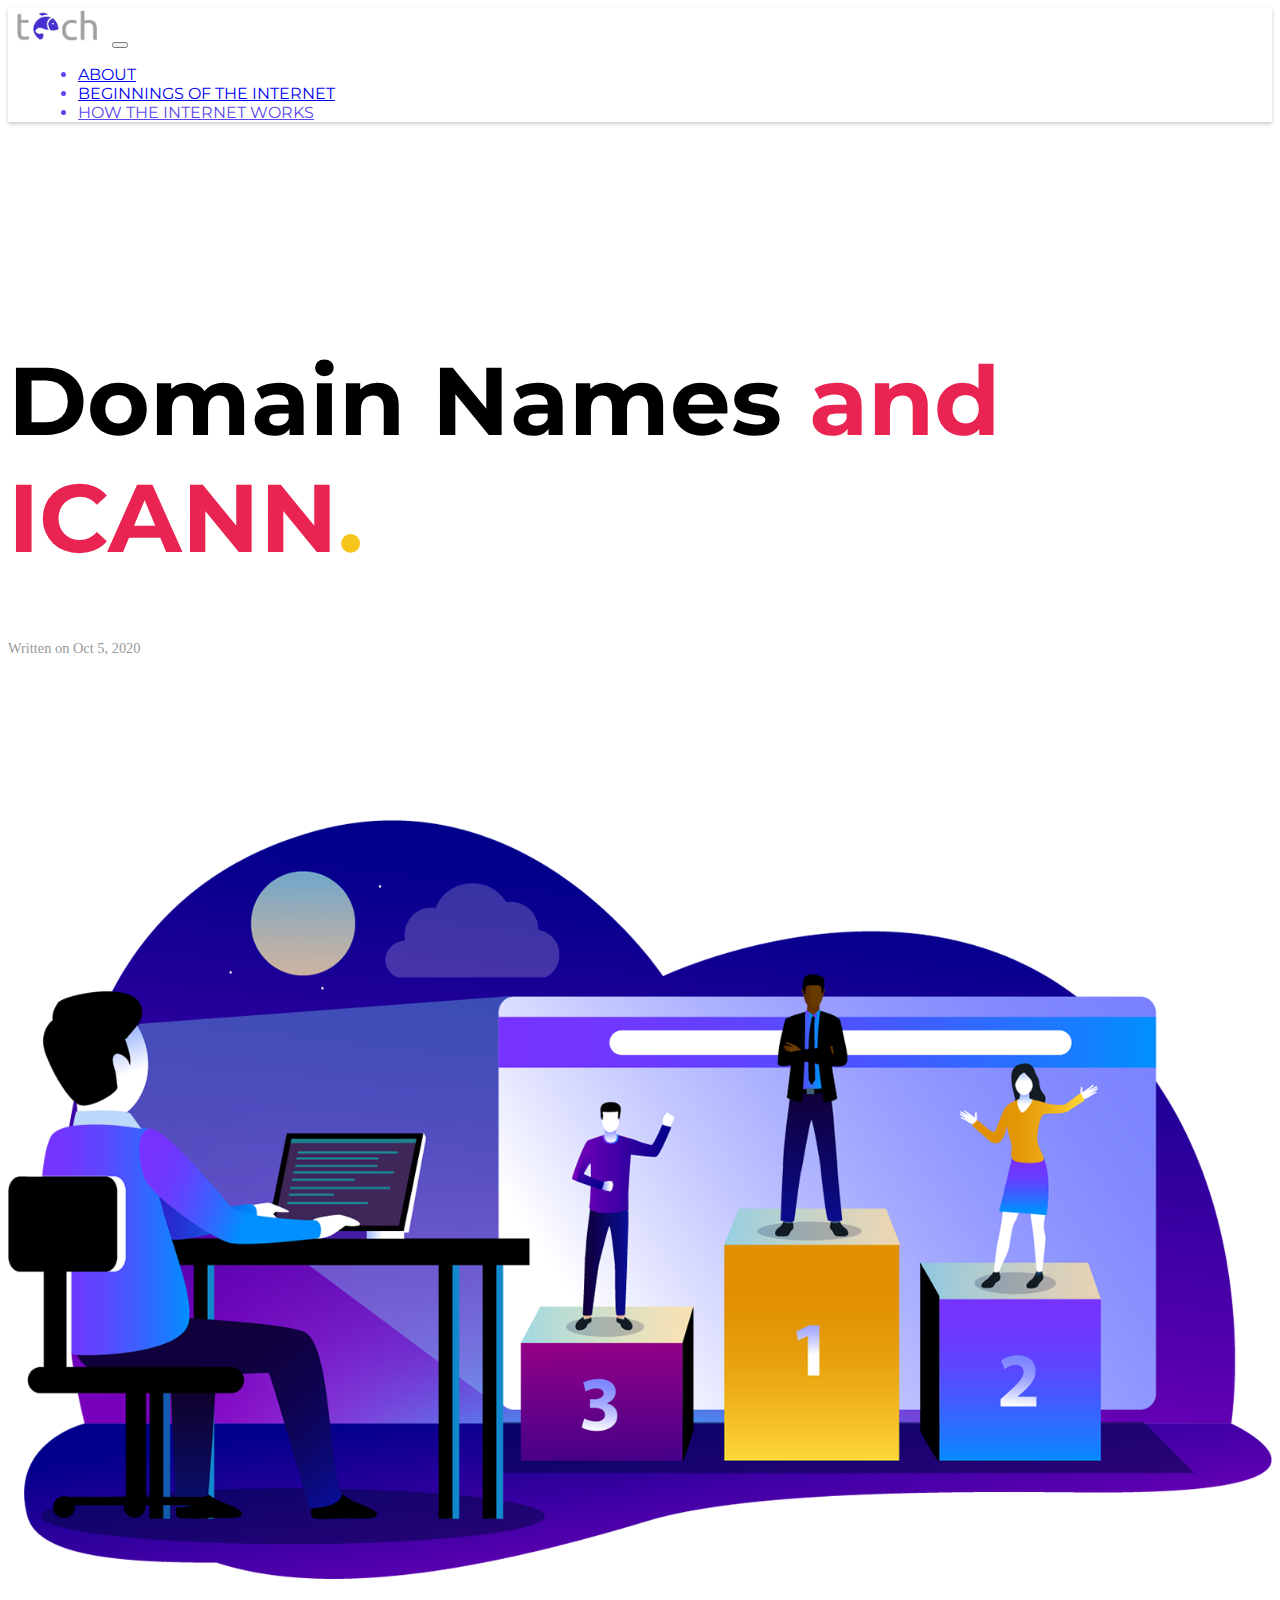
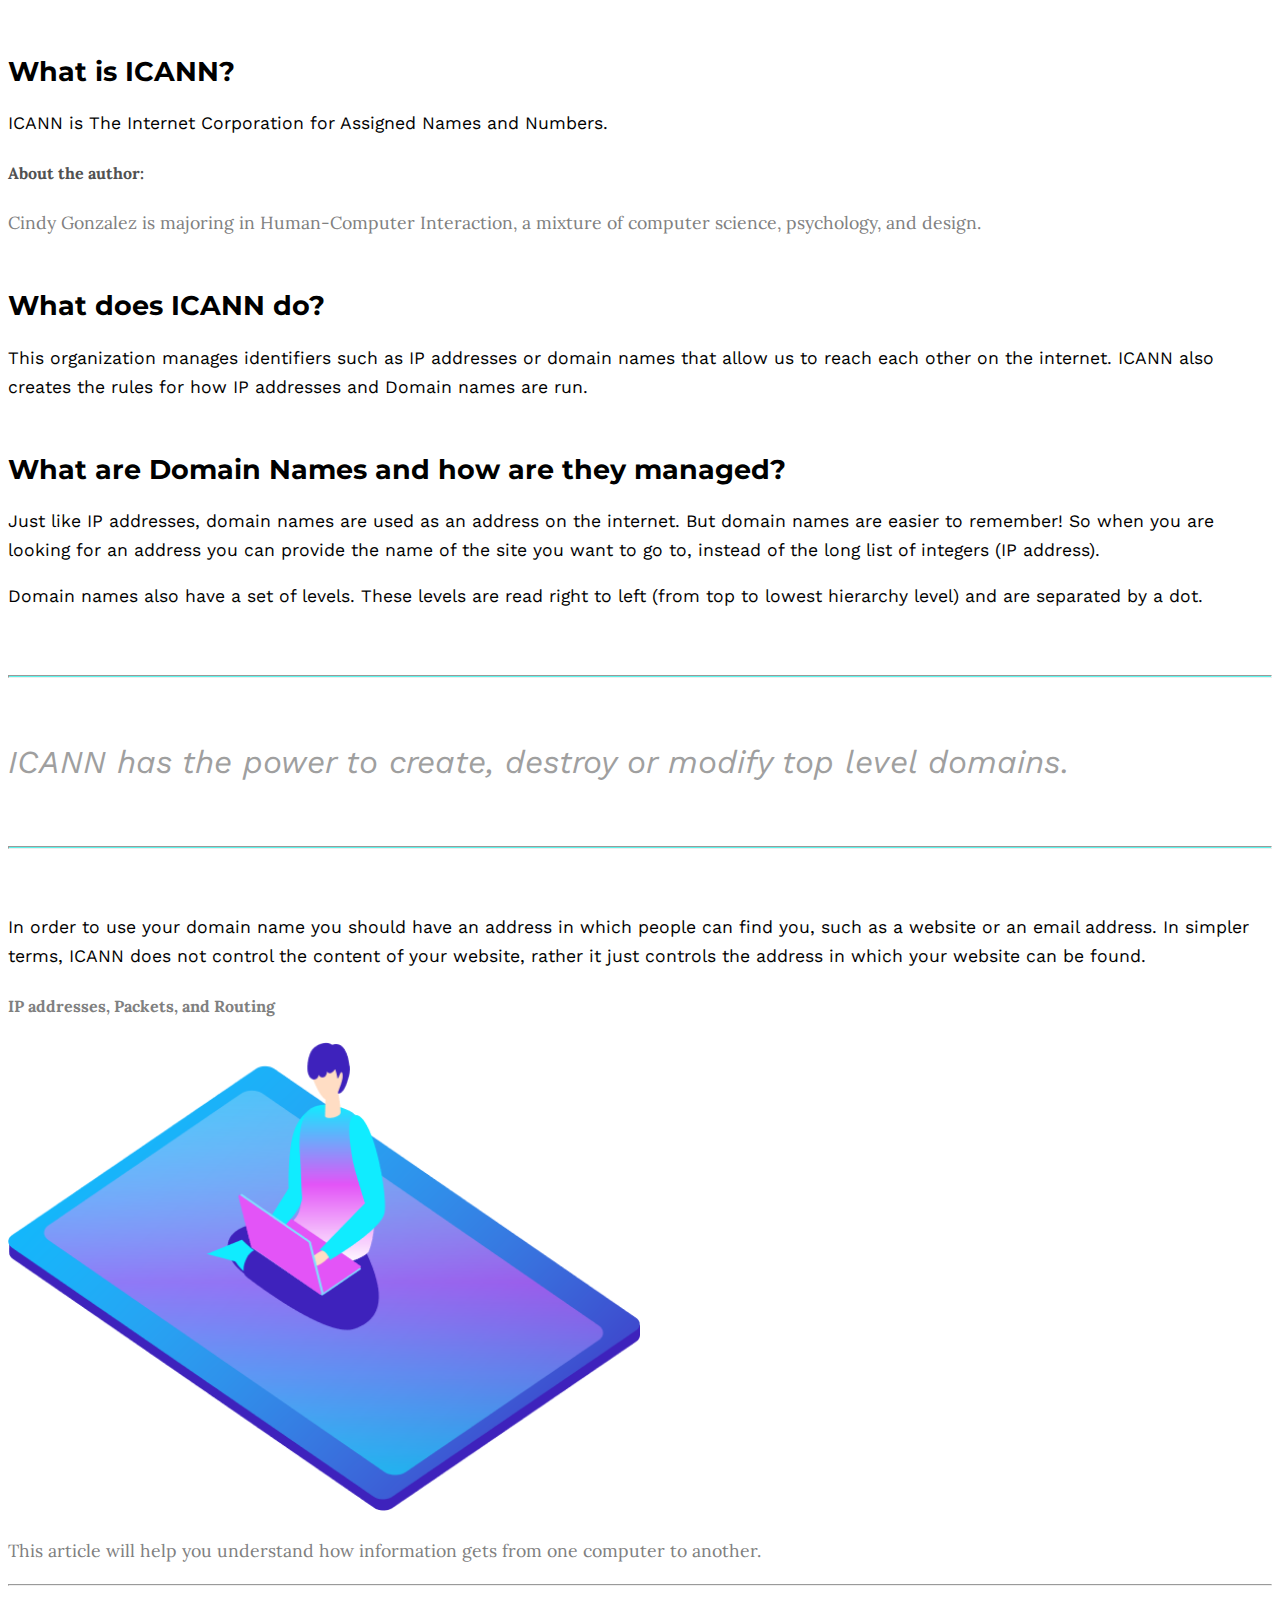
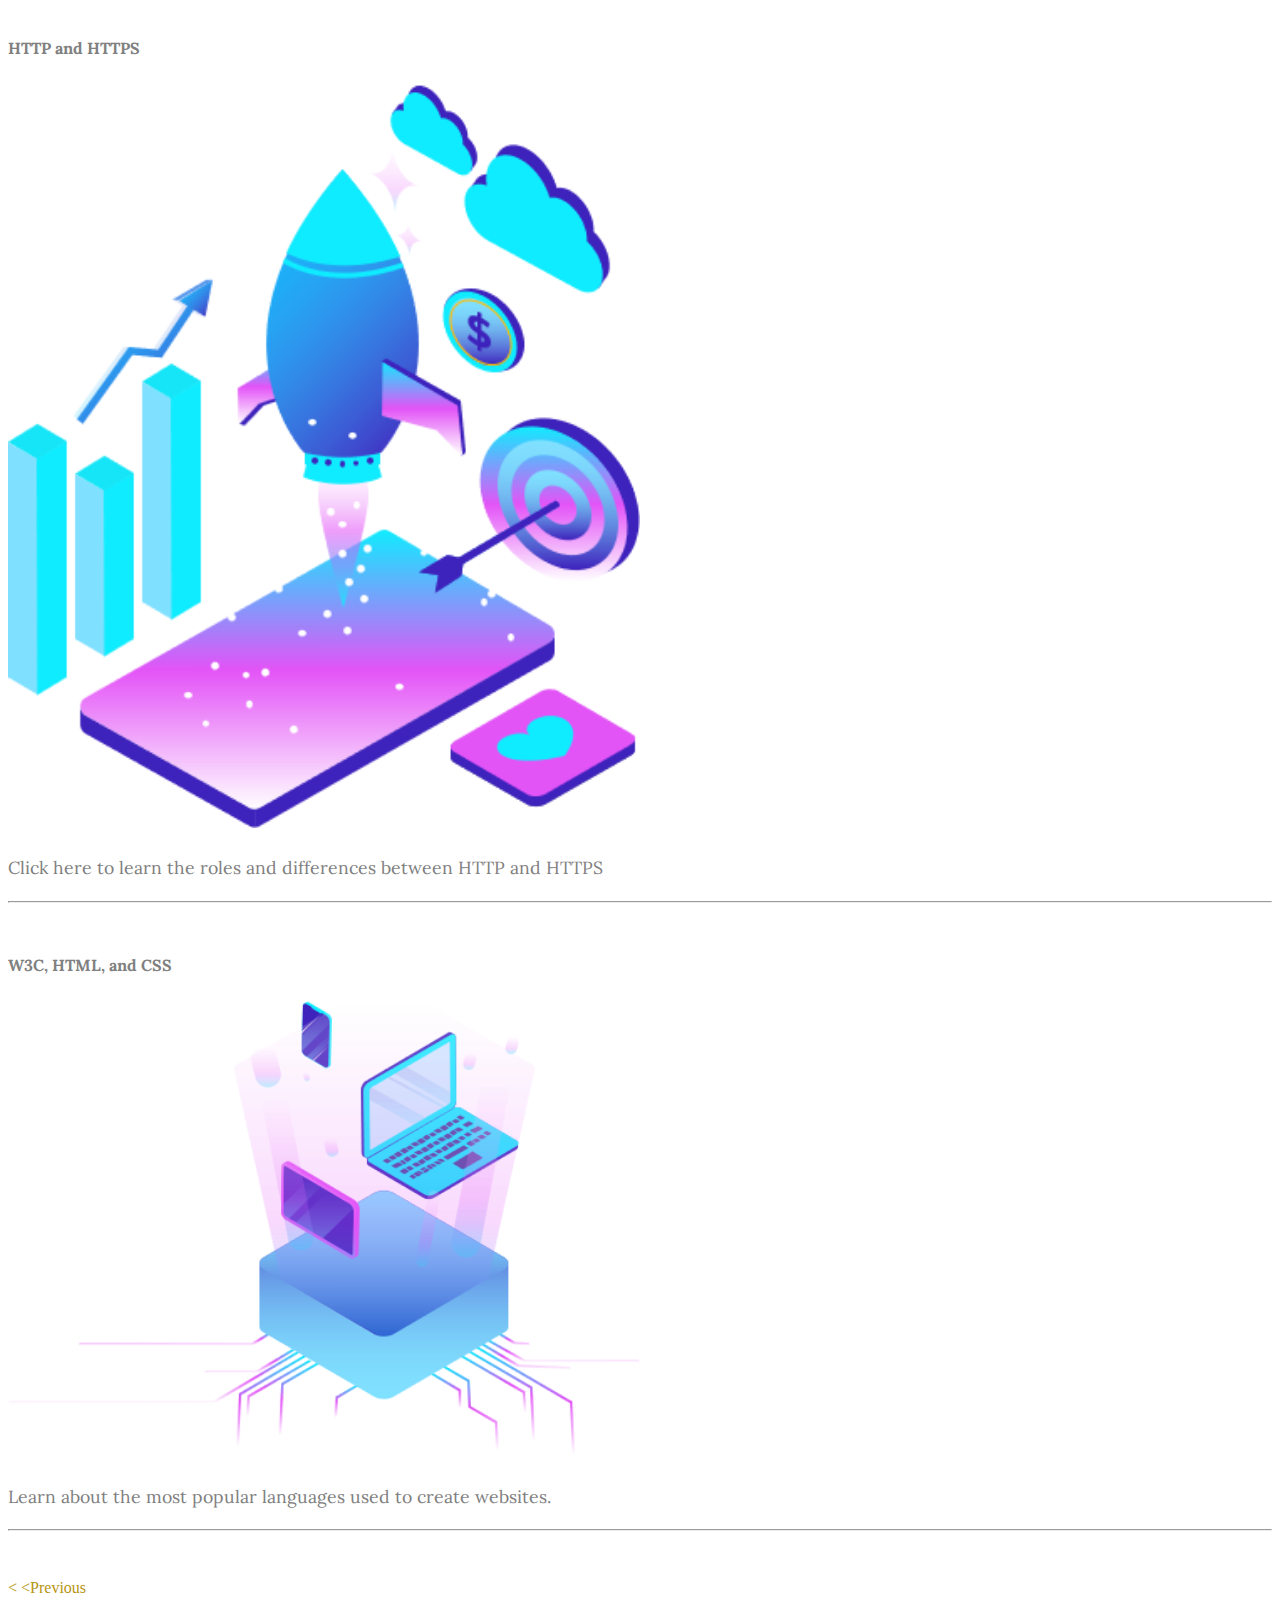
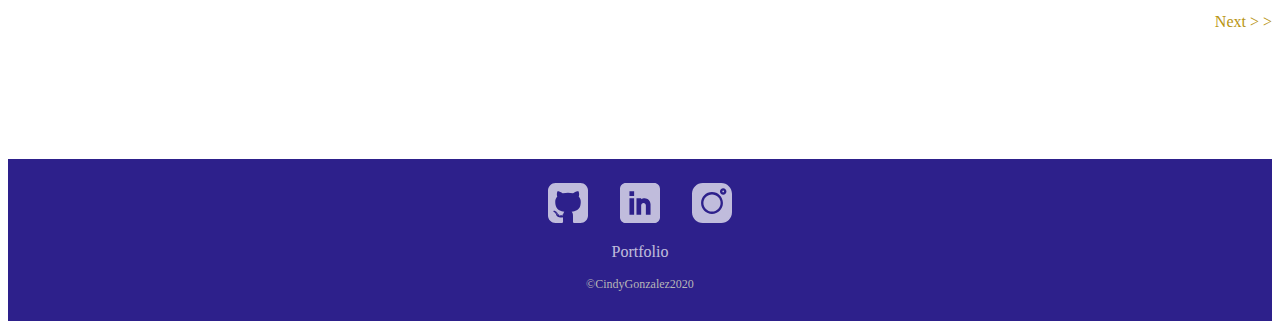
<file: docs/icann.html>
<!doctype html>
<html lang="en">
<head>
    <!-- Global site tag (gtag.js) - Google Analytics -->
    <script async src="https://www.googletagmanager.com/gtag/js?id=G-6J5FQCWRGW"></script>
    <script>
        window.dataLayer = window.dataLayer || [];
        function gtag(){dataLayer.push(arguments);}
        gtag('js', new Date());

        gtag('config', 'G-6J5FQCWRGW');
    </script>
    <!-- Required meta tags -->
    <meta charset="utf-8">
    <meta name="viewport" content="width=device-width, initial-scale=1, shrink-to-fit=no">

    <!-- Bootstrap CSS -->
    <link rel="stylesheet" href="https://cdn.jsdelivr.net/npm/bootstrap@4.5.3/dist/css/bootstrap.min.css" integrity="sha384-TX8t27EcRE3e/ihU7zmQxVncDAy5uIKz4rEkgIXeMed4M0jlfIDPvg6uqKI2xXr2" crossorigin="anonymous">
    <!--favicon-->
    <link rel="icon" type="image/x-icon" href="../imgs/favicon%20(3).ico" />
    <!--stylesheet-->
    <link rel="stylesheet" href="../css/stylesheet.css">
    <!--fonts-->
    <link rel="preconnect" href="https://fonts.gstatic.com">
    <link href="https://fonts.googleapis.com/css2?family=Montserrat&display=swap" rel="stylesheet">
    <link href="https://fonts.googleapis.com/css2?family=Montserrat:wght@800&display=swap" rel="stylesheet">
    <link href="https://fonts.googleapis.com/css2?family=Work+Sans&display=swap" rel="stylesheet">
    <link href="https://fonts.googleapis.com/css2?family=Lora&display=swap" rel="stylesheet">
    <title>Domain Names and Icann</title>
</head>
<body data-spy="scroll" data-target="#navbarSupportedContent">
<header>
    <nav style="background-color: white" class="navbar navbar-expand-lg navbar-light fixed-top">
        <div class="container">
            <a class="navbar-brand" href="../index.html"><img style="width: 100px" id="logo" src="../imgs/logo2.png" alt="logo"></a>
            <button class="navbar-toggler" type="button" data-toggle="collapse" data-target="#navbarSupportedContent" aria-controls="navbarSupportedContent" aria-expanded="false" aria-label="Toggle navigation">
                <span class="navbar-toggler-icon"></span>
            </button>

            <div class="collapse navbar-collapse" id="navbarSupportedContent">
                <ul class="navbar-nav ml-auto">
                    <li class="nav-item">
                        <a class="nav-link" href="../index.html#about">About</a>
                    </li>
                    <li class="nav-item">
                        <a class="nav-link " href="../docs/history.html">Beginnings of the Internet</a>
                    </li>
                    <li class="nav-item">
                        <a class="nav-link active"  href="../docs/how.html">How the Internet Works</a>
                    </li>
                </ul>
            </div>
        </div>
    </nav>
</header>
<!--end of Navbar-->

<!--Start of Main-->
<main>
    <div class="container article">
        <!--Start title-->
        <div class="row">
            <div class="col">
                <h1 style="color: black">Domain Names<span style="color: #ea2452"> and ICANN</span><span style="color: #F5C519">.</span></h1>
            </div>
        </div>
        <!--End of Title-->
        <p style="margin-top: 60px" class="foot">Written on Oct 5, 2020</p>
        <div class="row text">
            <div class="col-5">
                <img style="width: 100%" src="../imgs/concept-of-seo-ranking.png" alt="ranking">
            </div>
            <div class="col-4">
                <h2>
                    What is ICANN?
                </h2>
                <p>
                    ICANN is The Internet Corporation for Assigned Names and Numbers.
                </p>
            </div>
            <div class="col-1">
            </div>
            <div class="col-2">
                <div class="side">
                    <h4 style="color: #515151">About the author:</h4>
                    <p class="small">Cindy Gonzalez is majoring in Human-Computer Interaction, a
                        mixture of computer science, psychology, and design.</p>
                </div>
            </div>
        </div>
        <div class="row text">
            <div class="col-9">
                <h2>What does ICANN do?
                </h2>
                <p>
                    This organization manages identifiers such as IP addresses or domain names that allow us to reach each other on the internet. ICANN also creates the rules for how IP addresses and Domain names are run.
                </p>
                <h2>
                    What are Domain Names and how are they managed?
                </h2>
                <p>
                    Just like IP addresses, domain names are used as an address on the internet. But domain names are easier to remember! So when you are looking for an address you can provide the name of the site you want to go to, instead of the long list of integers (IP address).
                </p>
                <p>
                    Domain names also have a set of levels. These levels are read right to left (from top to lowest hierarchy level) and are separated by a dot.
                </p>
                <hr style="color: #5DF4EB!important; margin: 4rem 0!important; height: 1px;background-color:#5DF4EB!important; ">
                <p style="color: #9f9f9f; font-size: 2rem; line-height: 2.5rem"><i>
                    ICANN has the power to create, destroy or modify top level domains.
                </i></p>
                <hr style="color: #5DF4EB!important; margin: 4rem 0!important; height: 1px;background-color:#5DF4EB!important; ">

                <p>
                    In order to use your domain name you should have an address in which people can find you, such as a website or an email address. In simpler terms, ICANN does not control the content of your website, rather it just controls the address in which your website can be found.
                </p>
            </div>
            <div class="col-1"></div>
            <div class="col-2">
                <div class="spacelink">
                    <a class="sidelink" href="ip.html">
                        <h4 >IP addresses, Packets, and Routing</h4>
                        <img style="width: 50%" src="../imgs/Picture8.png" alt="link to article">
                        <p class="small">This article will help you understand how information gets
                            from one computer to another.</p>
                        <hr>
                    </a>
                </div>
                <div class="spacelink">
                    <a class="sidelink" href="https.html">
                        <h4 >HTTP and HTTPS</h4>
                        <img style="width: 50%" src="../imgs/Picture9.png" alt="link to article">
                        <p class="small">Click here to learn the roles and differences between HTTP and HTTPS</p>
                        <hr>
                    </a>
                </div>
                <div class="spacelink">
                    <a class="sidelink" href="w3c.html">
                        <h4 >W3C, HTML, and CSS</h4>
                        <img style="width: 50%" src="../imgs/Picture10.png" alt="link to article">
                        <p class="small">Learn about the most popular languages used to create
                        websites.</p>
                        <hr>
                    </a>
                </div>
            </div>
        </div>
        <div class="row">
            <div class="col-6">
                <a class="arrow" href="../docs/dns.html">
                    <p>&lt; &lt;Previous</p>
                </a>
            </div>
            <div style="text-align: right" class="col-6">
                <a class="arrow" href="../docs/ip.html">
                    <p>Next &gt; &gt;</p>
                </a>
            </div>
        </div>
    </div>
</main>
<!--Start footer-->
<footer>
    <div class="container">
        <div style="padding-top: 1.5rem" class="row">
            <div class="col-4">
            </div>
            <div class="col-4">
                <div style="display: flex; width: 100%;margin: auto; justify-content: center; text-align: center">
                    <div>
                        <a style="margin-right: 1rem"  href="https://github.com/cindygonzalezg/" target="_blank" rel="noopener noreferrer"><img class="footerimg" src="../imgs/github-sign.svg" alt="github" ></a>
                    </div>
                    <div>
                        <a style="margin: 0 1rem"  href="https://www.linkedin.com/in/cindygonzalezg/" target="_blank" rel="noopener noreferrer"><img  class="footerimg" src="../imgs/linkedin.svg" alt="linkedin" ></a>
                    </div>
                    <div>
                        <a style="margin-left: 1rem"  href="https://www.instagram.com/cindyssketchbook/?hl=en" target="_blank" rel="noopener noreferrer"><img  class="footerimg" src="../imgs/instagram.svg" alt="instagram"></a>
                    </div>
                </div>
            </div>
            <div class="col-4">
            </div>
        </div>
        <div class="row" style="margin-top: .7rem">
            <div class="col">
                <a class="portfolio" href="https://cindygonzalezg.github.io/portfolio/" target="_blank" rel="noopener noreferrer"><p class="port" style="opacity: 70%">Portfolio</p></a>
                <p style="margin: 0; font-size: 0.75rem; text-align: center;color: #b7b7b7;">&copy;CindyGonzalez2020</p>
            </div>
        </div>
    </div>
</footer>

<!-- Optional JavaScript; choose one of the two! -->

<!-- Option 1: jQuery and Bootstrap Bundle (includes Popper) -->
<script src="https://code.jquery.com/jquery-3.5.1.slim.min.js" integrity="sha384-DfXdz2htPH0lsSSs5nCTpuj/zy4C+OGpamoFVy38MVBnE+IbbVYUew+OrCXaRkfj" crossorigin="anonymous"></script>
<script src="https://cdn.jsdelivr.net/npm/bootstrap@4.5.3/dist/js/bootstrap.bundle.min.js" integrity="sha384-ho+j7jyWK8fNQe+A12Hb8AhRq26LrZ/JpcUGGOn+Y7RsweNrtN/tE3MoK7ZeZDyx" crossorigin="anonymous"></script>

<!-- Option 2: Separate Popper and Bootstrap JS -->
<!--
<script src="https://cdn.jsdelivr.net/npm/@popperjs/core@2.5.4/dist/umd/popper.min.js" integrity="sha384-q2kxQ16AaE6UbzuKqyBE9/u/KzioAlnx2maXQHiDX9d4/zp8Ok3f+M7DPm+Ib6IU" crossorigin="anonymous"></script>
<script src="https://cdn.jsdelivr.net/npm/bootstrap@5.0.0-beta1/dist/js/bootstrap.min.js" integrity="sha384-pQQkAEnwaBkjpqZ8RU1fF1AKtTcHJwFl3pblpTlHXybJjHpMYo79HY3hIi4NKxyj" crossorigin="anonymous"></script>
-->
</body>
</html>
</file>
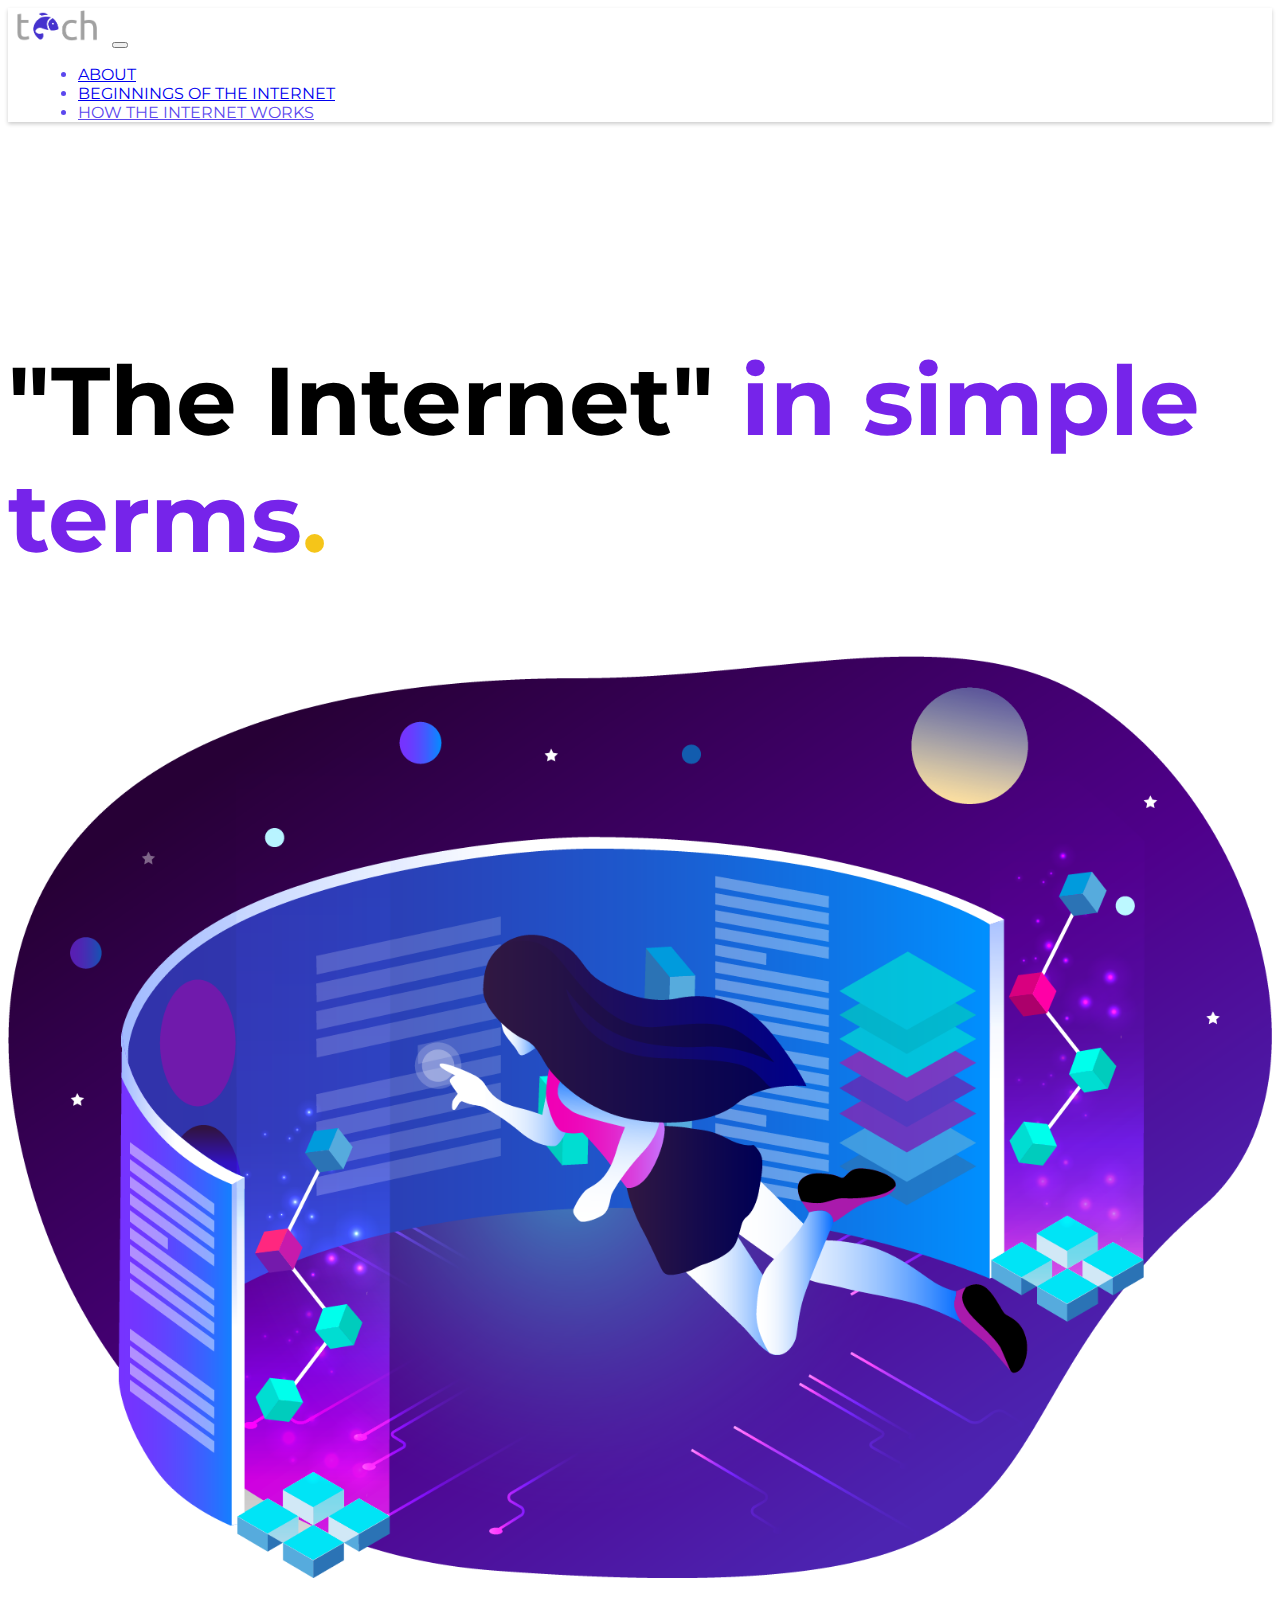
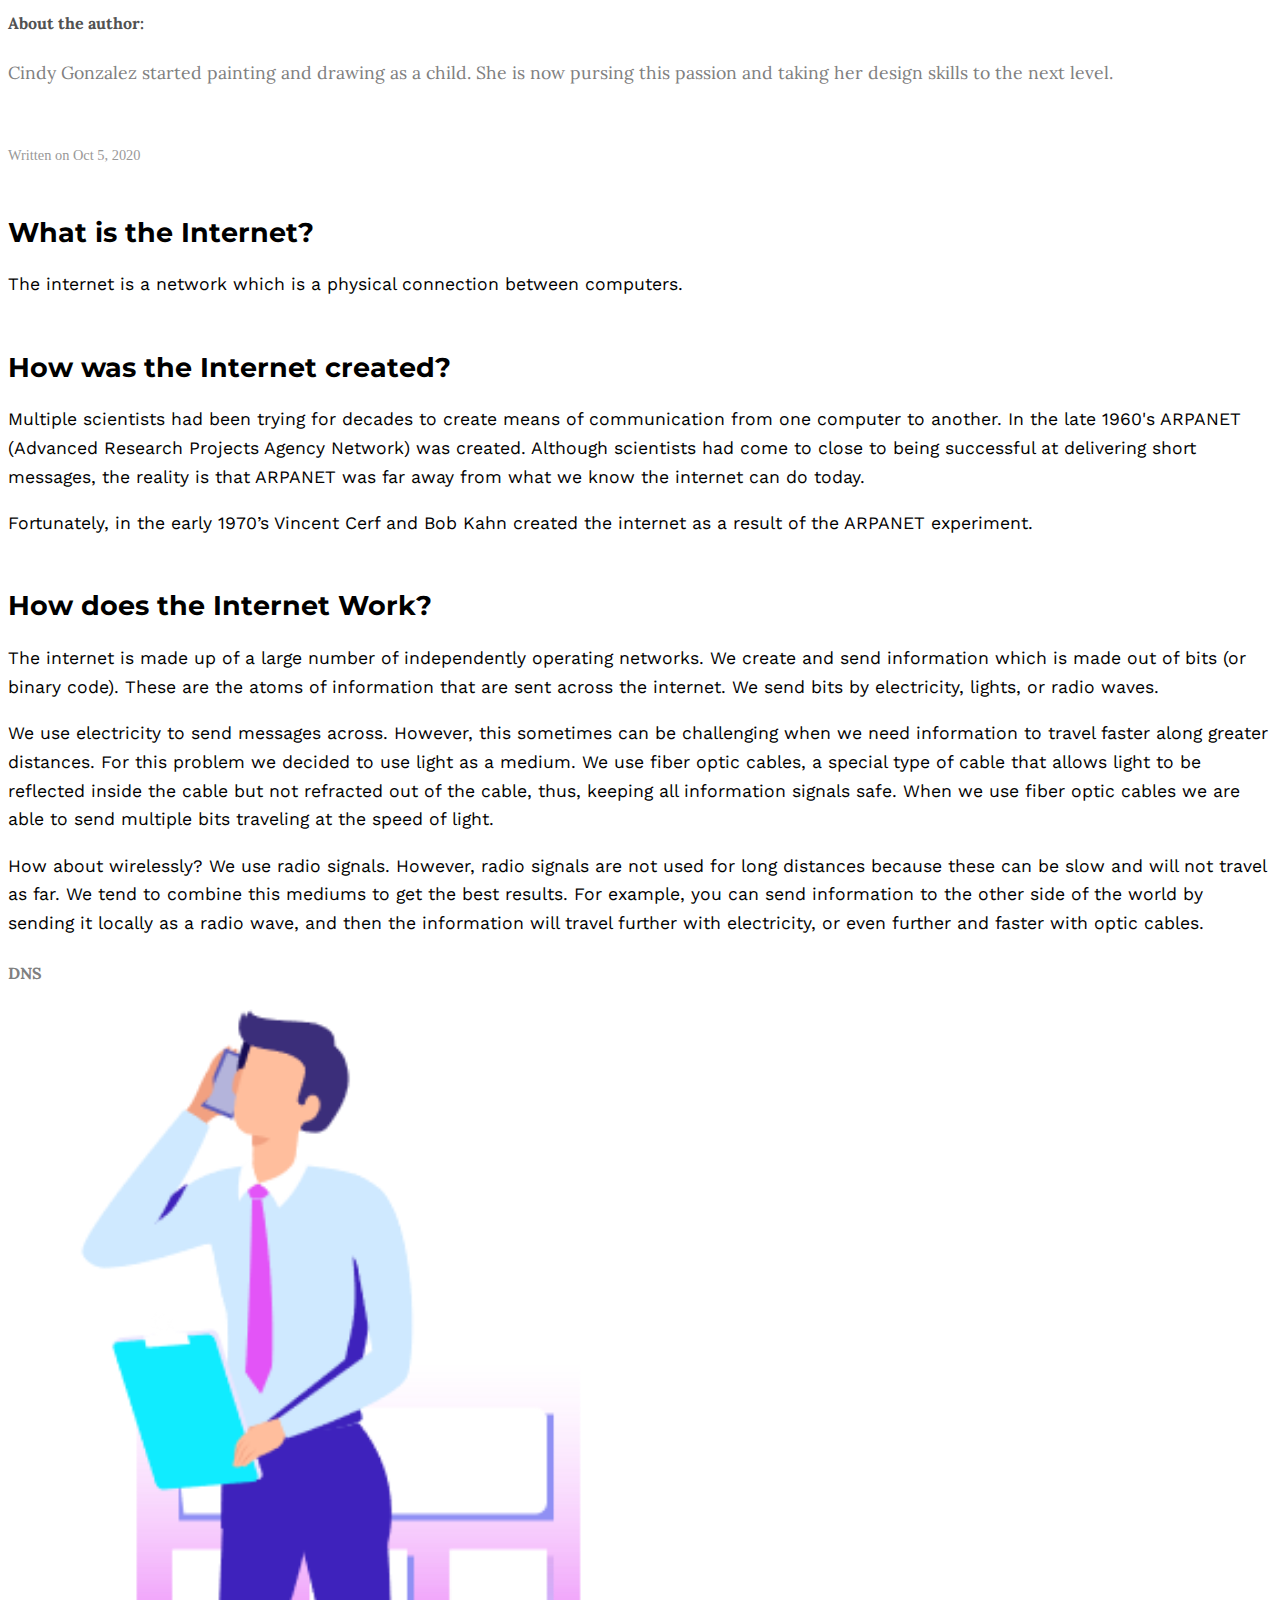
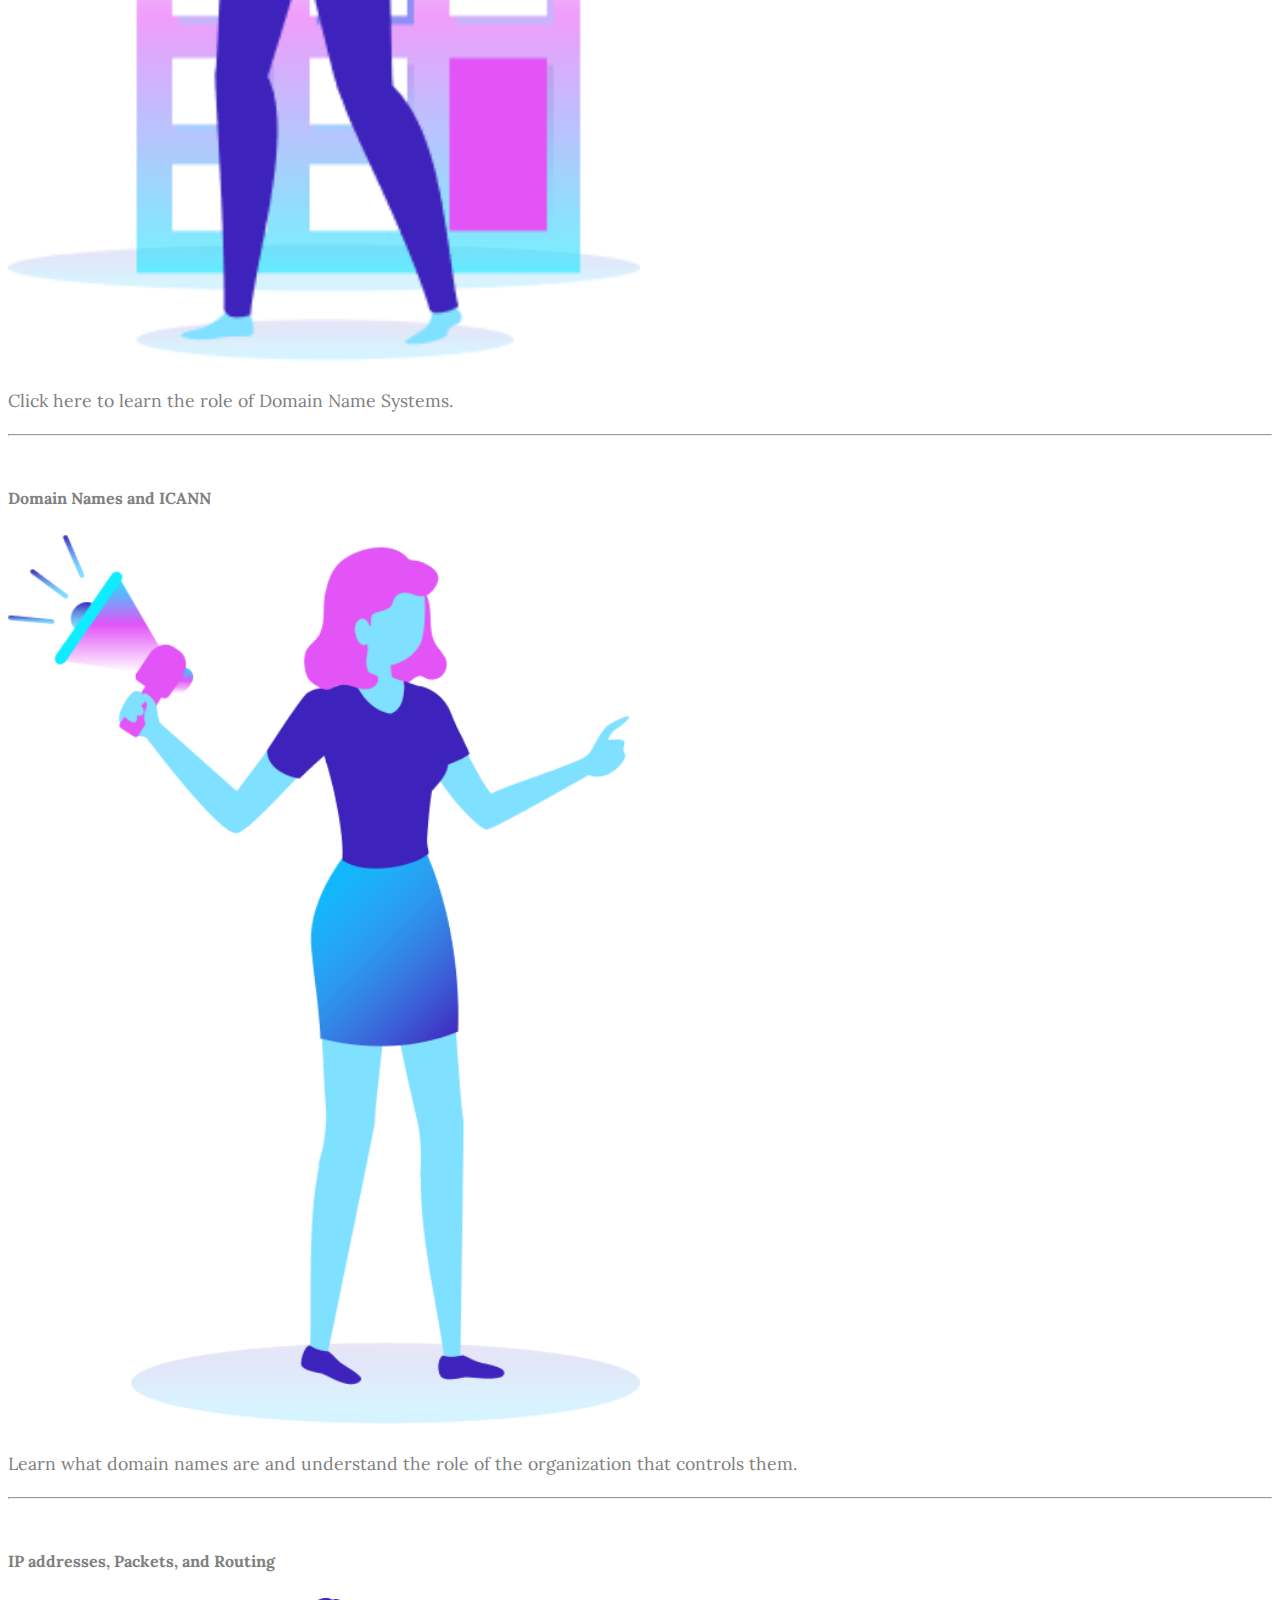
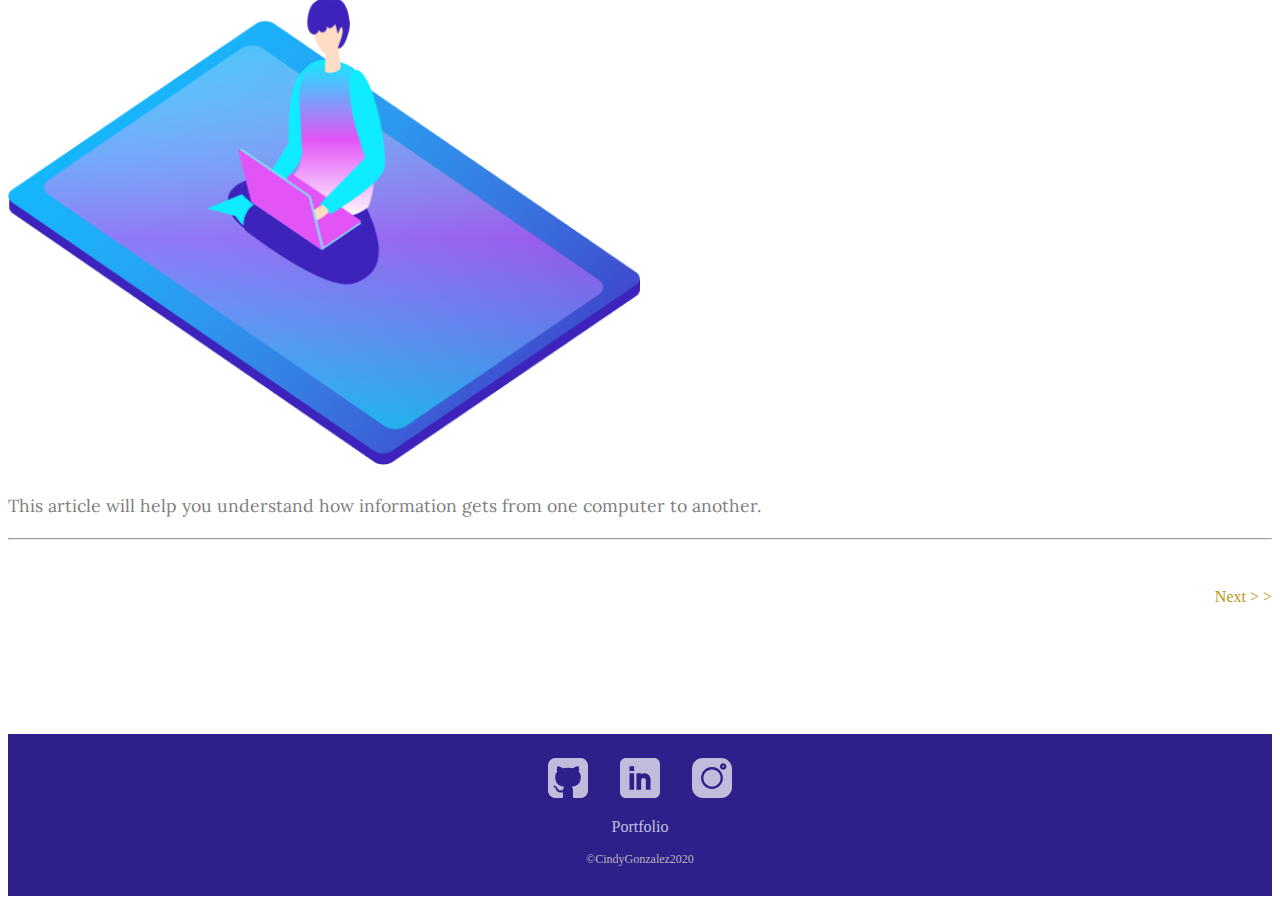
<file: docs/internet.html>
<!doctype html>
<html lang="en">
<head>
    <!-- Global site tag (gtag.js) - Google Analytics -->
    <script async src="https://www.googletagmanager.com/gtag/js?id=G-6J5FQCWRGW"></script>
    <script>
        window.dataLayer = window.dataLayer || [];
        function gtag(){dataLayer.push(arguments);}
        gtag('js', new Date());

        gtag('config', 'G-6J5FQCWRGW');
    </script>
    <!-- Required meta tags -->
    <meta charset="utf-8">
    <meta name="viewport" content="width=device-width, initial-scale=1, shrink-to-fit=no">

    <!-- Bootstrap CSS -->
    <link rel="stylesheet" href="https://cdn.jsdelivr.net/npm/bootstrap@4.5.3/dist/css/bootstrap.min.css" integrity="sha384-TX8t27EcRE3e/ihU7zmQxVncDAy5uIKz4rEkgIXeMed4M0jlfIDPvg6uqKI2xXr2" crossorigin="anonymous">
    <!--favicon-->
    <link rel="icon" type="image/x-icon" href="../imgs/favicon%20(3).ico" />
    <!--stylesheet-->
    <link rel="stylesheet" href="../css/stylesheet.css">
    <!--fonts-->
    <link rel="preconnect" href="https://fonts.gstatic.com">
    <link href="https://fonts.googleapis.com/css2?family=Montserrat&display=swap" rel="stylesheet">
    <link href="https://fonts.googleapis.com/css2?family=Montserrat:wght@800&display=swap" rel="stylesheet">
    <link href="https://fonts.googleapis.com/css2?family=Work+Sans&display=swap" rel="stylesheet">
    <link href="https://fonts.googleapis.com/css2?family=Lora&display=swap" rel="stylesheet">
    <title>The Internet</title>
</head>
<body data-spy="scroll" data-target="#navbarSupportedContent">
<header>
    <nav style="background-color: white" class="navbar navbar-expand-lg navbar-light fixed-top">
        <div class="container">
            <a class="navbar-brand" href="../index.html"><img style="width: 100px" id="logo" src="../imgs/logo2.png" alt="logo"></a>
            <button class="navbar-toggler" type="button" data-toggle="collapse" data-target="#navbarSupportedContent" aria-controls="navbarSupportedContent" aria-expanded="false" aria-label="Toggle navigation">
                <span class="navbar-toggler-icon"></span>
            </button>

            <div class="collapse navbar-collapse" id="navbarSupportedContent">
                <ul class="navbar-nav ml-auto">
                    <li class="nav-item">
                        <a class="nav-link" href="../index.html#about">About</a>
                    </li>
                    <li class="nav-item">
                        <a class="nav-link " href="../docs/history.html">Beginnings of the Internet</a>
                    </li>
                    <li class="nav-item">
                        <a class="nav-link active" href="../docs/how.html">How the Internet Works</a>
                    </li>
                </ul>
            </div>
        </div>
    </nav>
</header>
<!--end of Navbar-->

<!--Start of Main-->
<main>
    <div class="container article">
        <!--Start title-->
        <div class="row">
            <div class="col">
                <h1 style="color: black">"The Internet" <span style="color: #7624ea"> in simple terms</span><span style="color: #F5C519">.</span></h1>
            </div>
        </div>
        <!--End of Title-->
        <div style=" margin-top: 5rem" class="row text">
            <div class="col-9">
                <img style="width: 100%" src="../imgs/pic5.png" alt="woman navigating">
            </div>
            <div class="col-1">

            </div>
            <div class="col-2">
                <div class="side">
                    <h4 style="color: #515151">About the author:</h4>
                    <p class="small">Cindy Gonzalez started painting
                    and drawing as a child. She is now pursing this
                    passion and taking her design skills to the next level.</p>
                </div>
            </div>
        </div>
        <p style="margin-top: 60px" class="foot">Written on Oct 5, 2020</p>
        <div class="row text">
            <div class="col-9">
                <h2>
                    What is the Internet?
                </h2>
                <p>
                    The internet is a network which is a physical connection between computers.
                </p>
                <h2>
                    How was the Internet created?
                </h2>
                <p>
                    Multiple scientists had been trying for decades to create means of communication from one computer to another. In the late 1960's ARPANET (Advanced Research Projects Agency Network) was created. Although scientists had come to close to being successful at delivering short messages, the reality is that ARPANET was far away from what we know the internet can do today.
                </p>
                <p>
                    Fortunately, in the early 1970’s Vincent Cerf and Bob Kahn created the internet as a result of the ARPANET experiment.
                </p>
                <h2>
                    How does the Internet Work?
                </h2>
                <p>
                    The internet is made up of a large number of independently operating networks. We create and send information which is made out of bits (or binary code). These are the atoms of information that are sent across the internet. We send bits by electricity, lights, or radio waves.
                </p>
                <p>
                    We use electricity to send messages across. However, this sometimes can be challenging when we need information to travel faster along greater distances. For this problem we decided to use light as a medium. We use fiber optic cables, a special type of cable that allows light to be reflected inside the cable but not refracted out of the cable, thus, keeping all information signals safe. When we use fiber optic cables we are able to send multiple bits traveling at the speed of light.
                </p>
                <p>
                    How about wirelessly? We use radio signals. However, radio signals are not used for long distances because these can be slow and will not travel as far. We tend to combine this mediums to get the best results. For example, you can send information to the other side of the world by sending it locally as a radio wave, and then the information will travel further with electricity, or even further and faster with optic cables.
                </p>
            </div>
            <div class="col-1">
            </div>
            <div class="col-2">
                <div class="spacelink">
                    <a class="sidelink" href="dns.html">
                        <h4 >DNS</h4>
                        <img style="width: 50%" src="../imgs/Picture7.png" alt="link to article">
                        <p class="small">Click here to learn the role of Domain Name Systems.</p>
                        <hr>
                    </a>
                </div>
                <div class="spacelink">
                    <a class="sidelink" href="icann.html">
                        <h4 >Domain Names and ICANN</h4>
                        <img style="width: 50%" src="../imgs/Picture6.png" alt="link to article">
                        <p class="small">Learn what domain names are and understand the role
                        of the organization that controls them.</p>
                        <hr>
                    </a>
                </div>
                <div class="spacelink">
                    <a class="sidelink" href="ip.html">
                        <h4 >IP addresses, Packets, and Routing</h4>
                        <img style="width: 50%" src="../imgs/Picture8.png" alt="link to article">
                        <p class="small">This article will help you understand how information gets
                        from one computer to another.</p>
                        <hr>
                    </a>
                </div>
            </div>
        </div>
        <div class="row">
            <div style="text-align: right" class="col-12">
                <a class="arrow" href="../docs/dns.html">
                    <p>Next &gt; &gt;</p>
                </a>
            </div>
        </div>
    </div>
</main>
<!--Start footer-->
<footer>
    <div class="container">
        <div style="padding-top: 1.5rem" class="row">
            <div class="col-4">
            </div>
            <div class="col-4">
                <div style="display: flex; width: 100%;margin: auto; justify-content: center; text-align: center">
                    <div>
                        <a style="margin-right: 1rem"  href="https://github.com/cindygonzalezg/" target="_blank" rel="noopener noreferrer"><img class="footerimg" src="../imgs/github-sign.svg" alt="github" ></a>
                    </div>
                    <div>
                        <a style="margin: 0 1rem"  href="https://www.linkedin.com/in/cindygonzalezg/" target="_blank" rel="noopener noreferrer"><img  class="footerimg" src="../imgs/linkedin.svg" alt="linkedin" ></a>
                    </div>
                    <div>
                        <a style="margin-left: 1rem"  href="https://www.instagram.com/cindyssketchbook/?hl=en" target="_blank" rel="noopener noreferrer"><img  class="footerimg" src="../imgs/instagram.svg" alt="instagram"></a>
                    </div>
                </div>
            </div>
            <div class="col-4">
            </div>
        </div>
        <div class="row" style="margin-top: .7rem">
            <div class="col">
                <a class="portfolio" href="https://cindygonzalezg.github.io/portfolio/" target="_blank" rel="noopener noreferrer"><p class="port" style="opacity: 70%">Portfolio</p></a>
                <p style="margin: 0; font-size: 0.75rem; text-align: center;color: #b7b7b7;">&copy;CindyGonzalez2020</p>
            </div>
        </div>

    </div>
</footer>

<!-- Optional JavaScript; choose one of the two! -->

<!-- Option 1: jQuery and Bootstrap Bundle (includes Popper) -->
<script src="https://code.jquery.com/jquery-3.5.1.slim.min.js" integrity="sha384-DfXdz2htPH0lsSSs5nCTpuj/zy4C+OGpamoFVy38MVBnE+IbbVYUew+OrCXaRkfj" crossorigin="anonymous"></script>
<script src="https://cdn.jsdelivr.net/npm/bootstrap@4.5.3/dist/js/bootstrap.bundle.min.js" integrity="sha384-ho+j7jyWK8fNQe+A12Hb8AhRq26LrZ/JpcUGGOn+Y7RsweNrtN/tE3MoK7ZeZDyx" crossorigin="anonymous"></script>

<!-- Option 2: Separate Popper and Bootstrap JS -->
<!--
<script src="https://cdn.jsdelivr.net/npm/@popperjs/core@2.5.4/dist/umd/popper.min.js" integrity="sha384-q2kxQ16AaE6UbzuKqyBE9/u/KzioAlnx2maXQHiDX9d4/zp8Ok3f+M7DPm+Ib6IU" crossorigin="anonymous"></script>
<script src="https://cdn.jsdelivr.net/npm/bootstrap@5.0.0-beta1/dist/js/bootstrap.min.js" integrity="sha384-pQQkAEnwaBkjpqZ8RU1fF1AKtTcHJwFl3pblpTlHXybJjHpMYo79HY3hIi4NKxyj" crossorigin="anonymous"></script>
-->
</body>
</html>
</file>
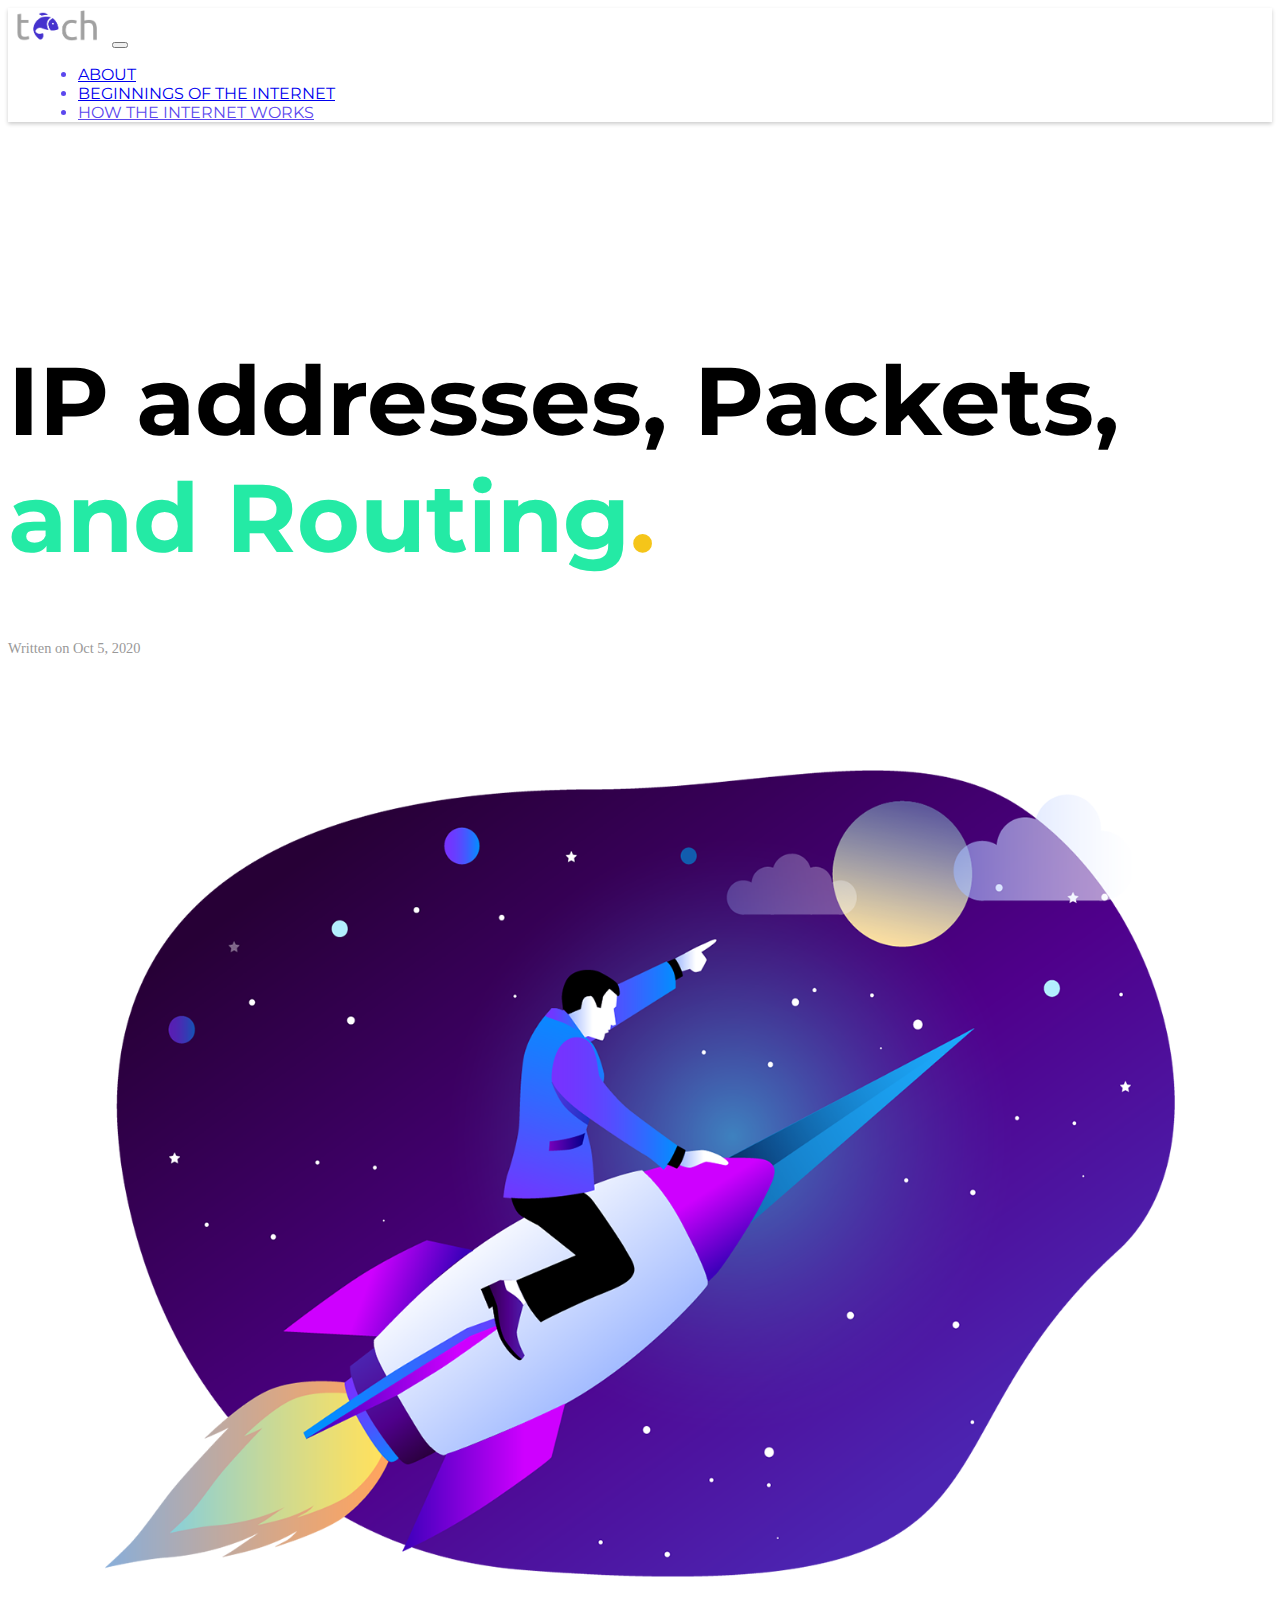
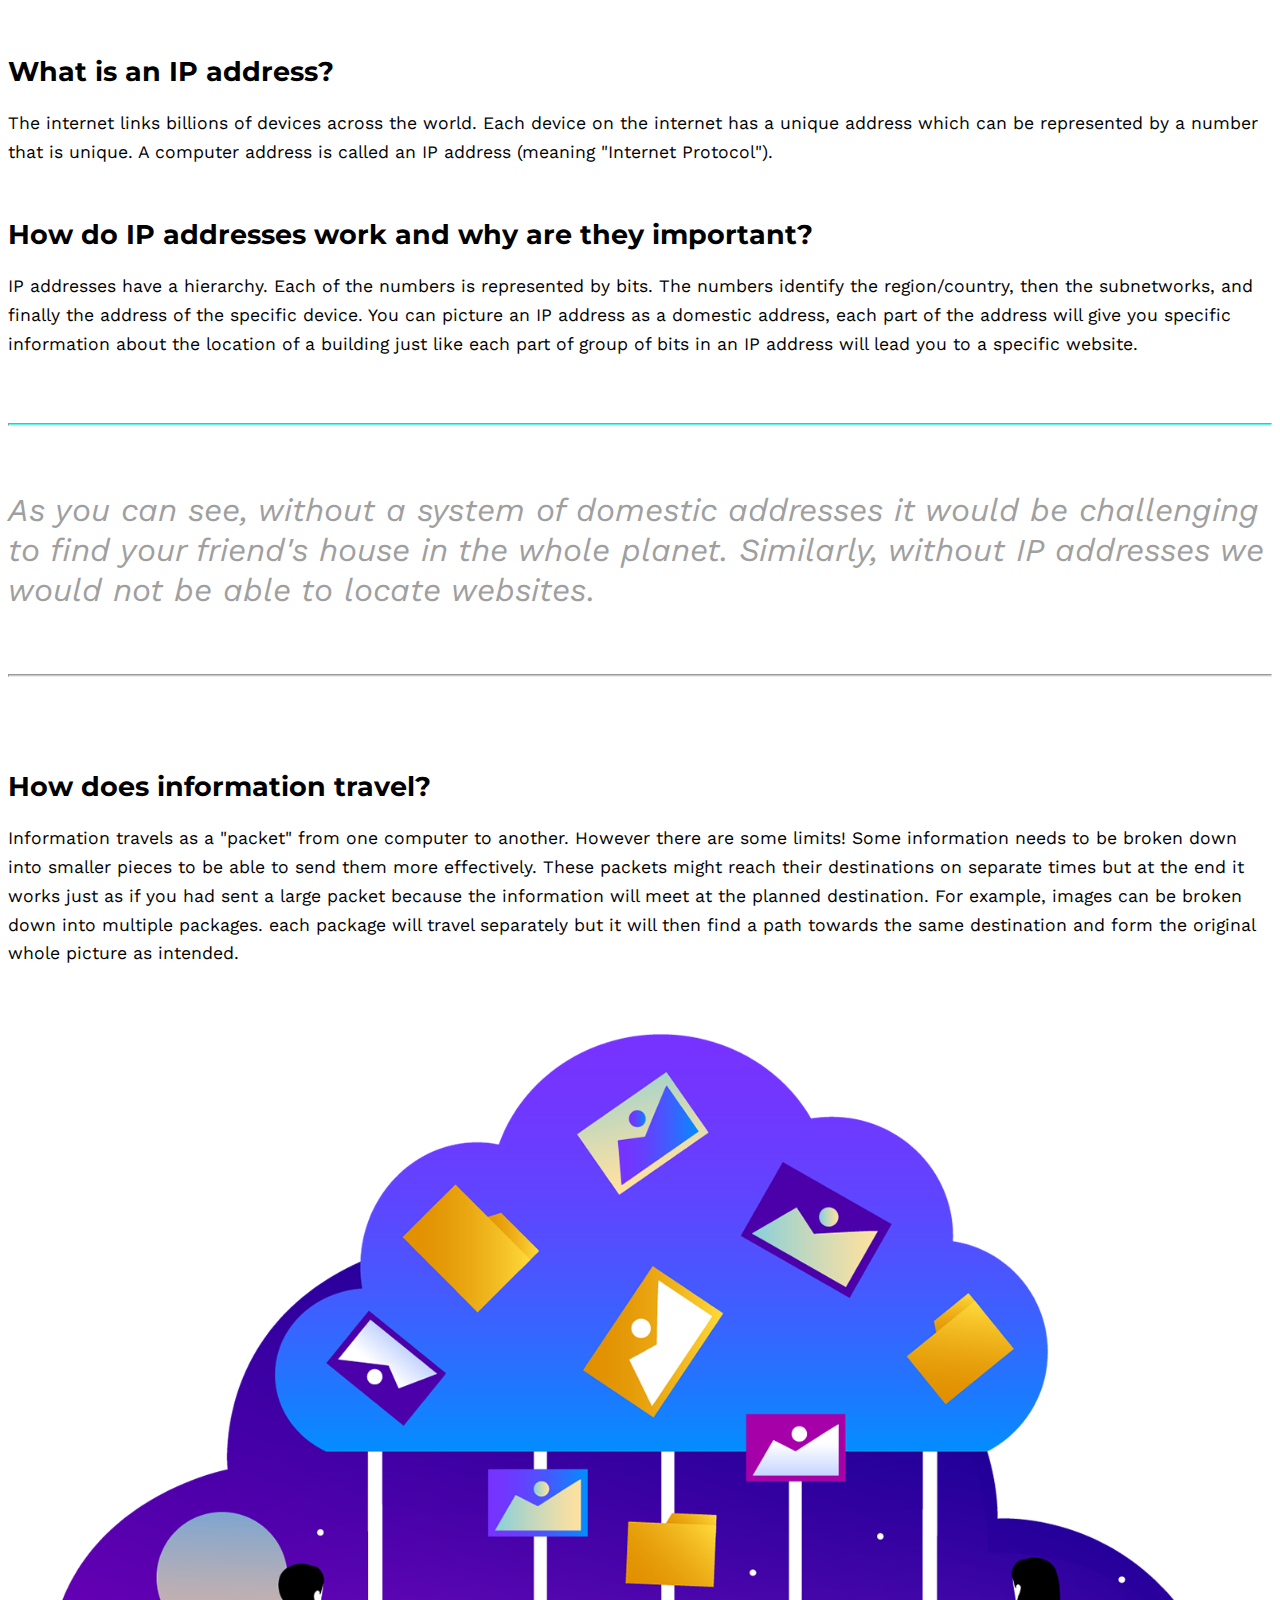
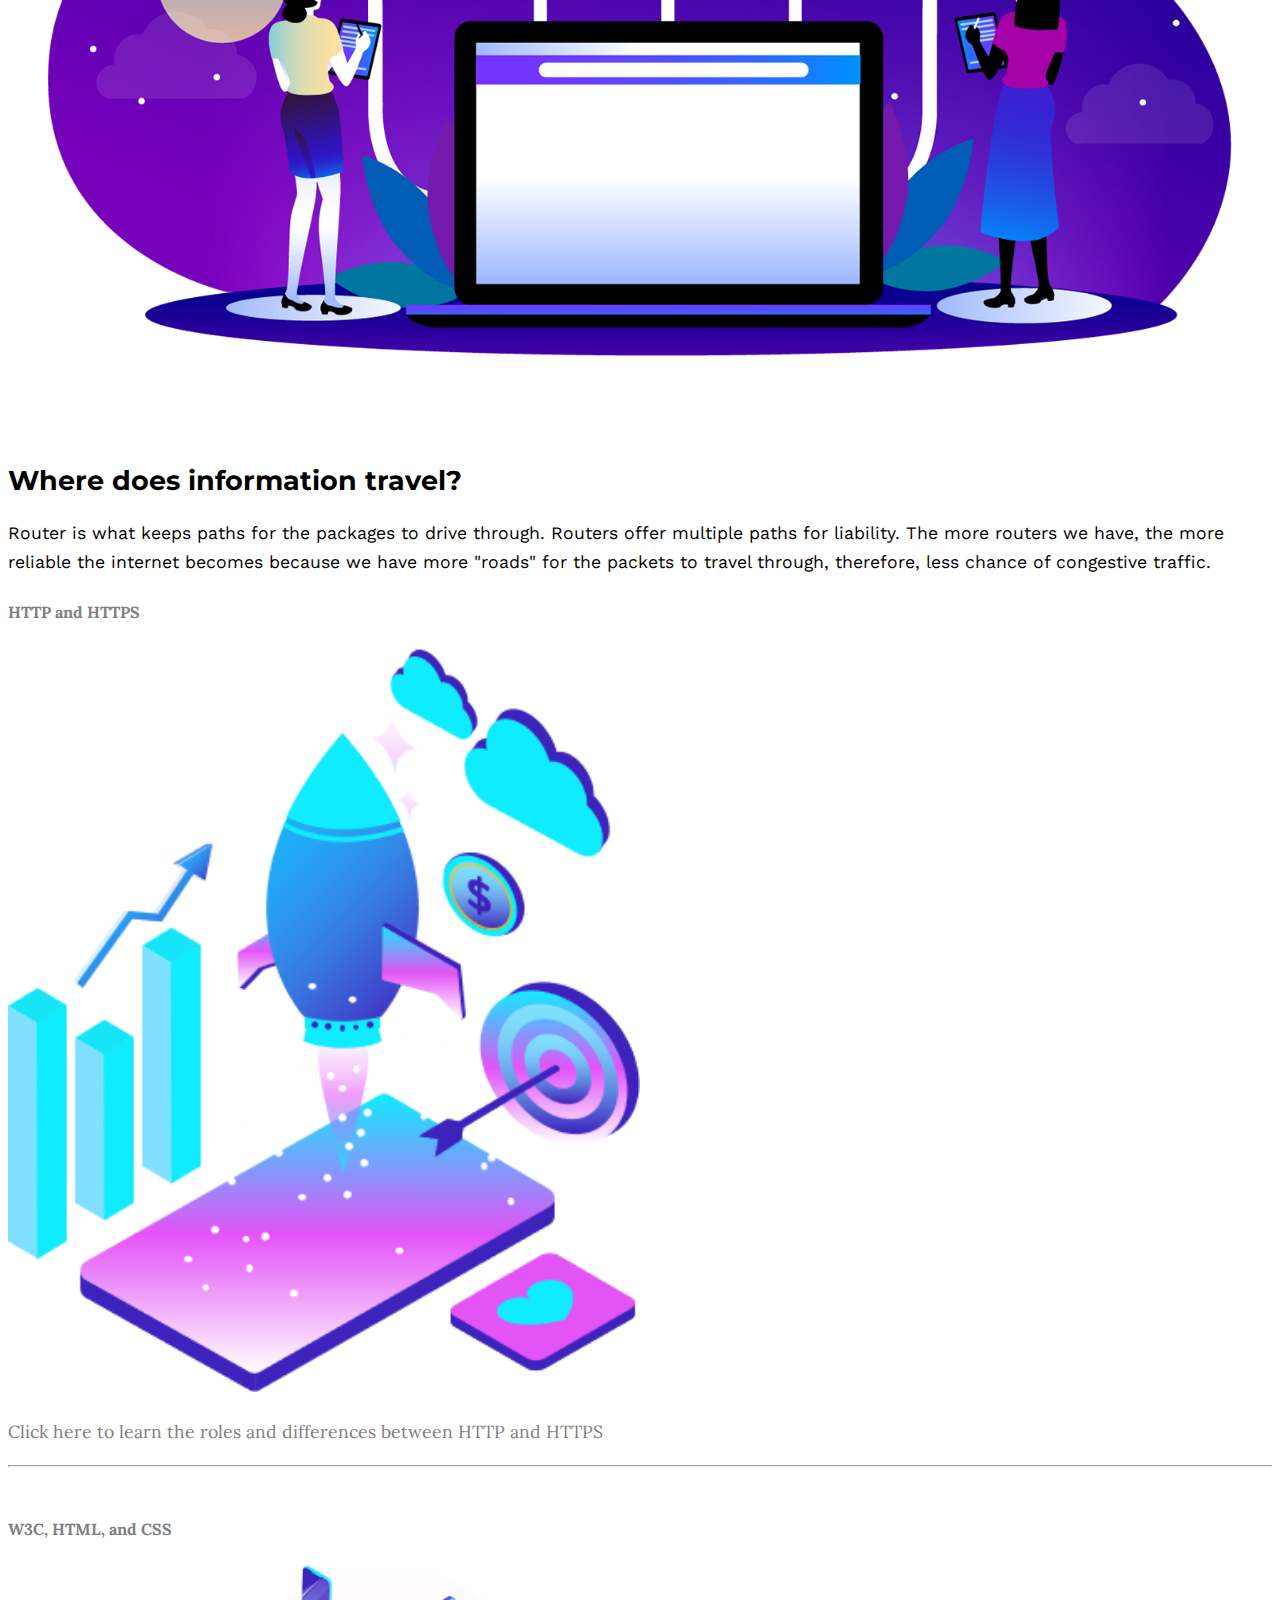
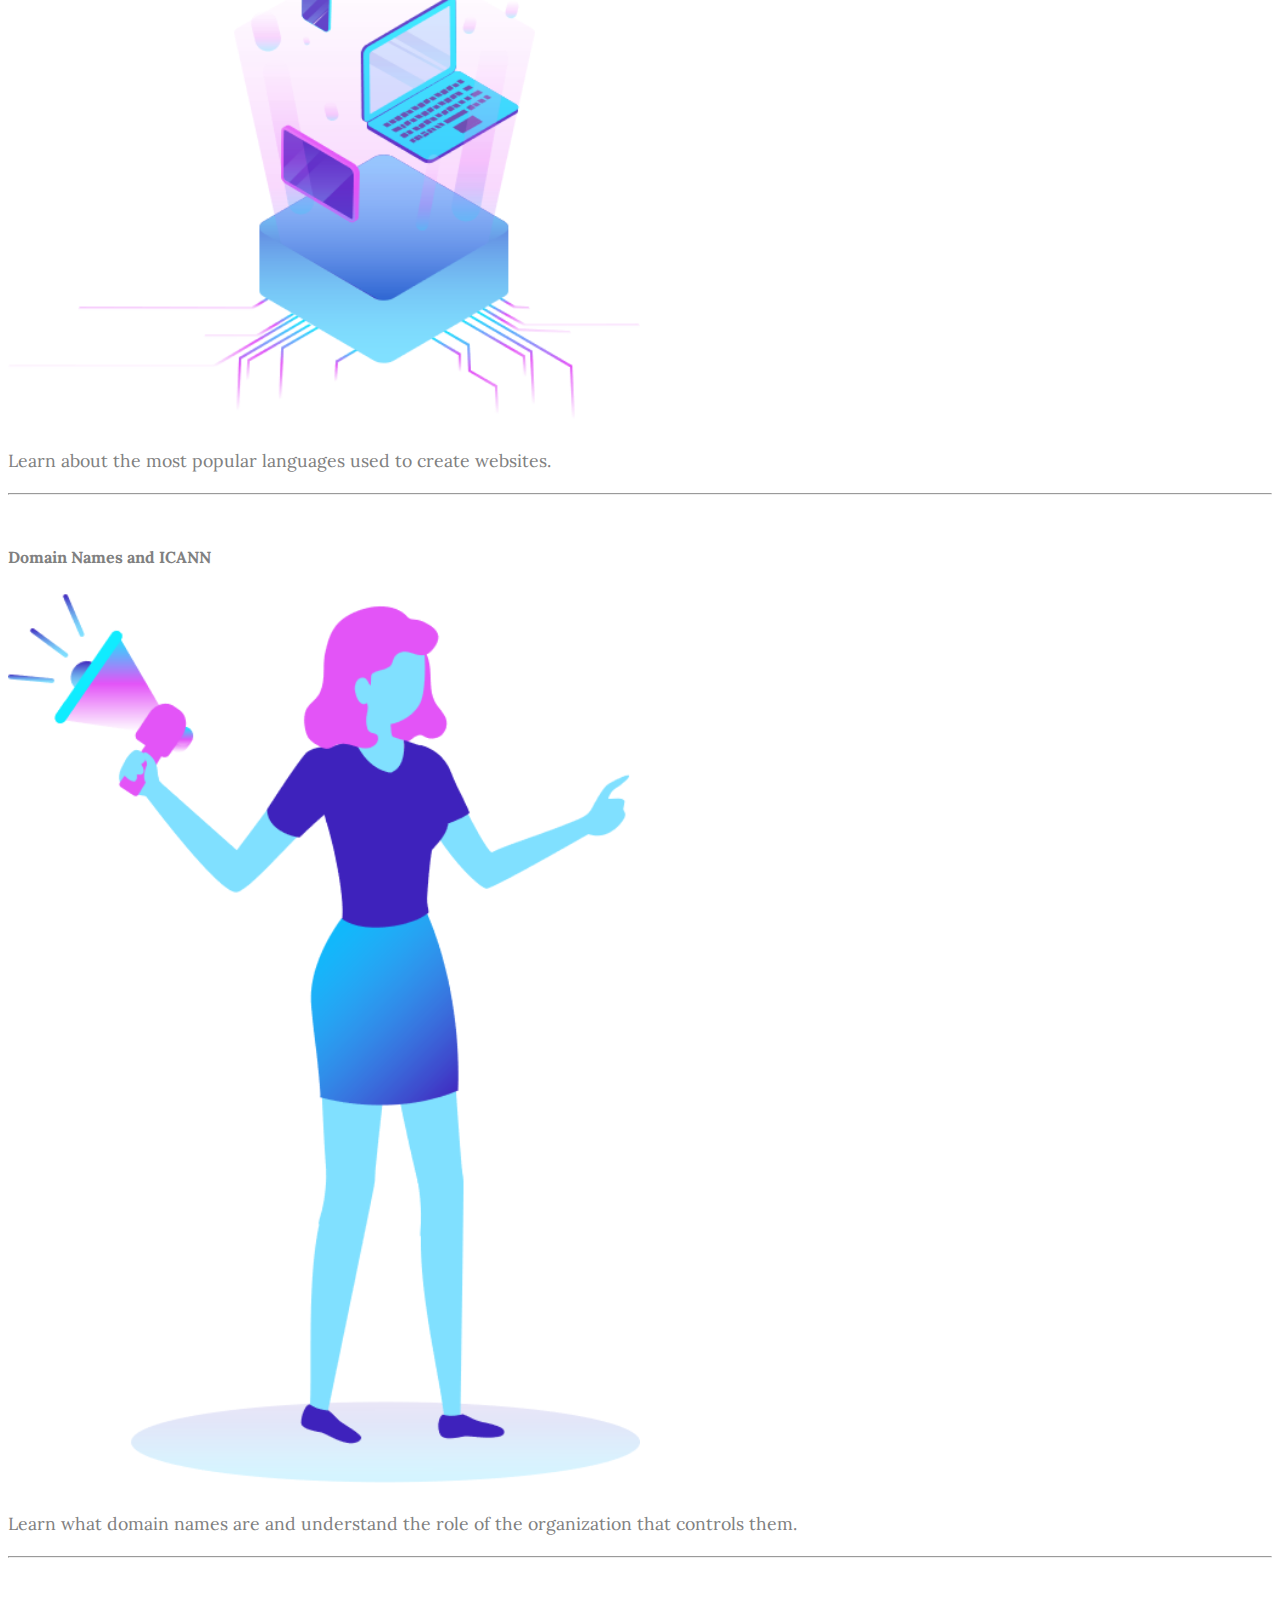
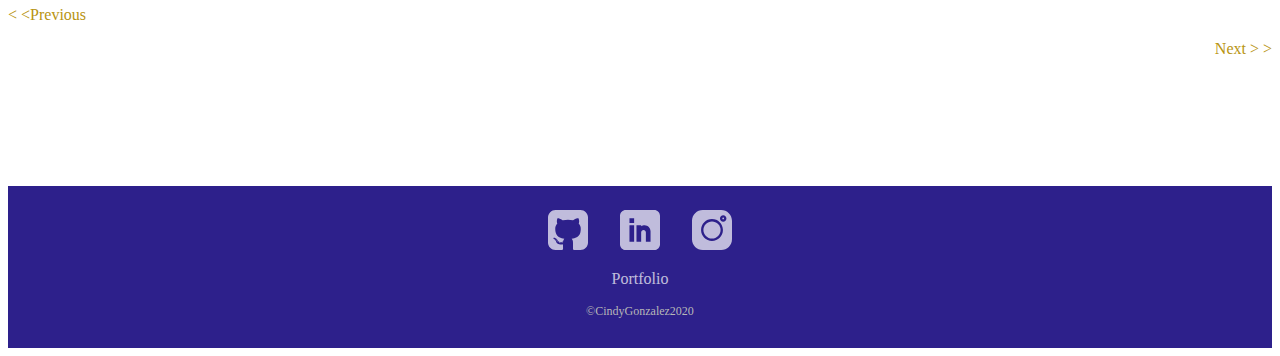
<file: docs/ip.html>
<!doctype html>
<html lang="en">
<head>
    <!-- Global site tag (gtag.js) - Google Analytics -->
    <script async src="https://www.googletagmanager.com/gtag/js?id=G-6J5FQCWRGW"></script>
    <script>
        window.dataLayer = window.dataLayer || [];
        function gtag(){dataLayer.push(arguments);}
        gtag('js', new Date());

        gtag('config', 'G-6J5FQCWRGW');
    </script>
    <!-- Required meta tags -->
    <meta charset="utf-8">
    <meta name="viewport" content="width=device-width, initial-scale=1, shrink-to-fit=no">

    <!-- Bootstrap CSS -->
    <link rel="stylesheet" href="https://cdn.jsdelivr.net/npm/bootstrap@4.5.3/dist/css/bootstrap.min.css" integrity="sha384-TX8t27EcRE3e/ihU7zmQxVncDAy5uIKz4rEkgIXeMed4M0jlfIDPvg6uqKI2xXr2" crossorigin="anonymous">
    <!--favicon-->
    <link rel="icon" type="image/x-icon" href="../imgs/favicon%20(3).ico" />
    <!--stylesheet-->
    <link rel="stylesheet" href="../css/stylesheet.css">
    <!--fonts-->
    <link rel="preconnect" href="https://fonts.gstatic.com">
    <link href="https://fonts.googleapis.com/css2?family=Montserrat&display=swap" rel="stylesheet">
    <link href="https://fonts.googleapis.com/css2?family=Montserrat:wght@800&display=swap" rel="stylesheet">
    <link href="https://fonts.googleapis.com/css2?family=Work+Sans&display=swap" rel="stylesheet">
    <link href="https://fonts.googleapis.com/css2?family=Lora&display=swap" rel="stylesheet">
    <title>IP addresses, packets and routing</title>
</head>
<body data-spy="scroll" data-target="#navbarSupportedContent">
<header>
    <nav style="background-color: white" class="navbar navbar-expand-lg navbar-light fixed-top">
        <div class="container">
            <a class="navbar-brand" href="../index.html"><img style="width: 100px" id="logo" src="../imgs/logo2.png" alt="logo"></a>
            <button class="navbar-toggler" type="button" data-toggle="collapse" data-target="#navbarSupportedContent" aria-controls="navbarSupportedContent" aria-expanded="false" aria-label="Toggle navigation">
                <span class="navbar-toggler-icon"></span>
            </button>

            <div class="collapse navbar-collapse" id="navbarSupportedContent">
                <ul class="navbar-nav ml-auto">
                    <li class="nav-item">
                        <a class="nav-link" href="../index.html#about">About</a>
                    </li>
                    <li class="nav-item">
                        <a class="nav-link " href="../docs/history.html">Beginnings of the Internet</a>
                    </li>
                    <li class="nav-item">
                        <a class="nav-link active" href="../docs/how.html">How the Internet Works</a>
                    </li>
                </ul>
            </div>
        </div>
    </nav>
</header>
<!--end of Navbar-->

<!--Start of Main-->
<main>
    <div class="container article">
        <!--Start title-->
        <div class="row">
            <div class="col">
                <h1 style="color: black">IP addresses, Packets,<span style="color: #24eaa5"> and Routing</span><span style="color: #F5C519">.</span></h1>
            </div>
        </div>
        <!--End of Title-->
        <p style="margin-top: 60px" class="foot">Written on Oct 5, 2020</p>
        <div class="row text">
            <div class="col-9">
                <img style="width: 100%" src="../imgs/startup.png" alt="spaceship">
                <h2>
                    What is an IP address?
                </h2>
                <p>
                    The internet links billions of devices across the world. Each device on the internet has a unique address which can be represented by a number that is unique. A computer address is called an IP address (meaning "Internet Protocol").
                </p>
                <h2>
                    How do IP addresses work and why are they important?
                </h2>
                <p>
                    IP addresses have a hierarchy. Each of the numbers is represented by bits. The numbers identify the region/country, then the subnetworks, and finally the address of the specific device.
                    You can picture an IP address as a domestic address, each part of the address will give you specific information about the location of a building just like each part of group of bits in an IP
                    address will lead you to a specific website.

                </p>
                <hr style="color: #5DF4EB!important; margin: 4rem 0!important; height: 1px;background-color:#5DF4EB!important; ">
                <p style="color: #9f9f9f; font-size: 2rem; line-height: 2.5rem"><i>
                    As you can see, without a system of domestic addresses it would be challenging to find your friend's house in the whole planet. Similarly,
                    without IP addresses we would not be able to locate websites.
                </i></p>
                <hr style="color: #5DF4EB!important; margin: 4rem 0!important; height: 1px;background-color:#5DF4EB!important; ">

                <h2>
                    How does information travel?
                </h2>
                <p>
                    Information travels as a "packet" from one computer to another. However there are some limits! Some information needs to be broken down into smaller pieces to be able to send them more effectively.
                    These packets might reach their destinations on separate times but at the end it works just as if you had sent a large packet because the information will meet at the planned destination. For example,
                    images can be broken down into multiple packages. each package will travel separately but it will then find a path towards the same destination and form the original whole picture as intended.
                </p>
                <img style="width: 100%; margin: 3rem 0" src="../imgs/cloud-storage.png" alt="cloud storage">

                <h2>
                    Where does information travel?
                </h2>
                <p>
                    Router is what keeps paths for the packages to drive through. Routers offer multiple paths for liability. The more routers we have, the more reliable the internet becomes because we have more "roads" for the packets to travel through, therefore, less chance of congestive traffic.
                </p>
            </div>
            <div class="col-1"></div>
            <div class="col-2">
                <div class="spacelink">
                    <a class="sidelink" href="https.html">
                        <h4 >HTTP and HTTPS</h4>
                        <img style="width: 50%" src="../imgs/Picture9.png" alt="link to article">
                        <p class="small">Click here to learn the roles and differences between HTTP and HTTPS</p>
                        <hr>
                    </a>
                </div>
                <div class="spacelink">
                    <a class="sidelink" href="w3c.html">
                        <h4 >W3C, HTML, and CSS</h4>
                        <img style="width: 50%" src="../imgs/Picture10.png" alt="link to article">
                        <p class="small">Learn about the most popular languages used to create
                            websites.</p>
                        <hr>
                    </a>
                </div>
                <div class="spacelink">
                    <a class="sidelink" href="icann.html">
                        <h4 >Domain Names and ICANN</h4>
                        <img style="width: 50%" src="../imgs/Picture6.png" alt="link to article">
                        <p class="small">Learn what domain names are and understand the role
                            of the organization that controls them.</p>
                        <hr>
                    </a>
                </div>
            </div>
        </div>
        <div class="row">
            <div class="col-6">
                <a class="arrow" href="../docs/icann.html">
                    <p>&lt; &lt;Previous</p>
                </a>
            </div>
            <div style="text-align: right" class="col-6">
                <a class="arrow" href="../docs/https.html">
                    <p>Next &gt; &gt;</p>
                </a>
            </div>
        </div>
    </div>
</main>
<!--Start footer-->
<footer>
    <div class="container">
        <div style="padding-top: 1.5rem" class="row">
            <div class="col-4">
            </div>
            <div class="col-4">
                <div style="display: flex; width: 100%;margin: auto; justify-content: center; text-align: center">
                    <div>
                        <a style="margin-right: 1rem"  href="https://github.com/cindygonzalezg/" target="_blank" rel="noopener noreferrer"><img class="footerimg" src="../imgs/github-sign.svg" alt="github" ></a>
                    </div>
                    <div>
                        <a style="margin: 0 1rem"  href="https://www.linkedin.com/in/cindygonzalezg/" target="_blank" rel="noopener noreferrer"><img  class="footerimg" src="../imgs/linkedin.svg" alt="linkedin" ></a>
                    </div>
                    <div>
                        <a style="margin-left: 1rem"  href="https://www.instagram.com/cindyssketchbook/?hl=en" target="_blank" rel="noopener noreferrer"><img  class="footerimg" src="../imgs/instagram.svg" alt="instagram"></a>
                    </div>
                </div>
            </div>
            <div class="col-4">
            </div>
        </div>
        <div class="row" style="margin-top: .7rem">
            <div class="col">
                <a class="portfolio" href="https://cindygonzalezg.github.io/portfolio/" target="_blank" rel="noopener noreferrer"><p class="port" style="opacity: 70%">Portfolio</p></a>
                <p style="margin: 0; font-size: 0.75rem; text-align: center;color: #b7b7b7;">&copy;CindyGonzalez2020</p>
            </div>
        </div>

    </div>
</footer>

<!-- Optional JavaScript; choose one of the two! -->

<!-- Option 1: jQuery and Bootstrap Bundle (includes Popper) -->
<script src="https://code.jquery.com/jquery-3.5.1.slim.min.js" integrity="sha384-DfXdz2htPH0lsSSs5nCTpuj/zy4C+OGpamoFVy38MVBnE+IbbVYUew+OrCXaRkfj" crossorigin="anonymous"></script>
<script src="https://cdn.jsdelivr.net/npm/bootstrap@4.5.3/dist/js/bootstrap.bundle.min.js" integrity="sha384-ho+j7jyWK8fNQe+A12Hb8AhRq26LrZ/JpcUGGOn+Y7RsweNrtN/tE3MoK7ZeZDyx" crossorigin="anonymous"></script>

<!-- Option 2: Separate Popper and Bootstrap JS -->
<!--
<script src="https://cdn.jsdelivr.net/npm/@popperjs/core@2.5.4/dist/umd/popper.min.js" integrity="sha384-q2kxQ16AaE6UbzuKqyBE9/u/KzioAlnx2maXQHiDX9d4/zp8Ok3f+M7DPm+Ib6IU" crossorigin="anonymous"></script>
<script src="https://cdn.jsdelivr.net/npm/bootstrap@5.0.0-beta1/dist/js/bootstrap.min.js" integrity="sha384-pQQkAEnwaBkjpqZ8RU1fF1AKtTcHJwFl3pblpTlHXybJjHpMYo79HY3hIi4NKxyj" crossorigin="anonymous"></script>
-->
</body>
</html>
</file>
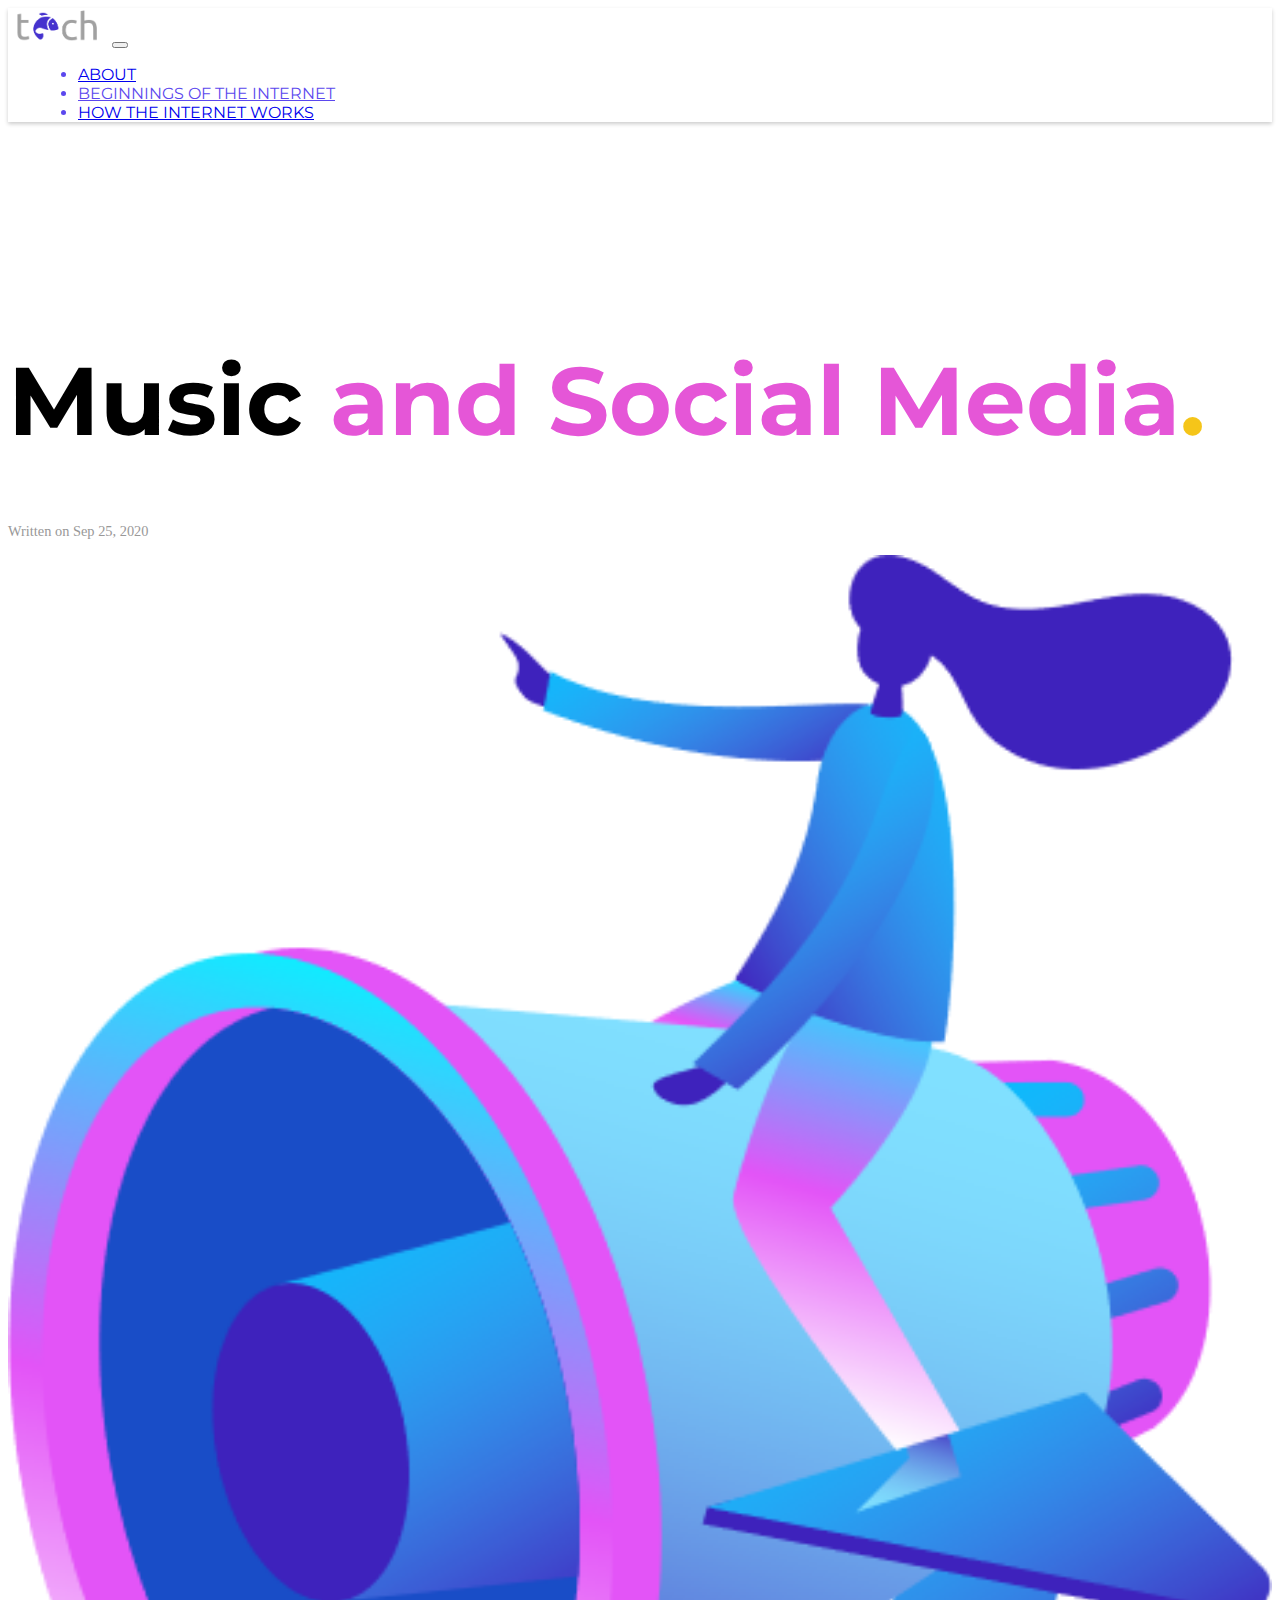
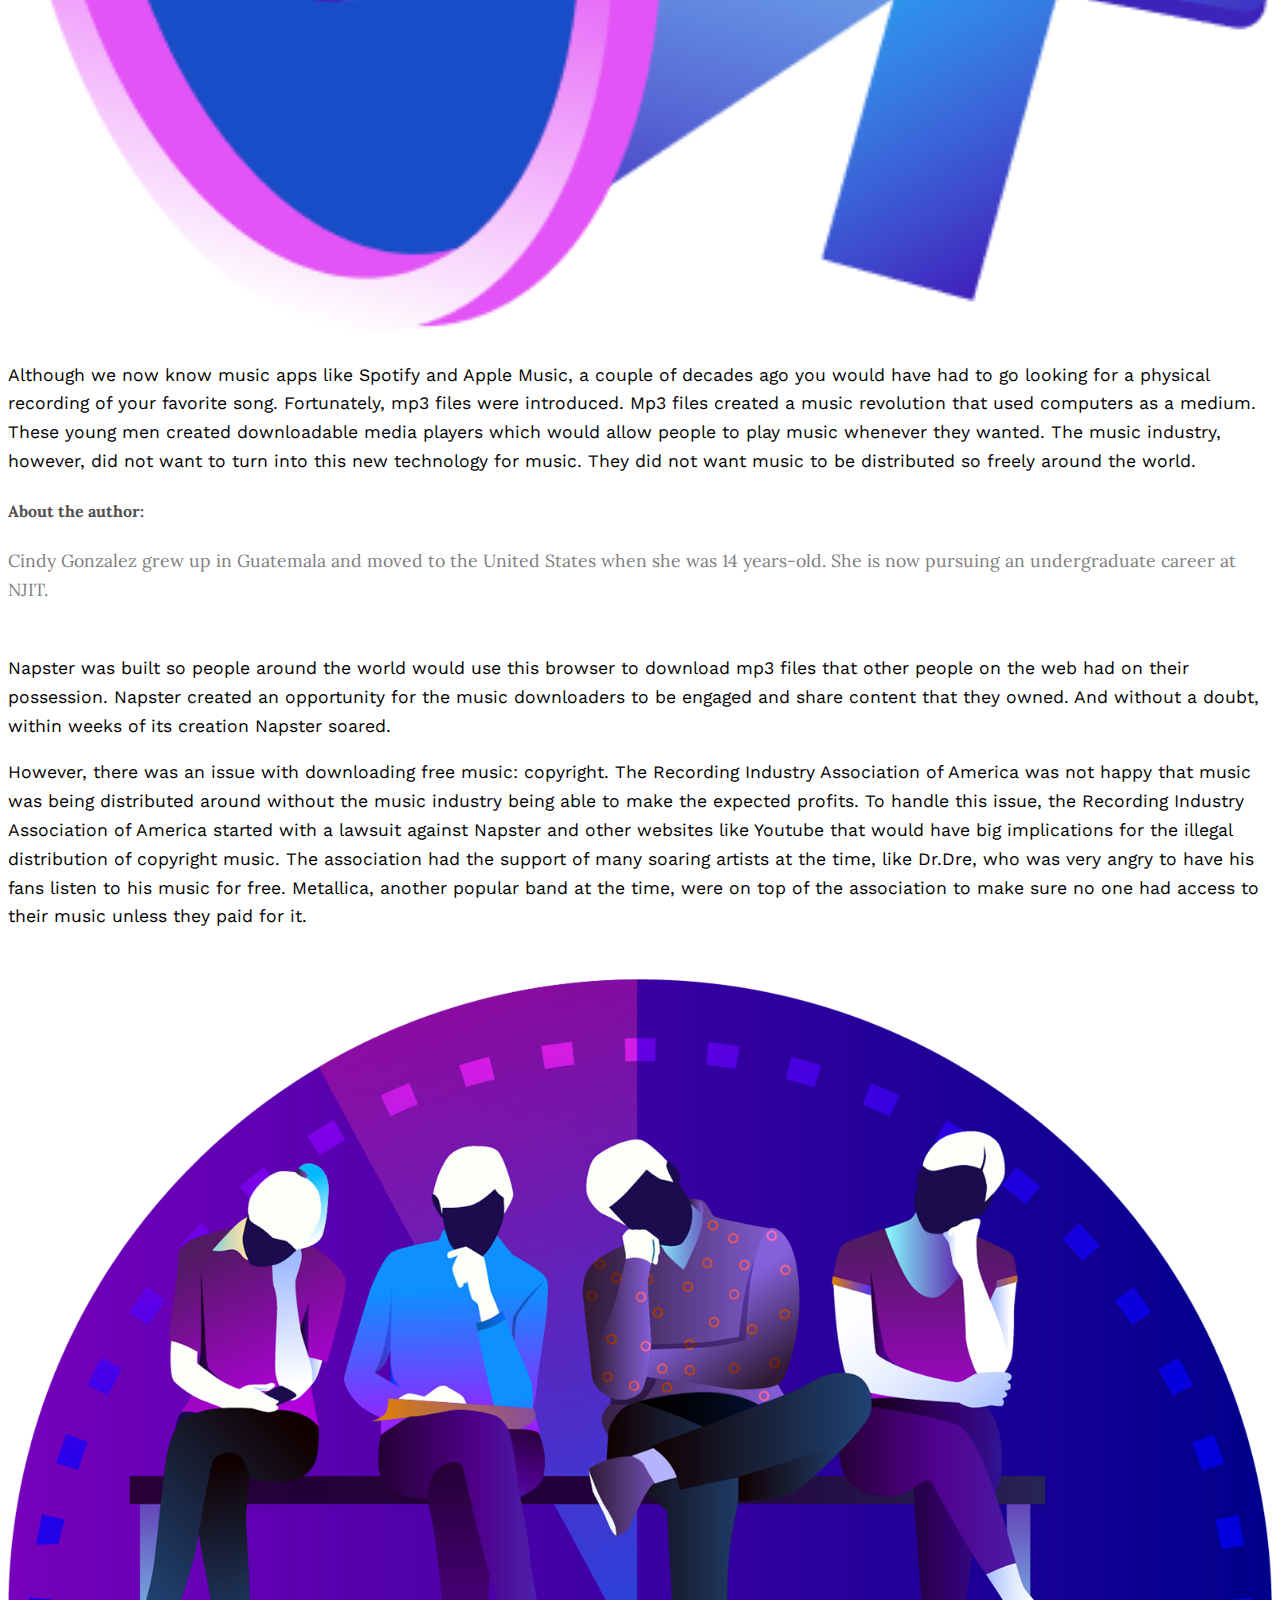
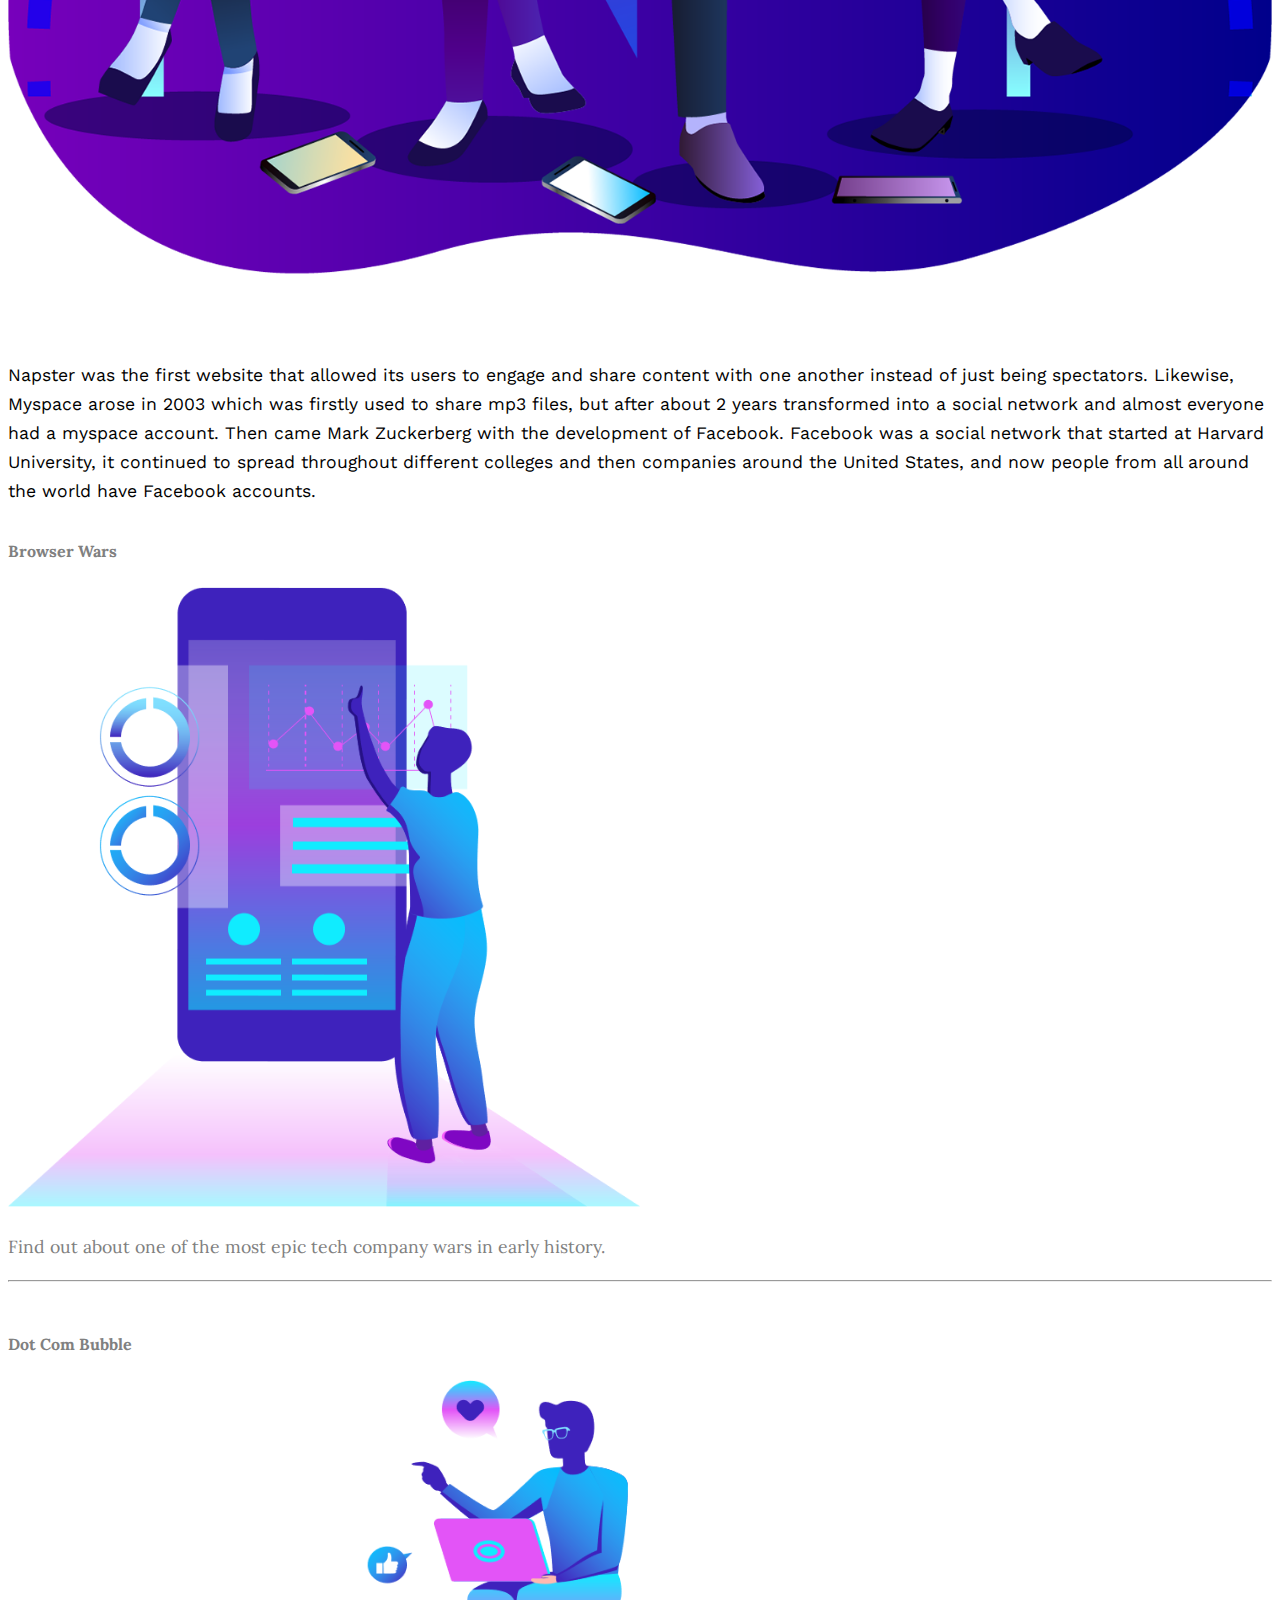
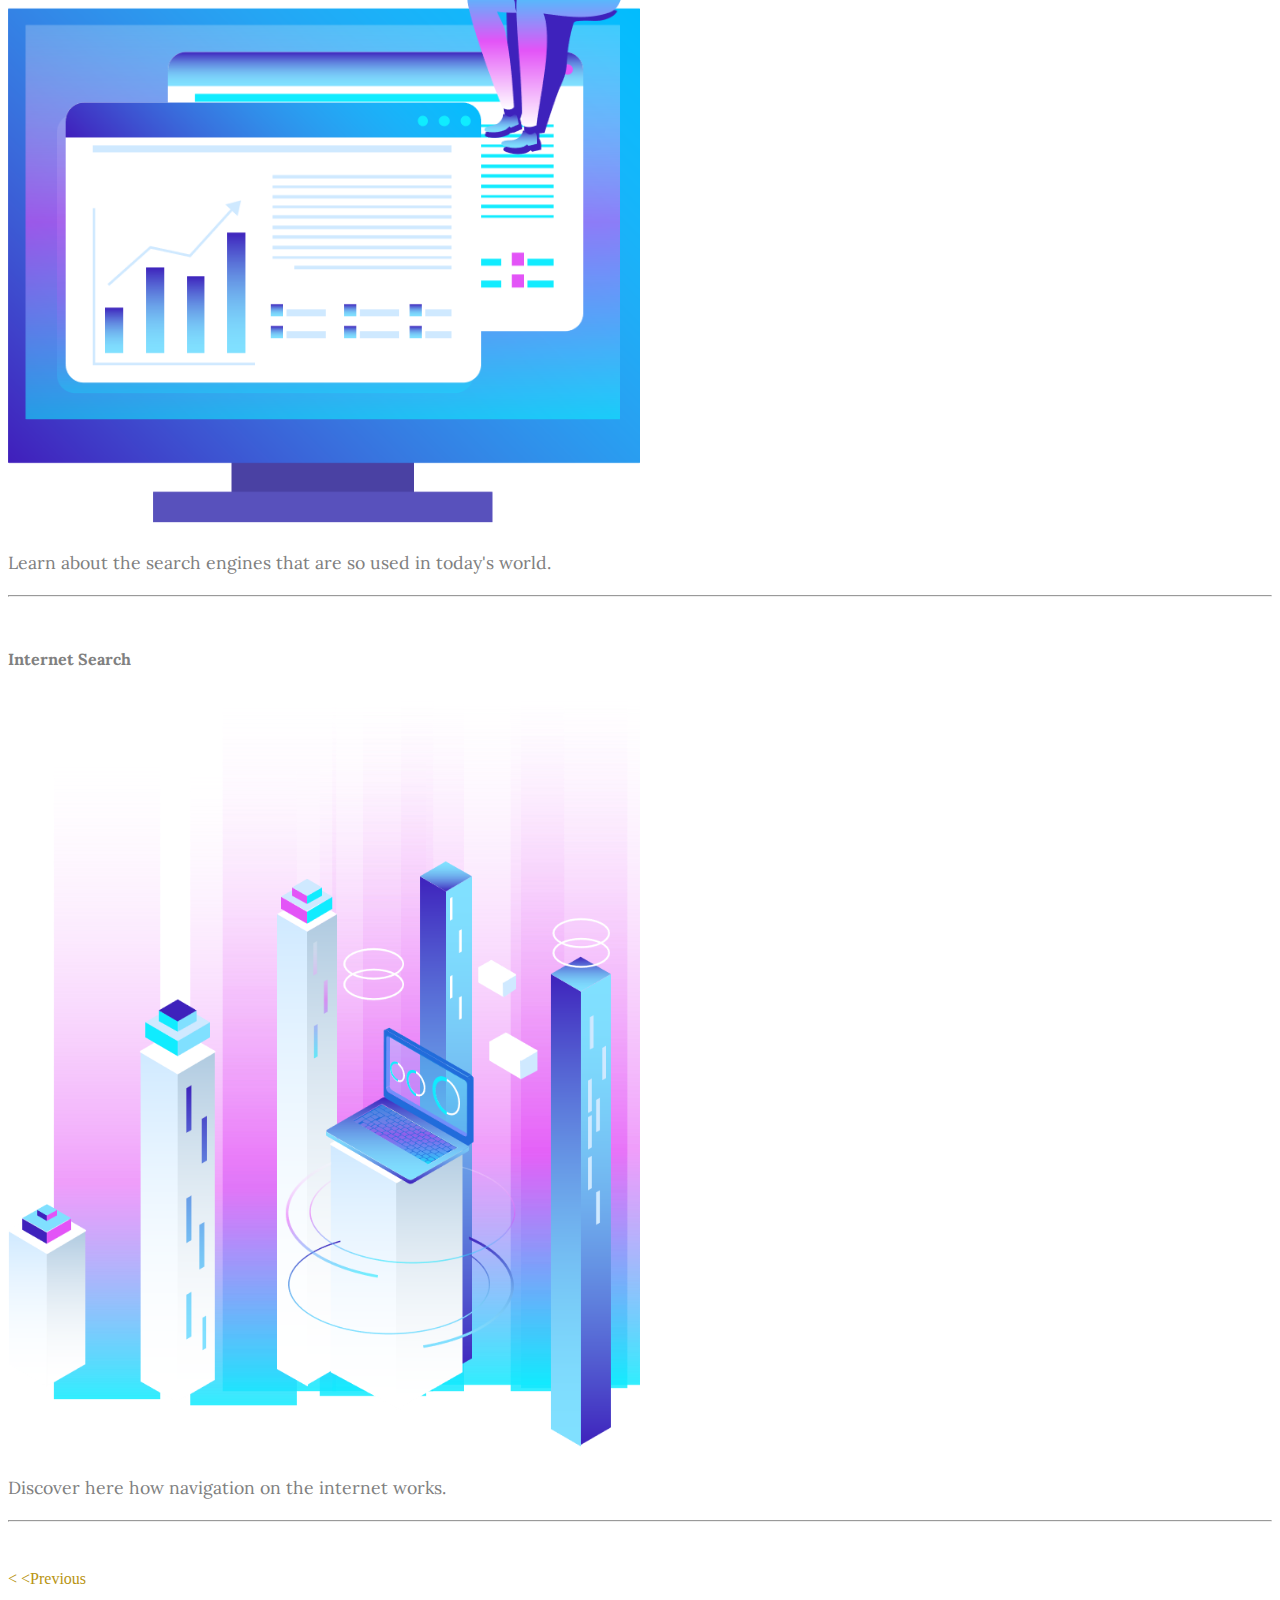
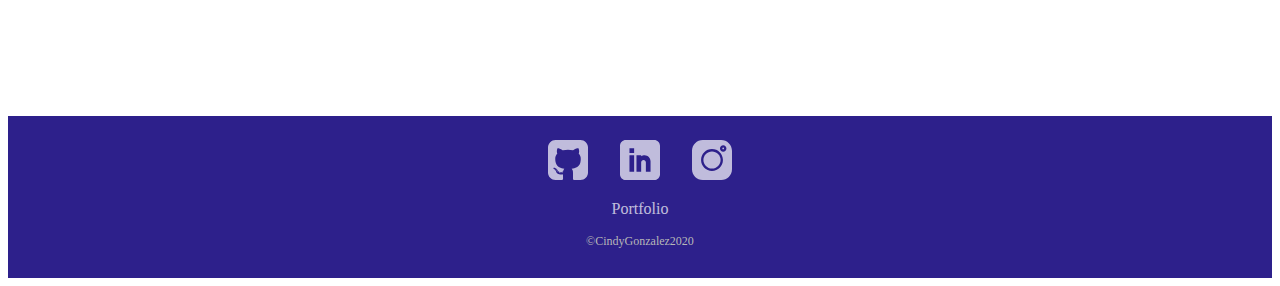
<file: docs/music.html>
<!doctype html>
<html lang="en">
<head>
    <!-- Global site tag (gtag.js) - Google Analytics -->
    <script async src="https://www.googletagmanager.com/gtag/js?id=G-6J5FQCWRGW"></script>
    <script>
        window.dataLayer = window.dataLayer || [];
        function gtag(){dataLayer.push(arguments);}
        gtag('js', new Date());

        gtag('config', 'G-6J5FQCWRGW');
    </script>
    <!-- Required meta tags -->
    <meta charset="utf-8">
    <meta name="viewport" content="width=device-width, initial-scale=1, shrink-to-fit=no">

    <!-- Bootstrap CSS -->
    <link rel="stylesheet" href="https://cdn.jsdelivr.net/npm/bootstrap@4.5.3/dist/css/bootstrap.min.css" integrity="sha384-TX8t27EcRE3e/ihU7zmQxVncDAy5uIKz4rEkgIXeMed4M0jlfIDPvg6uqKI2xXr2" crossorigin="anonymous">
    <!--favicon-->
    <link rel="icon" type="image/x-icon" href="../imgs/favicon%20(3).ico" />
    <!--stylesheet-->
    <link rel="stylesheet" href="../css/stylesheet.css">
    <!--fonts-->
    <link rel="preconnect" href="https://fonts.gstatic.com">
    <link href="https://fonts.googleapis.com/css2?family=Montserrat&display=swap" rel="stylesheet">
    <link href="https://fonts.googleapis.com/css2?family=Montserrat:wght@800&display=swap" rel="stylesheet">
    <link href="https://fonts.googleapis.com/css2?family=Work+Sans&display=swap" rel="stylesheet">
    <link href="https://fonts.googleapis.com/css2?family=Lora&display=swap" rel="stylesheet">
    <title>Music</title>
</head>
<body data-spy="scroll" data-target="#navbarSupportedContent">
<header>
    <nav style="background-color: white" class="navbar navbar-expand-lg navbar-light fixed-top">
        <div class="container">
            <a class="navbar-brand" href="../index.html"><img style="width: 100px" id="logo" src="../imgs/logo2.png" alt="logo"></a>
            <button class="navbar-toggler" type="button" data-toggle="collapse" data-target="#navbarSupportedContent" aria-controls="navbarSupportedContent" aria-expanded="false" aria-label="Toggle navigation">
                <span class="navbar-toggler-icon"></span>
            </button>

            <div class="collapse navbar-collapse" id="navbarSupportedContent">
                <ul class="navbar-nav ml-auto">
                    <li class="nav-item">
                        <a class="nav-link" href="../index.html#about">About</a>
                    </li>
                    <li class="nav-item">
                        <a class="nav-link active" href="../docs/history.html">Beginnings of the Internet</a>
                    </li>
                    <li class="nav-item">
                        <a class="nav-link" href="../docs/how.html">How the Internet Works</a>
                    </li>
                </ul>
            </div>
        </div>
    </nav>
</header>
<!--end of Navbar-->

<!--Start of Main-->
<main>
    <div class="container article">
        <!--Start title-->
        <div class="row">
            <div class="col">
                <h1 style="color: black">Music <span style="color: #e556d7">and Social Media</span><span style="color: #F5C519">.</span></h1>
            </div>
        </div>
        <!--End of Title-->
        <p style="margin-top: 60px" class="foot">Written on Sep 25, 2020</p>
        <div class="row text">
            <div class="col-4">
                <img style="width:100%" src="../imgs/Picture12.png" alt="woman flying">
            </div>
            <div class="col-5">
                <p>
                    Although we now know music apps like Spotify and Apple Music, a couple of decades ago you would have had to go looking for a physical recording of your favorite song. Fortunately, mp3 files were introduced. Mp3 files created a music revolution that used computers as a medium. These young men created downloadable media players which would allow people to play music whenever they wanted. The music industry, however, did not want to turn into this new technology for music. They did not want music to be distributed so freely around the world.
                </p>
            </div>
            <div class="col-1">

            </div>
            <div class="col-2">
                <div class="side">
                    <h4 style="color: #515151">About the author:</h4>
                    <p class="small">Cindy Gonzalez grew up in Guatemala and moved
                    to the United States when she was 14 years-old. She is now pursuing
                    an undergraduate career at NJIT.</p>
                </div>
            </div>
        </div>
        <div class="row text">
            <div class="col-9">
                <p style="padding-top: 2rem">
                    Napster was built so people around the world would use this browser to download mp3 files that other people on the web had on their possession. Napster created an opportunity for the music downloaders to be engaged and share content that they owned. And without a doubt, within weeks of its creation Napster soared.
                </p>
                <p>
                    However, there was an issue with downloading free music: copyright. The Recording Industry Association of America was not happy that music was being distributed around without the music industry being able to make the expected profits. To handle this issue, the Recording Industry Association of America started with a lawsuit against Napster and other websites like Youtube that would have big implications for the illegal distribution of copyright music. The association had the support of many soaring artists at the time, like Dr.Dre, who was very angry to have his fans listen to his music for free. Metallica, another popular band at the time, were on top of the association to make sure no one had access to their music unless they paid for it.
                </p>
                <img style="width: 100%; margin-top: 1rem; margin-bottom: 3rem" src="../imgs/picnum4.png" alt="people">

                <p>Napster was the first website that allowed its users to engage and share content with one another instead of just being spectators. Likewise, Myspace arose in 2003 which was firstly used to share mp3 files, but after about 2 years transformed into a social network and almost everyone had a myspace account. Then came Mark Zuckerberg with the development of Facebook. Facebook was a social network that started at Harvard University, it continued to spread throughout different colleges and then companies around the United States, and now people from all around the world have Facebook accounts.</p>
            </div>
            <div class="col-1">

            </div>
            <div class="col-2">
                <div style="margin-top: 2rem" class="spacelink">
                    <a class="sidelink" href="wars.html">
                        <h4 >Browser Wars</h4>
                        <img style="width: 50%" src="../imgs/Picture1.png" alt="link to article">
                        <p class="small">Find out about one of the most epic tech company wars
                            in early history.</p>
                        <hr>
                    </a>
                </div>
                <div class="spacelink">
                    <a class="sidelink" href="dotcom.html">
                        <h4 >Dot Com Bubble</h4>
                        <img style="width: 50%" src="../imgs/Picture3.png" alt="link to article">
                        <p class="small">Learn about the search engines that are so used in
                            today's world.</p>
                        <hr>
                    </a>
                </div>
                <div class="spacelink">
                    <a class="sidelink" href="search.html">
                        <h4 >Internet Search</h4>
                        <img style="width: 50%" src="../imgs/Picture2.png" alt="link to article">
                        <p class="small">Discover here how navigation on the internet works.</p>
                        <hr>
                    </a>
                </div>
            </div>
        </div>
        <div class="row">
            <div class="col-12">
                <a class="arrow" href="../docs/dotcom.html">
                    <p>&lt; &lt;Previous</p>
                </a>
            </div>
        </div>
    </div>
</main>

<!--Start footer-->
<footer>
    <div class="container">
        <div style="padding-top: 1.5rem" class="row">
            <div class="col-4">
            </div>
            <div class="col-4">
                <div style="display: flex; width: 100%;margin: auto; justify-content: center; text-align: center">
                    <div>
                        <a style="margin-right: 1rem"  href="https://github.com/cindygonzalezg/" target="_blank" rel="noopener noreferrer"><img class="footerimg" src="../imgs/github-sign.svg" alt="github" ></a>
                    </div>
                    <div>
                        <a style="margin: 0 1rem"  href="https://www.linkedin.com/in/cindygonzalezg/" target="_blank" rel="noopener noreferrer"><img  class="footerimg" src="../imgs/linkedin.svg" alt="linkedin" ></a>
                    </div>
                    <div>
                        <a style="margin-left: 1rem"  href="https://www.instagram.com/cindyssketchbook/?hl=en" target="_blank" rel="noopener noreferrer"><img  class="footerimg" src="../imgs/instagram.svg" alt="instagram"></a>
                    </div>
                </div>
            </div>
            <div class="col-4">
            </div>
        </div>
        <div class="row" style="margin-top: .7rem">
            <div class="col">
                <a class="portfolio" href="https://cindygonzalezg.github.io/portfolio/" target="_blank" rel="noopener noreferrer"><p class="port" style="opacity: 70%">Portfolio</p></a>
                <p style="margin: 0; font-size: 0.75rem; text-align: center;color: #b7b7b7;">&copy;CindyGonzalez2020</p>
            </div>
        </div>

    </div>
</footer>

<!-- Optional JavaScript; choose one of the two! -->

<!-- Option 1: jQuery and Bootstrap Bundle (includes Popper) -->
<script src="https://code.jquery.com/jquery-3.5.1.slim.min.js" integrity="sha384-DfXdz2htPH0lsSSs5nCTpuj/zy4C+OGpamoFVy38MVBnE+IbbVYUew+OrCXaRkfj" crossorigin="anonymous"></script>
<script src="https://cdn.jsdelivr.net/npm/bootstrap@4.5.3/dist/js/bootstrap.bundle.min.js" integrity="sha384-ho+j7jyWK8fNQe+A12Hb8AhRq26LrZ/JpcUGGOn+Y7RsweNrtN/tE3MoK7ZeZDyx" crossorigin="anonymous"></script>

<!-- Option 2: Separate Popper and Bootstrap JS -->
<!--
<script src="https://cdn.jsdelivr.net/npm/@popperjs/core@2.5.4/dist/umd/popper.min.js" integrity="sha384-q2kxQ16AaE6UbzuKqyBE9/u/KzioAlnx2maXQHiDX9d4/zp8Ok3f+M7DPm+Ib6IU" crossorigin="anonymous"></script>
<script src="https://cdn.jsdelivr.net/npm/bootstrap@5.0.0-beta1/dist/js/bootstrap.min.js" integrity="sha384-pQQkAEnwaBkjpqZ8RU1fF1AKtTcHJwFl3pblpTlHXybJjHpMYo79HY3hIi4NKxyj" crossorigin="anonymous"></script>
-->
</body>
</html>
</file>
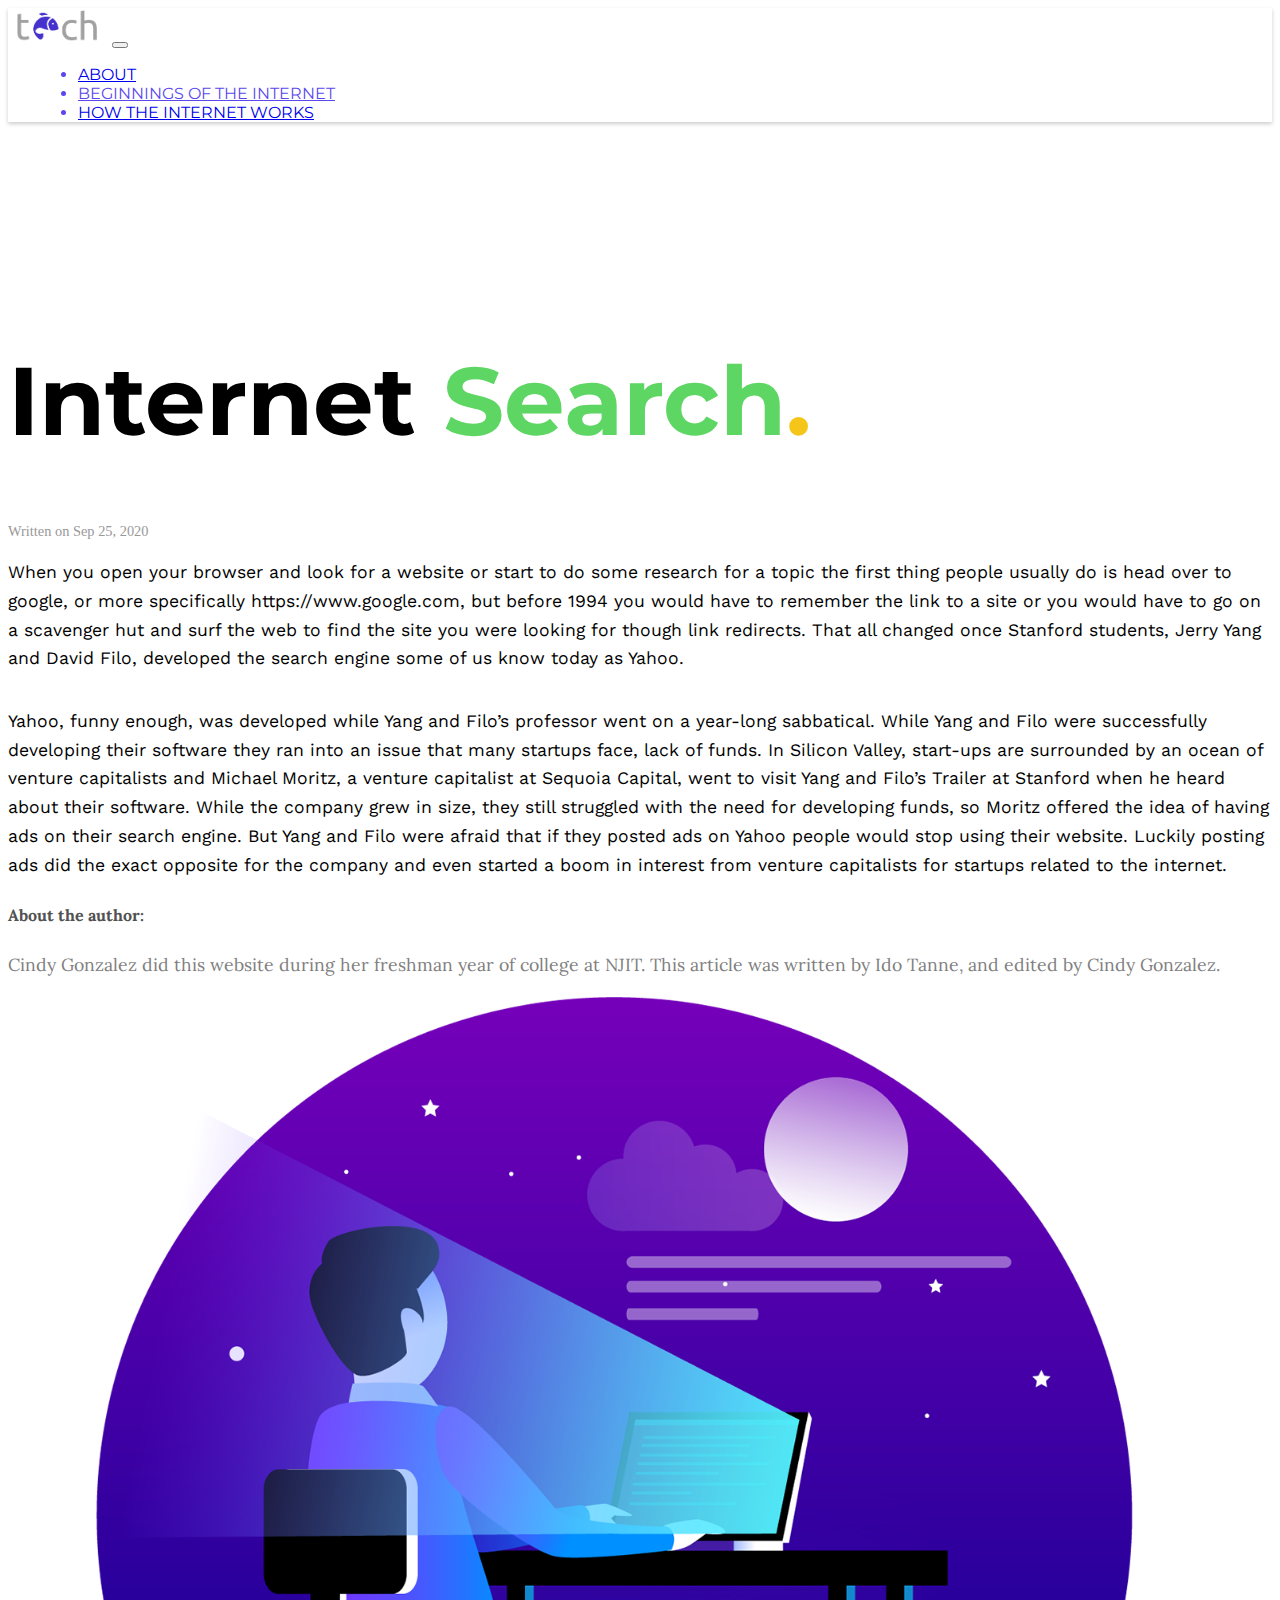
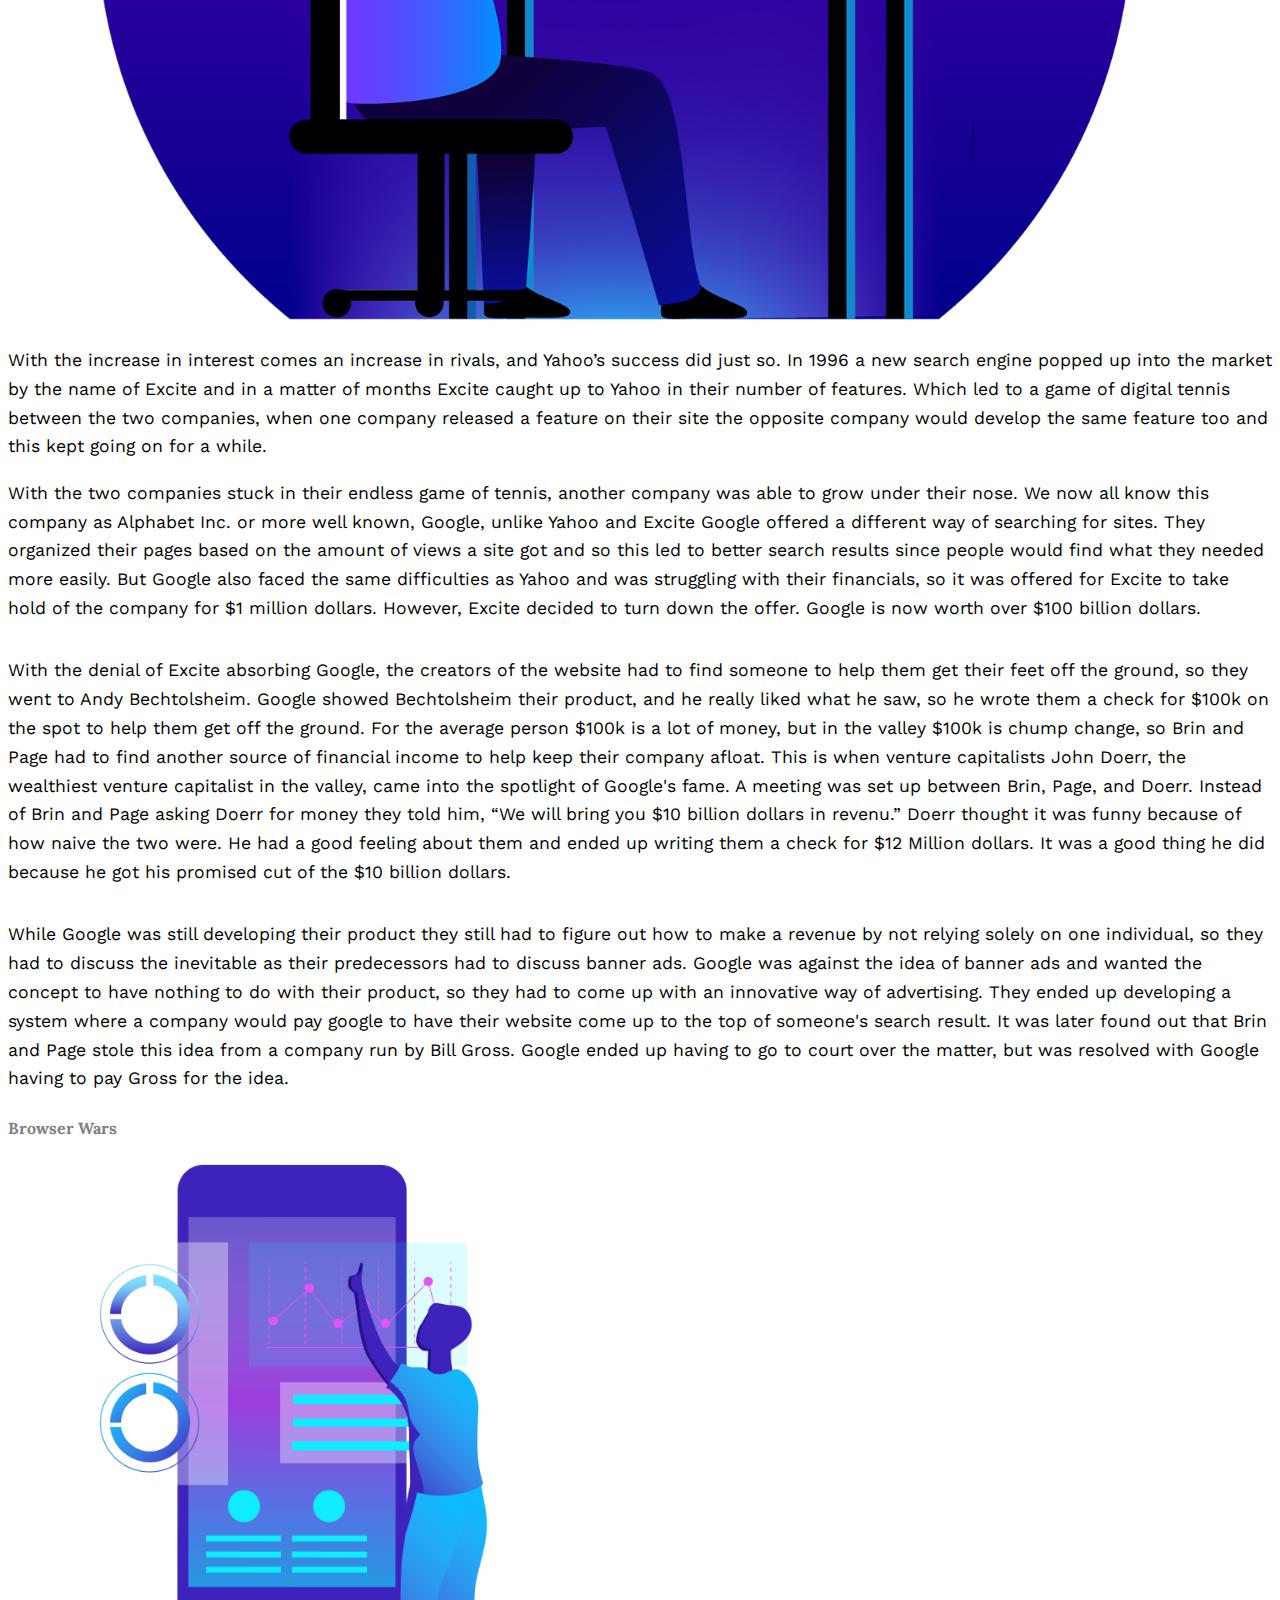
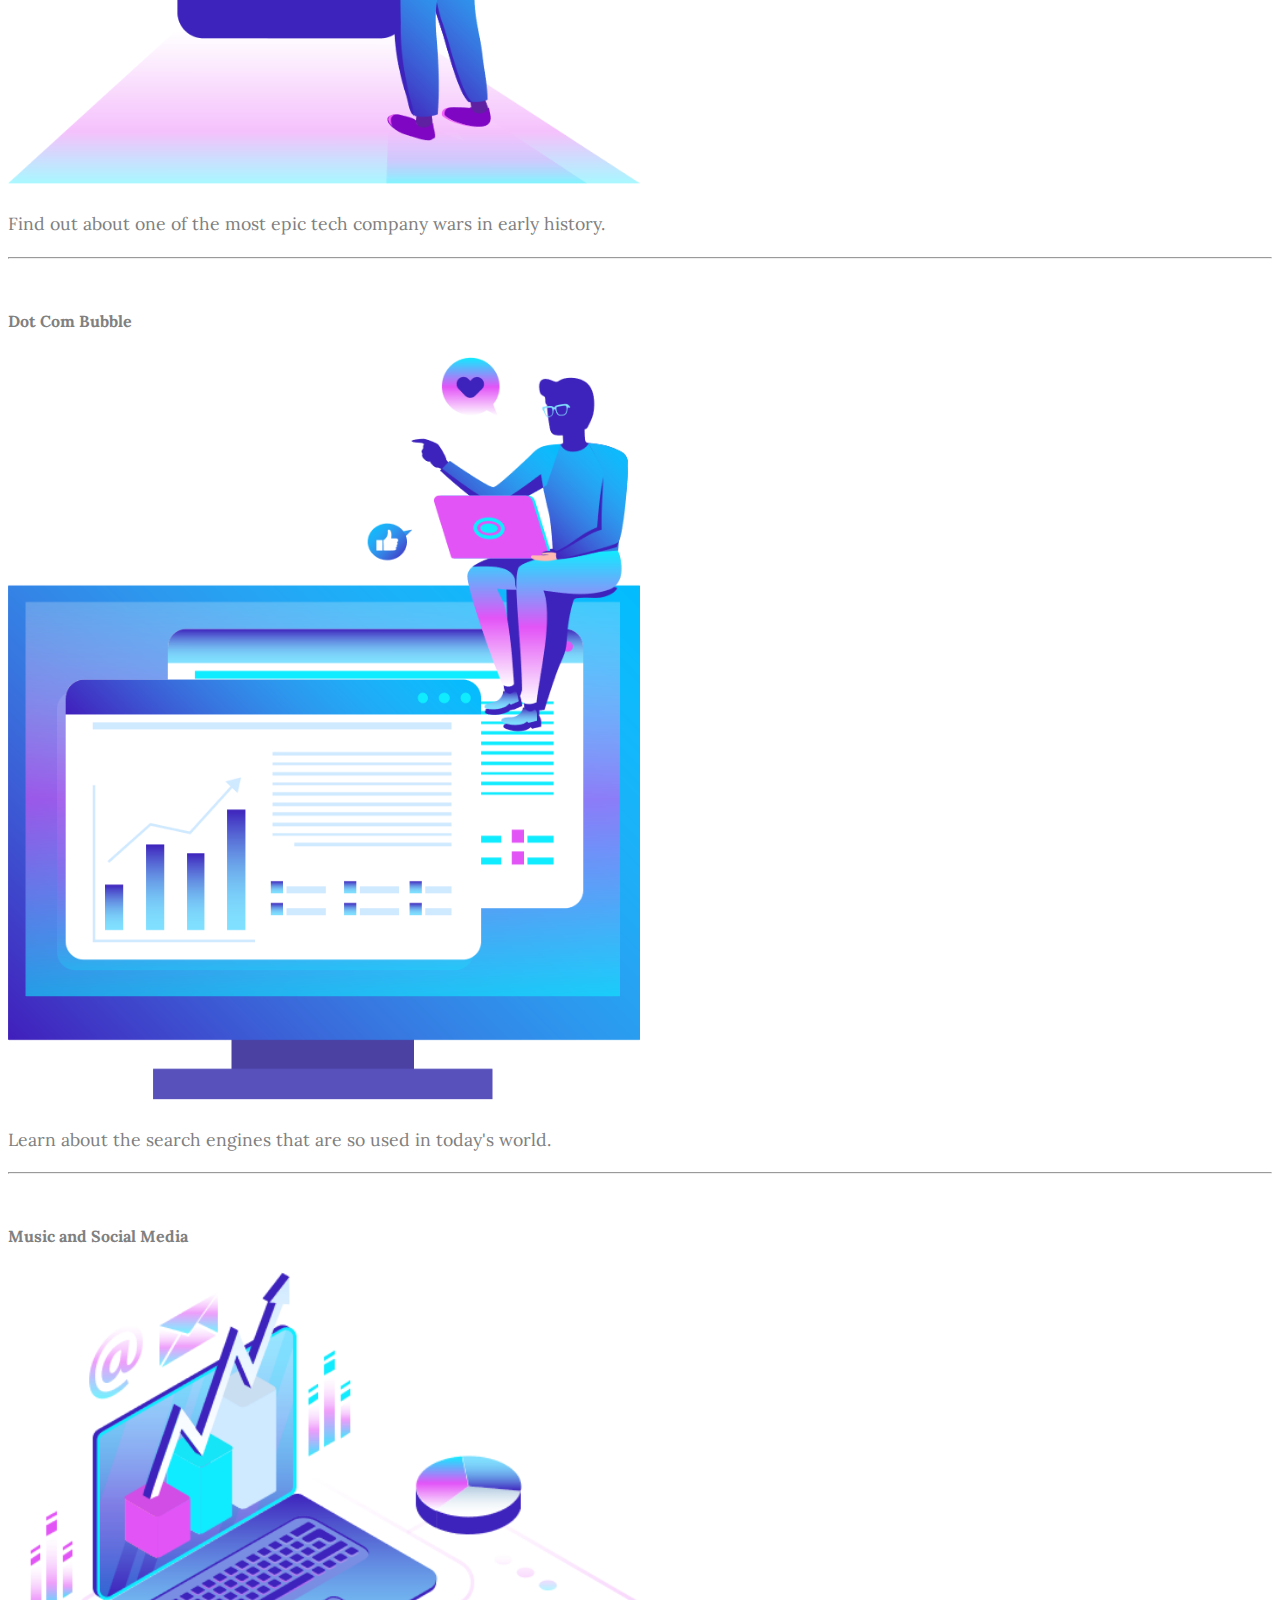
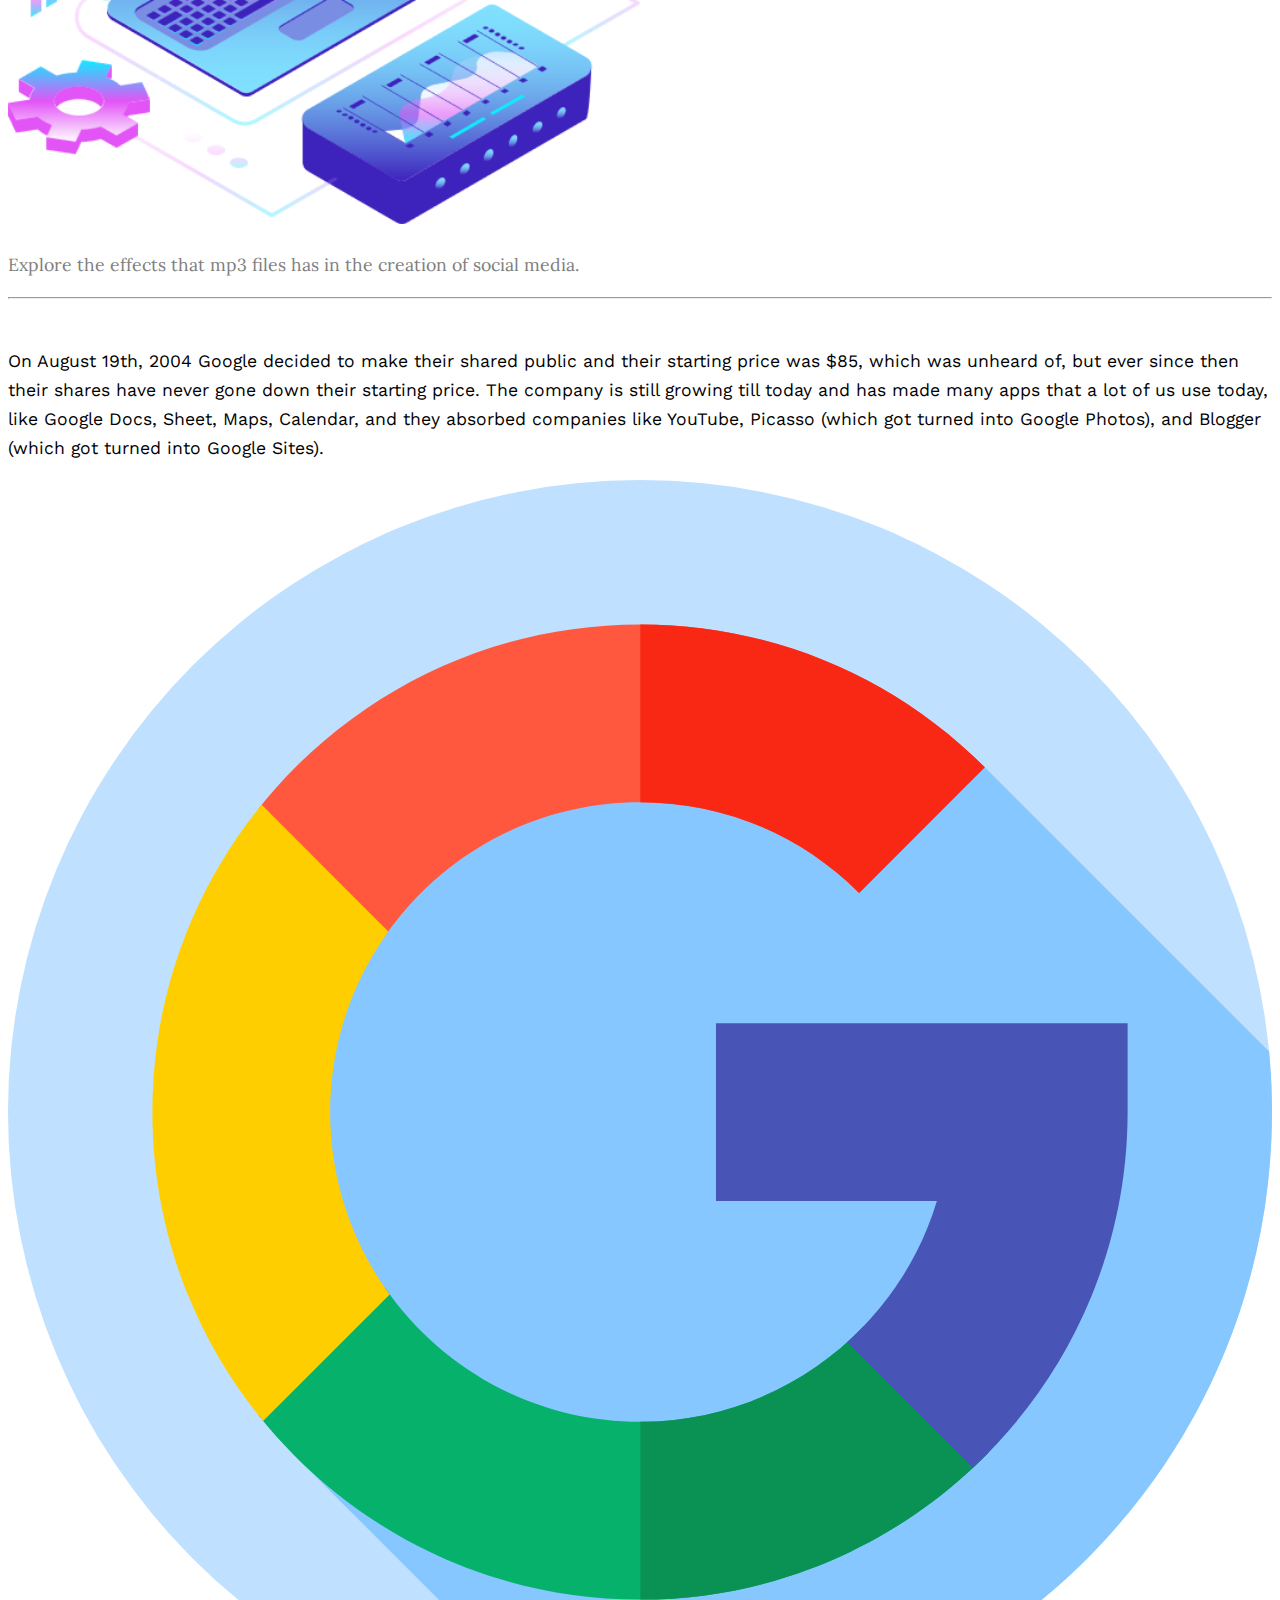
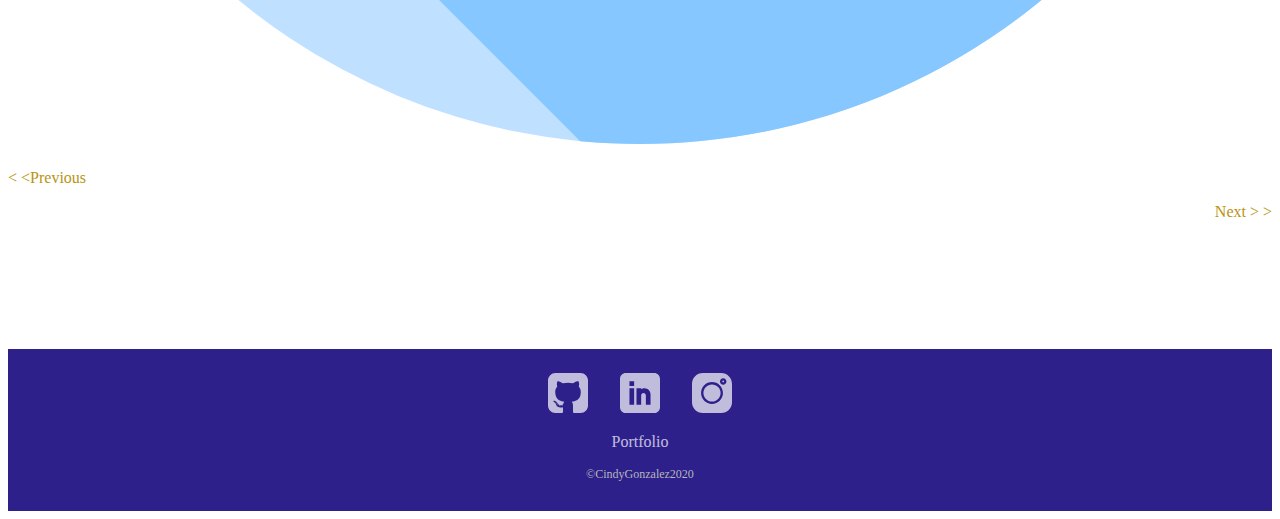
<file: docs/search.html>
<!doctype html>
<html lang="en">
<head>
    <!-- Global site tag (gtag.js) - Google Analytics -->
    <script async src="https://www.googletagmanager.com/gtag/js?id=G-6J5FQCWRGW"></script>
    <script>
        window.dataLayer = window.dataLayer || [];
        function gtag(){dataLayer.push(arguments);}
        gtag('js', new Date());

        gtag('config', 'G-6J5FQCWRGW');
    </script>
    <!-- Required meta tags -->
    <meta charset="utf-8">
    <meta name="viewport" content="width=device-width, initial-scale=1, shrink-to-fit=no">

    <!-- Bootstrap CSS -->
    <link rel="stylesheet" href="https://cdn.jsdelivr.net/npm/bootstrap@4.5.3/dist/css/bootstrap.min.css" integrity="sha384-TX8t27EcRE3e/ihU7zmQxVncDAy5uIKz4rEkgIXeMed4M0jlfIDPvg6uqKI2xXr2" crossorigin="anonymous">
    <!--favicon-->
    <link rel="icon" type="image/x-icon" href="../imgs/favicon%20(3).ico" />
    <!--stylesheet-->
    <link rel="stylesheet" href="../css/stylesheet.css">
    <!--fonts-->
    <link rel="preconnect" href="https://fonts.gstatic.com">
    <link href="https://fonts.googleapis.com/css2?family=Montserrat&display=swap" rel="stylesheet">
    <link href="https://fonts.googleapis.com/css2?family=Montserrat:wght@800&display=swap" rel="stylesheet">
    <link href="https://fonts.googleapis.com/css2?family=Work+Sans&display=swap" rel="stylesheet">
    <link href="https://fonts.googleapis.com/css2?family=Lora&display=swap" rel="stylesheet">
    <title>Internet Search</title>
</head>
<body data-spy="scroll" data-target="#navbarSupportedContent">
<header>
    <nav style="background-color: white" class="navbar navbar-expand-lg navbar-light fixed-top">
        <div class="container">
            <a class="navbar-brand" href="../index.html"><img style="width: 100px" id="logo" src="../imgs/logo2.png" alt="logo"></a>
            <button class="navbar-toggler" type="button" data-toggle="collapse" data-target="#navbarSupportedContent" aria-controls="navbarSupportedContent" aria-expanded="false" aria-label="Toggle navigation">
                <span class="navbar-toggler-icon"></span>
            </button>

            <div class="collapse navbar-collapse" id="navbarSupportedContent">
                <ul class="navbar-nav ml-auto">
                    <li class="nav-item">
                        <a class="nav-link" href="../index.html#about">About</a>
                    </li>
                    <li class="nav-item">
                        <a class="nav-link active" href="../docs/history.html">Beginnings of the Internet</a>
                    </li>
                    <li class="nav-item">
                        <a class="nav-link" href="../docs/how.html">How the Internet Works</a>
                    </li>
                </ul>
            </div>
        </div>
    </nav>
</header>
<!--end of Navbar-->

<!--Start of Main-->
<main>
    <div class="container article">
        <!--Start title-->
        <div class="row">
            <div class="col">
                <h1 style="color: black">Internet <span style="color: #5dd663">Search</span><span style="color: #F5C519">.</span></h1>
            </div>
        </div>
        <!--End of Title-->
        <p style="margin-top: 60px" class="foot">Written on Sep 25, 2020</p>
        <div class="row text">
            <div class="col-9">
                <p style="padding-bottom: 1rem">
                    When you open your browser and look for a website or start to do some research for a topic the first thing people usually do is head over to google, or more specifically https://www.google.com, but before 1994 you would have to remember the link to a site or you would have to go on a scavenger hut and surf the web to find the site you were looking for though link redirects. That all changed once Stanford students, Jerry Yang and David Filo, developed the search engine some of us know today as Yahoo.
                </p>
                <p>
                    Yahoo, funny enough, was developed while Yang and Filo’s professor went on a year-long sabbatical. While Yang and Filo were successfully developing their software they ran into an issue that many startups face, lack of funds. In Silicon Valley, start-ups are surrounded by an ocean of venture capitalists and Michael Moritz, a venture capitalist at Sequoia Capital, went to visit Yang and Filo’s Trailer at Stanford when he heard about their software. While the company grew in size, they still struggled with the need for developing funds, so Moritz offered the idea of having ads on their search engine. But Yang and Filo were afraid that if they posted ads on Yahoo people would stop using their website. Luckily posting ads did the exact opposite for the company and even started a boom in interest from venture capitalists for startups related to the internet.
                </p>
            </div>
            <div class="col-1">

            </div>
            <div class="col-2">
                <div class="side">
                    <h4 style="color: #515151">About the author:</h4>
                    <p class="small">Cindy Gonzalez did this website
                    during her freshman year of college at NJIT. This article
                    was written by Ido Tanne, and edited by Cindy Gonzalez.</p>
                </div>
            </div>
        </div>
        <div class="row text">
            <div class="col-3">
                <img style="width: 100%" src="../imgs/pic2.png" alt="man browsing">
            </div>
            <div class="col-6">
                <p>
                    With the increase in interest comes an increase in rivals, and Yahoo’s success did just so. In 1996 a new search engine popped up into the market by the name of Excite and in a matter of months Excite caught up to Yahoo in their number of features. Which led to a game of digital tennis between the two companies, when one company released a feature on their site the opposite company would develop the same feature too and this kept going on for a while.
                </p>
            </div>
            <div class="col-1">
            </div>
            <div class="col-2">

            </div>
        </div>
        <div class="row text">
            <div class="col-9">
                <p style="padding-bottom: 1rem">
                    With the two companies stuck in their endless game of tennis, another company was able to grow under their nose. We now all know this company as Alphabet Inc. or more well known, Google, unlike Yahoo and Excite Google offered a different way of searching for sites. They organized their pages based on the amount of views a site got and so this led to better search results since people would find what they needed more easily. But Google also faced the same difficulties as Yahoo and was struggling with their financials, so it was offered for Excite to take hold of the company for $1 million dollars. However, Excite decided to turn down the offer. Google is now worth over $100 billion dollars.
                </p>
                <p style="padding-bottom: 1rem">
                    With the denial of Excite absorbing Google, the creators of the website had to find someone to help them get their feet off the ground, so they went to Andy Bechtolsheim. Google showed Bechtolsheim their product, and he really liked what he saw, so he wrote them a check for $100k on the spot to help them get off the ground. For the average person $100k is a lot of money, but in the valley $100k is chump change, so Brin and Page had to find another source of financial income to help keep their company afloat. This is when venture capitalists John Doerr, the wealthiest venture capitalist in the valley, came into the spotlight of Google's fame. A meeting was set up between Brin, Page, and Doerr. Instead of Brin and Page asking Doerr for money they told him, “We will bring you $10 billion dollars in revenu.” Doerr thought it was funny because of how naive the two were. He had a good feeling about them and ended up writing them a check for $12 Million dollars. It was a good thing he did because he got his promised cut of the $10 billion dollars.
                </p>
                <p>
                    While Google was still developing their product they still had to figure out how to make a revenue by not relying solely on one individual, so they had to discuss the inevitable as their predecessors had to discuss banner ads. Google was against the idea of banner ads and wanted the concept to have nothing to do with their product, so they had to come up with an innovative way of advertising. They ended up developing a system where a company would pay google to have their website come up to the top of someone's search result. It was later found out that Brin and Page stole this idea from a company run by Bill Gross. Google ended up having to go to court over the matter, but was resolved with Google having to pay Gross for the idea.
                </p>
            </div>
            <div class="col-1">

            </div>
            <div class="col-2">
                <div class="spacelink">
                    <a class="sidelink" href="wars.html">
                        <h4 >Browser Wars</h4>
                        <img style="width: 50%" src="../imgs/Picture1.png" alt="link to article">
                        <p class="small">Find out about one of the most epic tech company wars
                            in early history.</p>
                        <hr>
                    </a>
                </div>
                <div class="spacelink">
                    <a class="sidelink" href="dotcom.html">
                        <h4 >Dot Com Bubble</h4>
                        <img style="width: 50%" src="../imgs/Picture3.png" alt="link to article">
                        <p class="small">Learn about the search engines that are so used in
                            today's world.</p>
                        <hr>
                    </a>
                </div>
                <div class="spacelink">
                    <a class="sidelink" href="music.html">
                        <h4 >Music and Social Media</h4>
                        <img style="width: 50%" src="../imgs/Picture11.png" alt="link to article">
                        <p class="small">Explore the effects that mp3 files has in the creation
                            of social media.</p>
                        <hr>
                    </a>
                </div>
            </div>
        </div>
        <div class="row text">
            <div class="col-6">
                <p>
                    On August 19th, 2004 Google decided to make their shared public and their starting price was $85, which was unheard of, but ever since then their shares have never gone down their starting price. The company is still growing till today and has made many apps that a lot of us use today, like Google Docs, Sheet, Maps, Calendar, and they absorbed companies like YouTube, Picasso (which got turned into Google Photos), and Blogger (which got turned into Google Sites).
                </p>
            </div>
            <div class="col-3">
                <img style="width: 100%" src="../imgs/google.svg" alt="google logo">
            </div>
        </div>
        <div class="row">
            <div class="col-6">
                <a class="arrow" href="../docs/wars.html">
                    <p>&lt; &lt;Previous</p>
                </a>
            </div>
            <div style="text-align: right" class="col-6">
                <a class="arrow" href="../docs/dotcom.html">
                    <p>Next &gt; &gt;</p>
                </a>
            </div>
        </div>
    </div>
</main>
<!--Start footer-->
<footer>
    <div class="container">
        <div style="padding-top: 1.5rem" class="row">
            <div class="col-4">
            </div>
            <div class="col-4">
                <div style="display: flex; width: 100%;margin: auto; justify-content: center; text-align: center">
                    <div>
                        <a style="margin-right: 1rem"  href="https://github.com/cindygonzalezg/" target="_blank" rel="noopener noreferrer"><img class="footerimg" src="../imgs/github-sign.svg" alt="github" ></a>
                    </div>
                    <div>
                        <a style="margin: 0 1rem"  href="https://www.linkedin.com/in/cindygonzalezg/" target="_blank" rel="noopener noreferrer"><img  class="footerimg" src="../imgs/linkedin.svg" alt="linkedin" ></a>
                    </div>
                    <div>
                        <a style="margin-left: 1rem"  href="https://www.instagram.com/cindyssketchbook/?hl=en" target="_blank" rel="noopener noreferrer"><img  class="footerimg" src="../imgs/instagram.svg" alt="instagram"></a>
                    </div>
                </div>
            </div>
            <div class="col-4">
            </div>
        </div>
        <div class="row" style="margin-top: .7rem">
            <div class="col">
                <a class="portfolio" href="https://cindygonzalezg.github.io/portfolio/" target="_blank" rel="noopener noreferrer"><p class="port" style="opacity: 70%">Portfolio</p></a>
                <p style="margin: 0; font-size: 0.75rem; text-align: center;color: #b7b7b7;">&copy;CindyGonzalez2020</p>
            </div>
        </div>

    </div>
</footer>

<!-- Optional JavaScript; choose one of the two! -->

<!-- Option 1: jQuery and Bootstrap Bundle (includes Popper) -->
<script src="https://code.jquery.com/jquery-3.5.1.slim.min.js" integrity="sha384-DfXdz2htPH0lsSSs5nCTpuj/zy4C+OGpamoFVy38MVBnE+IbbVYUew+OrCXaRkfj" crossorigin="anonymous"></script>
<script src="https://cdn.jsdelivr.net/npm/bootstrap@4.5.3/dist/js/bootstrap.bundle.min.js" integrity="sha384-ho+j7jyWK8fNQe+A12Hb8AhRq26LrZ/JpcUGGOn+Y7RsweNrtN/tE3MoK7ZeZDyx" crossorigin="anonymous"></script>

<!-- Option 2: Separate Popper and Bootstrap JS -->
<!--
<script src="https://cdn.jsdelivr.net/npm/@popperjs/core@2.5.4/dist/umd/popper.min.js" integrity="sha384-q2kxQ16AaE6UbzuKqyBE9/u/KzioAlnx2maXQHiDX9d4/zp8Ok3f+M7DPm+Ib6IU" crossorigin="anonymous"></script>
<script src="https://cdn.jsdelivr.net/npm/bootstrap@5.0.0-beta1/dist/js/bootstrap.min.js" integrity="sha384-pQQkAEnwaBkjpqZ8RU1fF1AKtTcHJwFl3pblpTlHXybJjHpMYo79HY3hIi4NKxyj" crossorigin="anonymous"></script>
-->
</body>
</html>
</file>
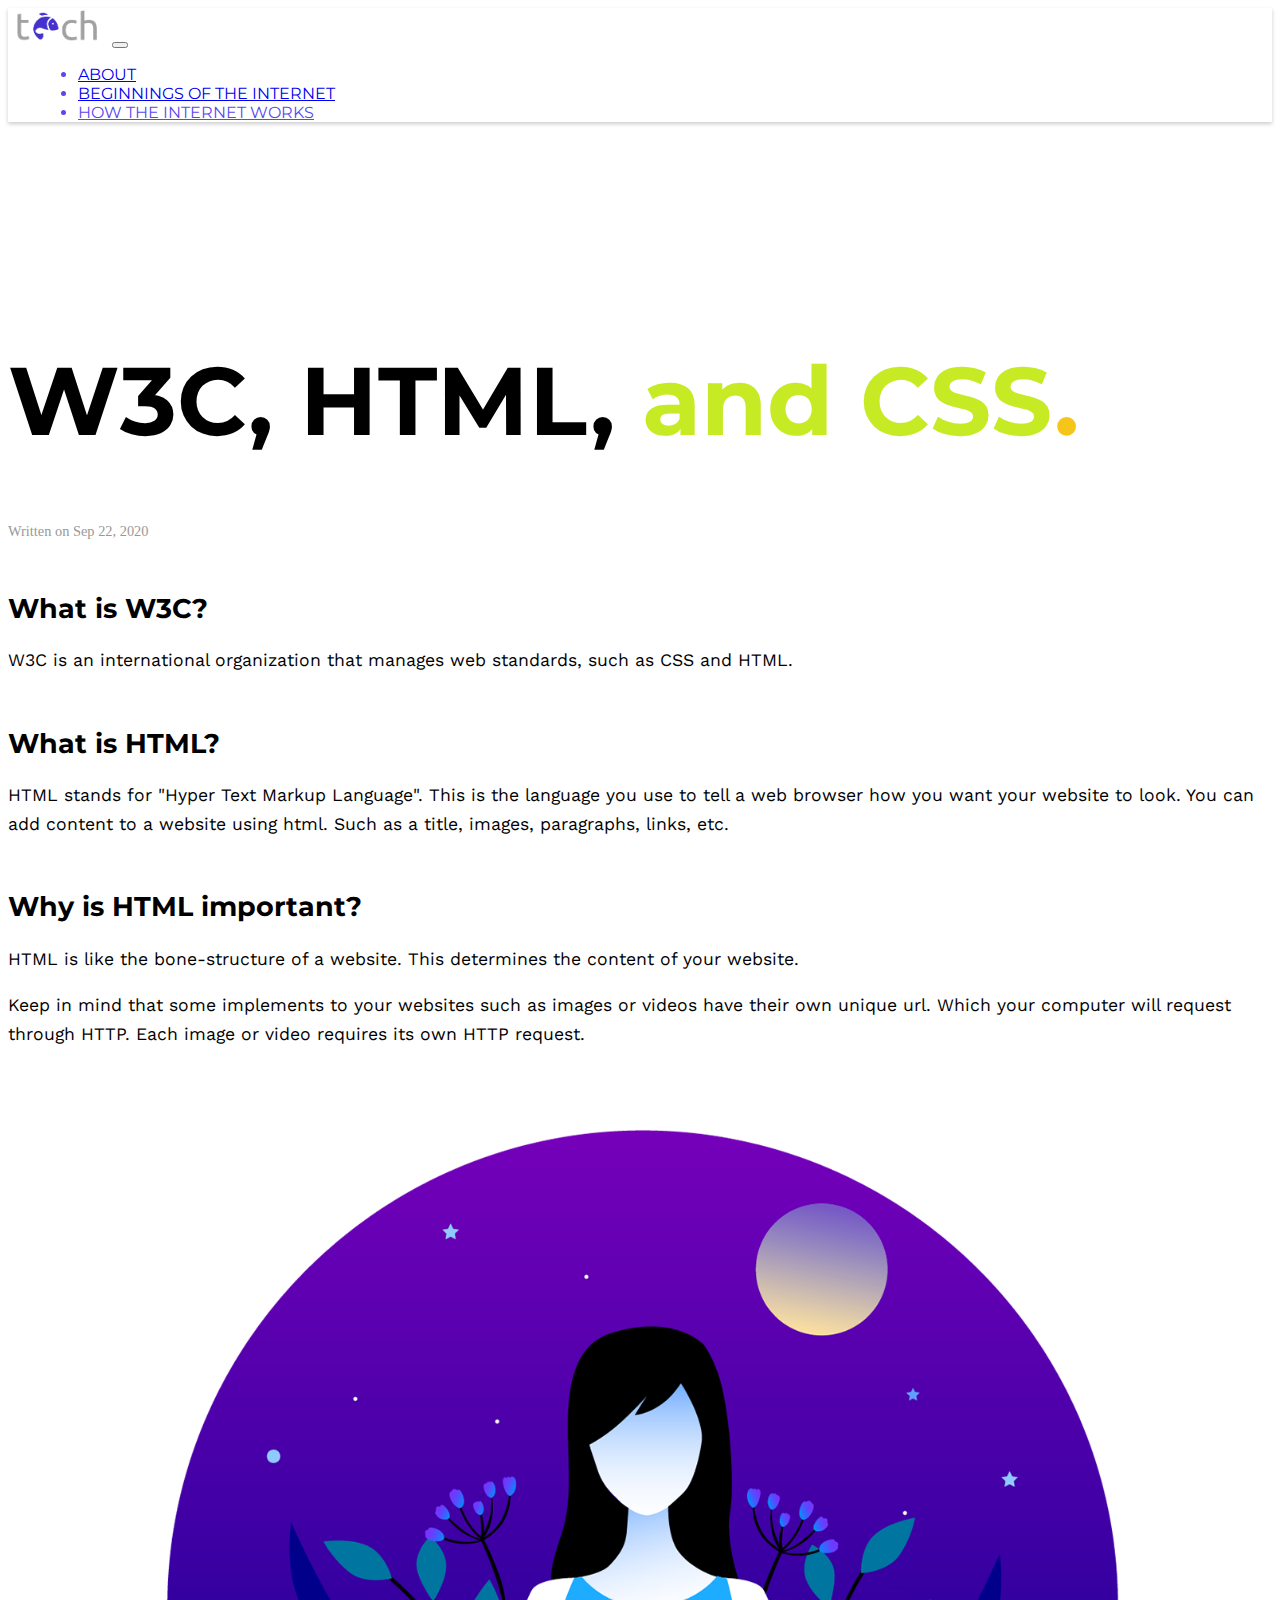
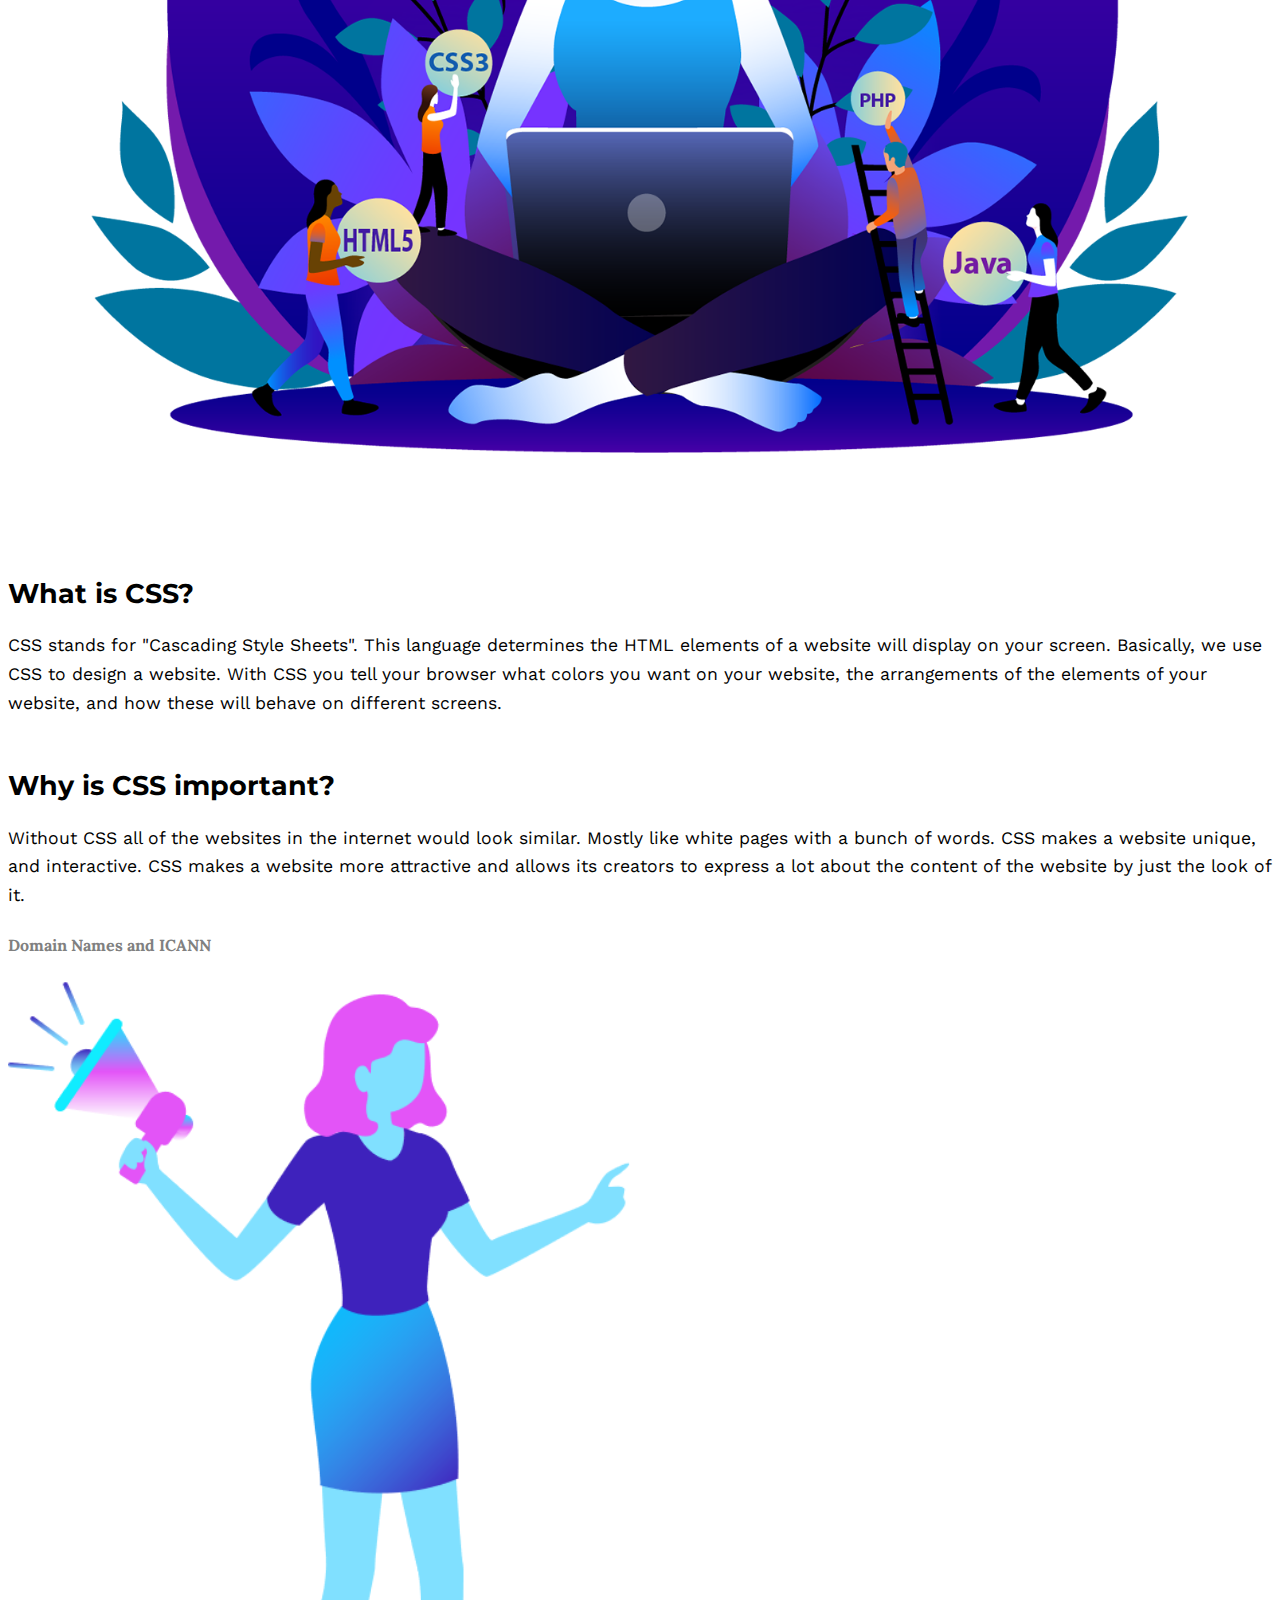
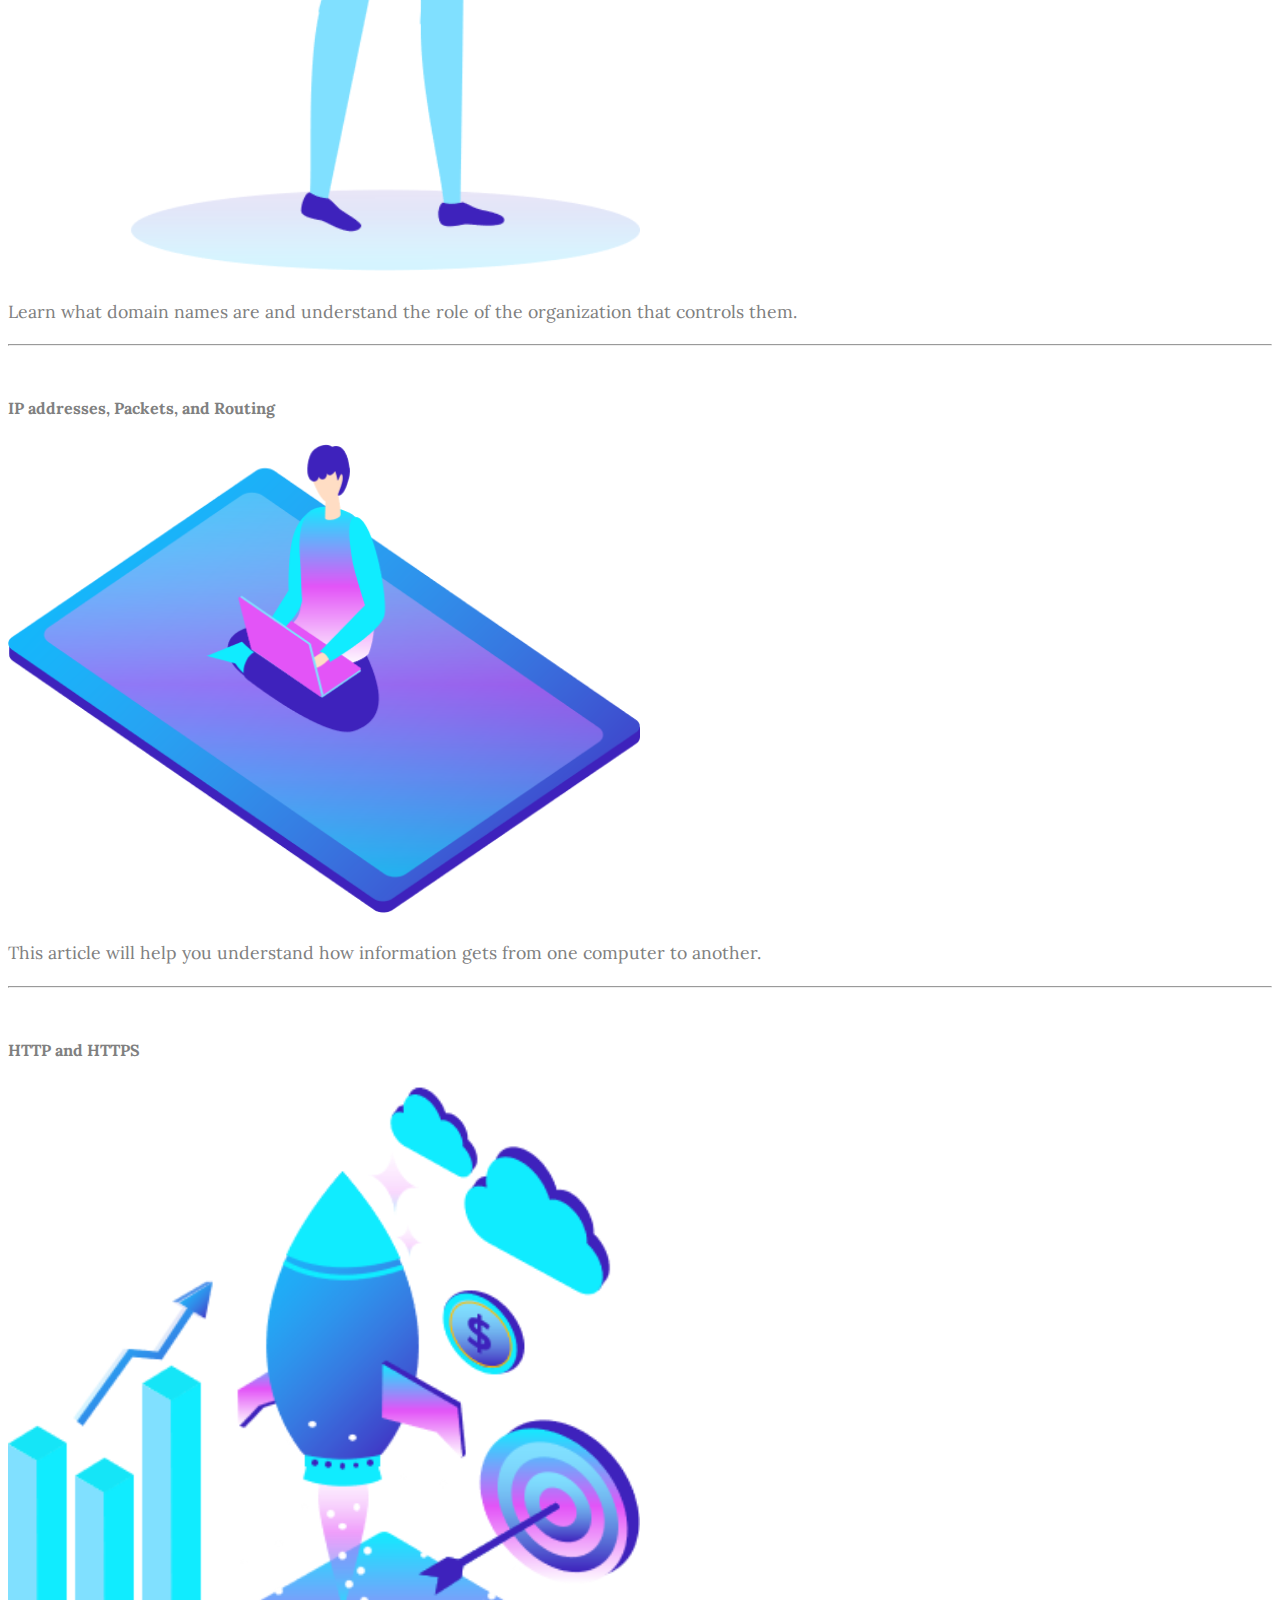
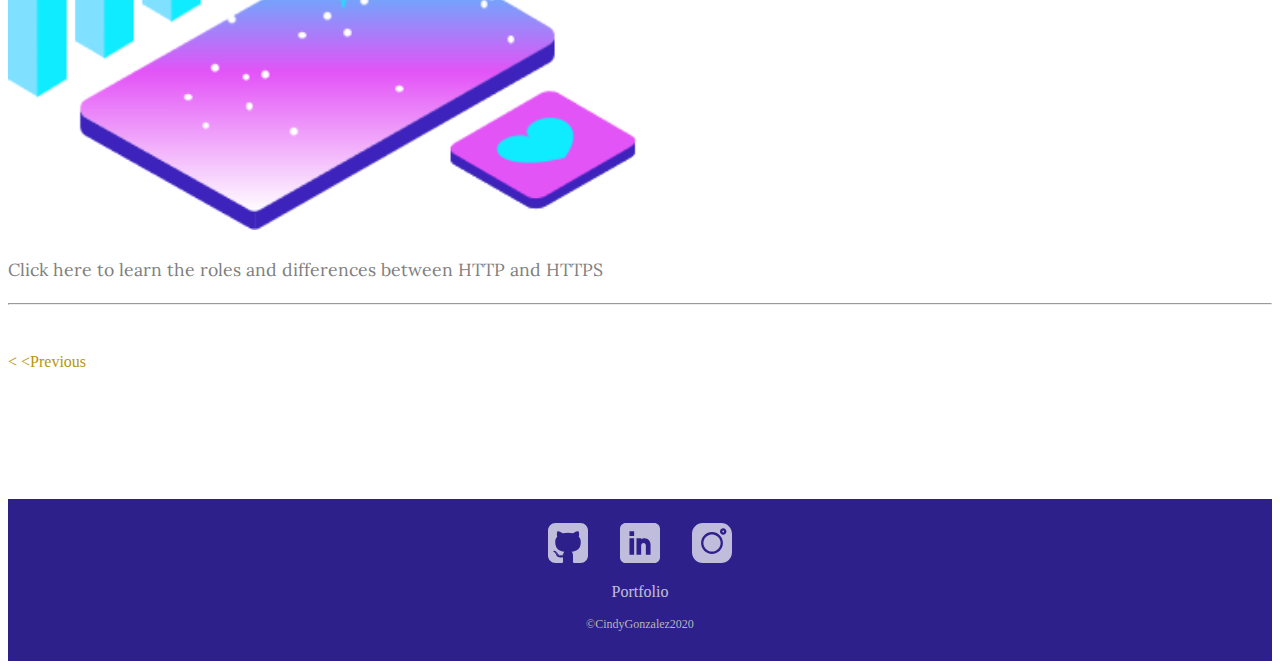
<file: docs/w3c.html>
<!doctype html>
<html lang="en">
<head>
    <!-- Global site tag (gtag.js) - Google Analytics -->
    <script async src="https://www.googletagmanager.com/gtag/js?id=G-6J5FQCWRGW"></script>
    <script>
        window.dataLayer = window.dataLayer || [];
        function gtag(){dataLayer.push(arguments);}
        gtag('js', new Date());

        gtag('config', 'G-6J5FQCWRGW');
    </script>
    <!-- Required meta tags -->
    <meta charset="utf-8">
    <meta name="viewport" content="width=device-width, initial-scale=1, shrink-to-fit=no">

    <!-- Bootstrap CSS -->
    <link rel="stylesheet" href="https://cdn.jsdelivr.net/npm/bootstrap@4.5.3/dist/css/bootstrap.min.css" integrity="sha384-TX8t27EcRE3e/ihU7zmQxVncDAy5uIKz4rEkgIXeMed4M0jlfIDPvg6uqKI2xXr2" crossorigin="anonymous">
    <!--favicon-->
    <link rel="icon" type="image/x-icon" href="../imgs/favicon%20(3).ico" />
    <!--stylesheet-->
    <link rel="stylesheet" href="../css/stylesheet.css">
    <!--fonts-->
    <link rel="preconnect" href="https://fonts.gstatic.com">
    <link href="https://fonts.googleapis.com/css2?family=Montserrat&display=swap" rel="stylesheet">
    <link href="https://fonts.googleapis.com/css2?family=Montserrat:wght@800&display=swap" rel="stylesheet">
    <link href="https://fonts.googleapis.com/css2?family=Work+Sans&display=swap" rel="stylesheet">
    <link href="https://fonts.googleapis.com/css2?family=Lora&display=swap" rel="stylesheet">
    <title>W3C, HTML, CSS</title>
</head>
<body data-spy="scroll" data-target="#navbarSupportedContent">
<header>
    <nav style="background-color: white" class="navbar navbar-expand-lg navbar-light fixed-top">
        <div class="container">
            <a class="navbar-brand" href="../index.html"><img style="width: 100px" id="logo" src="../imgs/logo2.png" alt="logo"></a>
            <button class="navbar-toggler" type="button" data-toggle="collapse" data-target="#navbarSupportedContent" aria-controls="navbarSupportedContent" aria-expanded="false" aria-label="Toggle navigation">
                <span class="navbar-toggler-icon"></span>
            </button>

            <div class="collapse navbar-collapse" id="navbarSupportedContent">
                <ul class="navbar-nav ml-auto">
                    <li class="nav-item">
                        <a class="nav-link" href="../index.html#about">About</a>
                    </li>
                    <li class="nav-item">
                        <a class="nav-link " href="../docs/history.html">Beginnings of the Internet</a>
                    </li>
                    <li class="nav-item">
                        <a class="nav-link active" href="../docs/how.html">How the Internet Works</a>
                    </li>
                </ul>
            </div>
        </div>
    </nav>
</header>
<!--end of Navbar-->

<!--Start of Main-->
<main>
    <div class="container article">
        <!--Start title-->
        <div class="row">
            <div class="col">
                <h1 style="color: black">W3C, HTML, <span style="color: #c6ea24">and CSS</span><span style="color: #F5C519">.</span></h1>
            </div>
        </div>
        <!--End of Title-->
        <p style="margin-top: 60px" class="foot">Written on Sep 22, 2020</p>
        <div class="row text">
            <div class="col-9">
                <h2>
                    What is W3C?

                </h2>
                <p>
                    W3C is an international organization that manages web standards, such as CSS and HTML.
                </p>
                <h2>
                    What is HTML?
                </h2>
                <p>
                    HTML stands for "Hyper Text Markup Language". This is the language you use to tell a web browser how you want your website to look. You can add content to a website using html. Such as a title, images, paragraphs, links, etc.
                </p>
                <h2>
                    Why is HTML important?
                </h2>
                <p>
                    HTML is like the bone-structure of a website. This determines the content of your website.
                </p>
                <p>
                    Keep in mind that some implements to your websites such as images or videos have their own unique url. Which your computer will request through HTTP. Each image or video requires its own HTTP request.
                </p>
                <img style="width: 100%; margin: 4rem 0" src="../imgs/women-web-developer-with-laptop.png" alt="woman coding">
                <h2>
                    What is CSS?
                </h2>
                <p>
                    CSS stands for "Cascading Style Sheets". This language determines the HTML elements of a website will display on your screen. Basically, we use CSS to design a website. With CSS you tell your browser what colors you want on your website, the arrangements of the elements of your website, and how these will behave on different screens.
                </p>
                <h2>
                    Why is CSS important?
                </h2>
                <p>
                    Without CSS all of the websites in the internet would look similar. Mostly like white pages with a bunch of words. CSS makes a website unique, and interactive. CSS makes a website more attractive and allows its creators to express a lot about the content of the website by just the look of it.
                </p>
            </div>
            <div class="col-1"></div>
            <div class="col-2">
                <div class="spacelink">
                    <a class="sidelink" href="icann.html">
                        <h4 >Domain Names and ICANN</h4>
                        <img style="width: 50%" src="../imgs/Picture6.png" alt="link to article">
                        <p class="small">Learn what domain names are and understand the role
                            of the organization that controls them.</p>
                        <hr>
                    </a>
                </div>
                <div class="spacelink">
                    <a class="sidelink" href="ip.html">
                        <h4 >IP addresses, Packets, and Routing</h4>
                        <img style="width: 50%" src="../imgs/Picture8.png" alt="link to article">
                        <p class="small">This article will help you understand how information gets
                            from one computer to another.</p>
                        <hr>
                    </a>
                </div>
                <div class="spacelink">
                    <a class="sidelink" href="https.html">
                        <h4 >HTTP and HTTPS</h4>
                        <img style="width: 50%" src="../imgs/Picture9.png" alt="link to article">
                        <p class="small">Click here to learn the roles and differences between HTTP and HTTPS</p>
                        <hr>
                    </a>
                </div>
            </div>
        </div>
        <div class="row">
            <div class="col-12">
                <a class="arrow" href="../docs/https.html">
                    <p>&lt; &lt;Previous</p>
                </a>
            </div>
        </div>
    </div>
</main>
<!--Start footer-->
<footer>
    <div class="container">
        <div style="padding-top: 1.5rem" class="row">
            <div class="col-4">
            </div>
            <div class="col-4">
                <div style="display: flex; width: 100%;margin: auto; justify-content: center; text-align: center">
                    <div>
                        <a style="margin-right: 1rem"  href="https://github.com/cindygonzalezg/" target="_blank" rel="noopener noreferrer"><img class="footerimg" src="../imgs/github-sign.svg" alt="github" ></a>
                    </div>
                    <div>
                        <a style="margin: 0 1rem"  href="https://www.linkedin.com/in/cindygonzalezg/" target="_blank" rel="noopener noreferrer"><img  class="footerimg" src="../imgs/linkedin.svg" alt="linkedin" ></a>
                    </div>
                    <div>
                        <a style="margin-left: 1rem"  href="https://www.instagram.com/cindyssketchbook/?hl=en" target="_blank" rel="noopener noreferrer"><img  class="footerimg" src="../imgs/instagram.svg" alt="instagram"></a>
                    </div>
                </div>
            </div>
            <div class="col-4">
            </div>
        </div>
        <div class="row" style="margin-top: .7rem">
            <div class="col">
                <a class="portfolio" href="https://cindygonzalezg.github.io/portfolio/" target="_blank" rel="noopener noreferrer"><p class="port" style="opacity: 70%">Portfolio</p></a>
                <p style="margin: 0; font-size: 0.75rem; text-align: center;color: #b7b7b7;">&copy;CindyGonzalez2020</p>
            </div>
        </div>

    </div>
</footer>

<!-- Optional JavaScript; choose one of the two! -->

<!-- Option 1: jQuery and Bootstrap Bundle (includes Popper) -->
<script src="https://code.jquery.com/jquery-3.5.1.slim.min.js" integrity="sha384-DfXdz2htPH0lsSSs5nCTpuj/zy4C+OGpamoFVy38MVBnE+IbbVYUew+OrCXaRkfj" crossorigin="anonymous"></script>
<script src="https://cdn.jsdelivr.net/npm/bootstrap@4.5.3/dist/js/bootstrap.bundle.min.js" integrity="sha384-ho+j7jyWK8fNQe+A12Hb8AhRq26LrZ/JpcUGGOn+Y7RsweNrtN/tE3MoK7ZeZDyx" crossorigin="anonymous"></script>

<!-- Option 2: Separate Popper and Bootstrap JS -->
<!--
<script src="https://cdn.jsdelivr.net/npm/@popperjs/core@2.5.4/dist/umd/popper.min.js" integrity="sha384-q2kxQ16AaE6UbzuKqyBE9/u/KzioAlnx2maXQHiDX9d4/zp8Ok3f+M7DPm+Ib6IU" crossorigin="anonymous"></script>
<script src="https://cdn.jsdelivr.net/npm/bootstrap@5.0.0-beta1/dist/js/bootstrap.min.js" integrity="sha384-pQQkAEnwaBkjpqZ8RU1fF1AKtTcHJwFl3pblpTlHXybJjHpMYo79HY3hIi4NKxyj" crossorigin="anonymous"></script>
-->
</body>
</html>
</file>
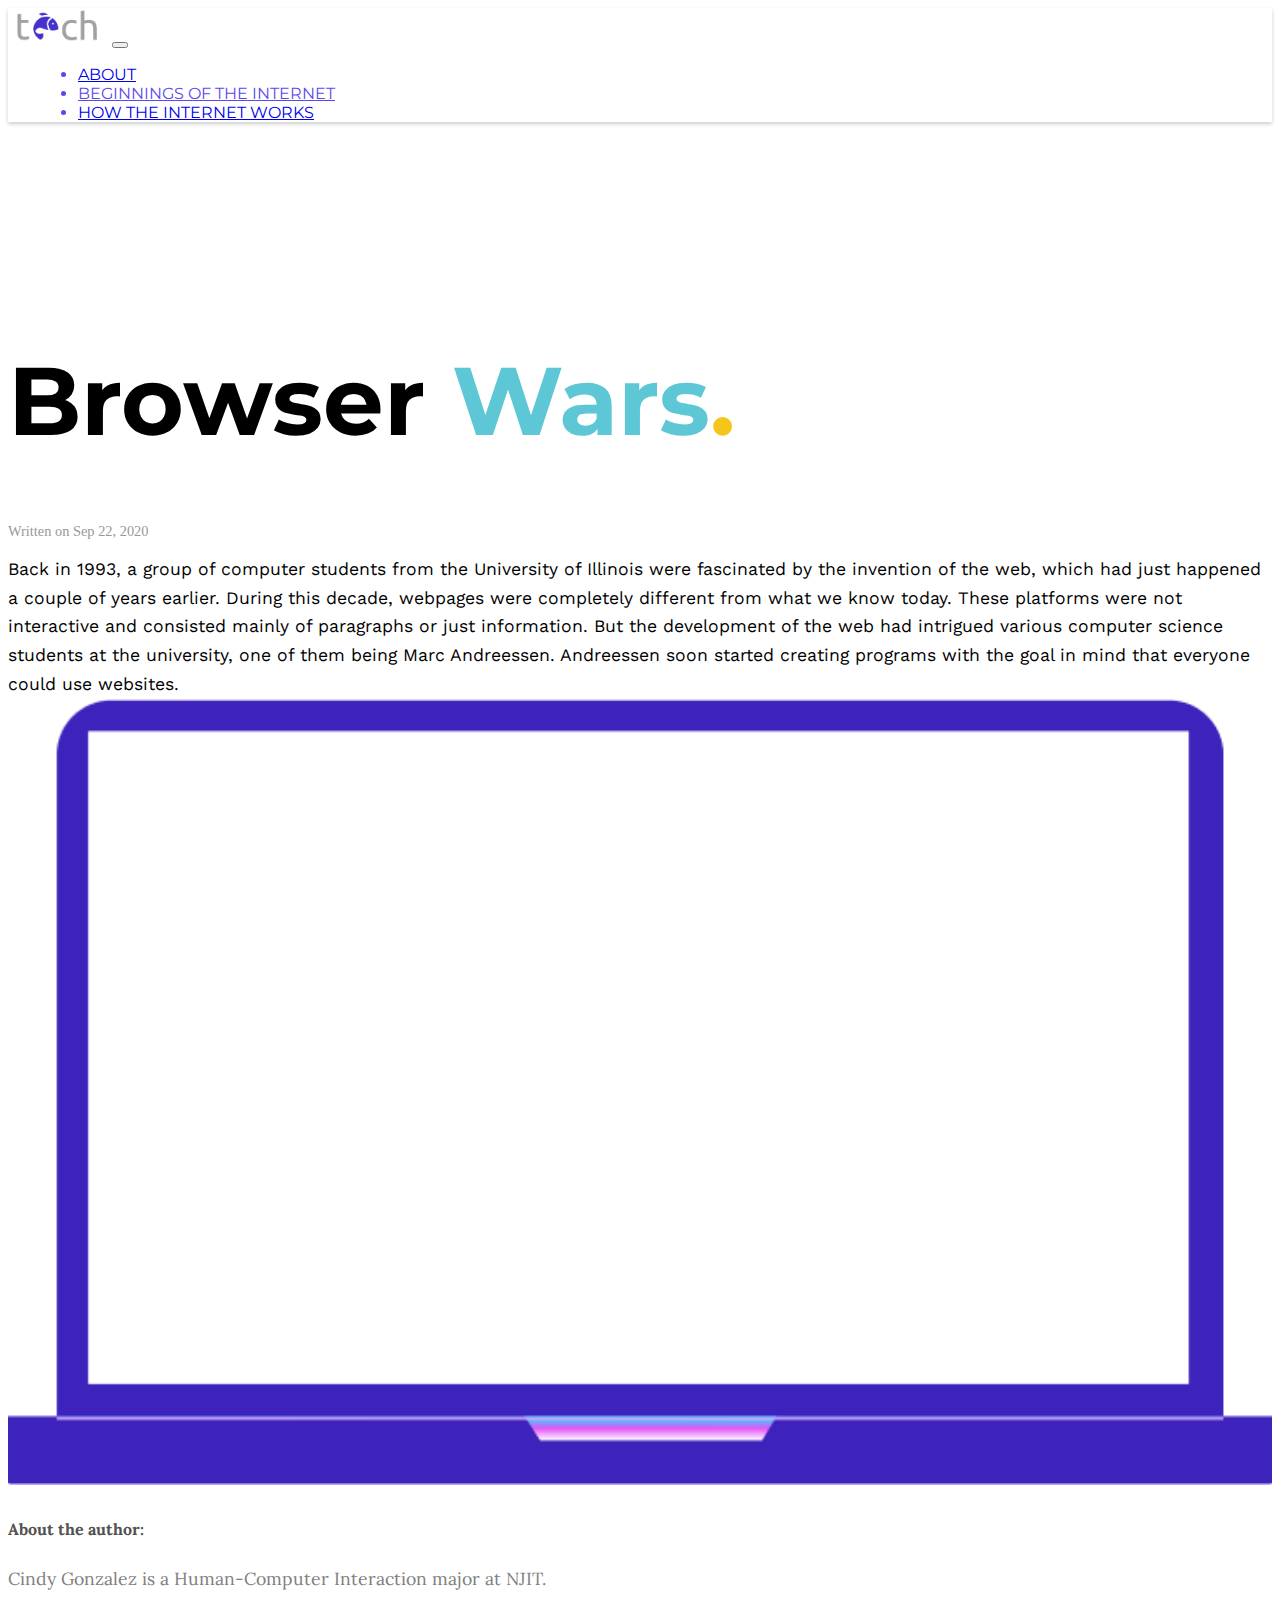
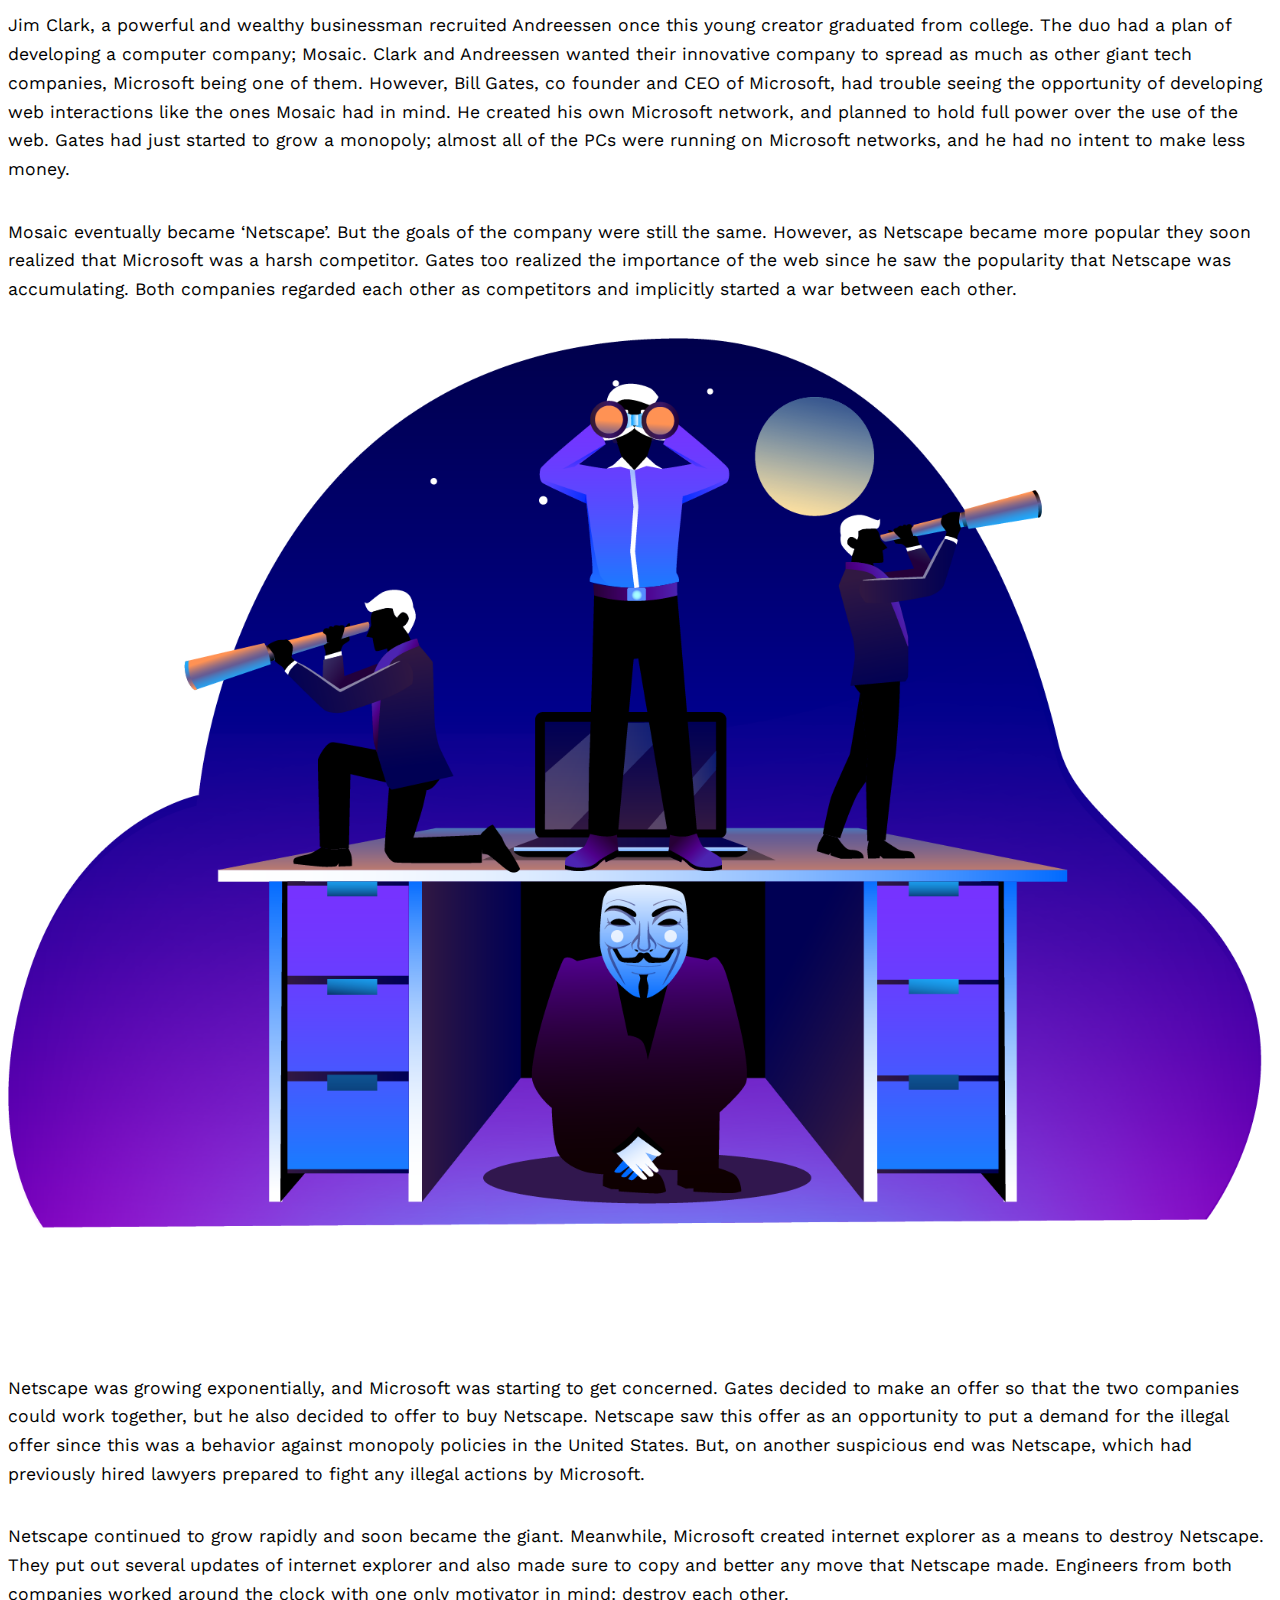
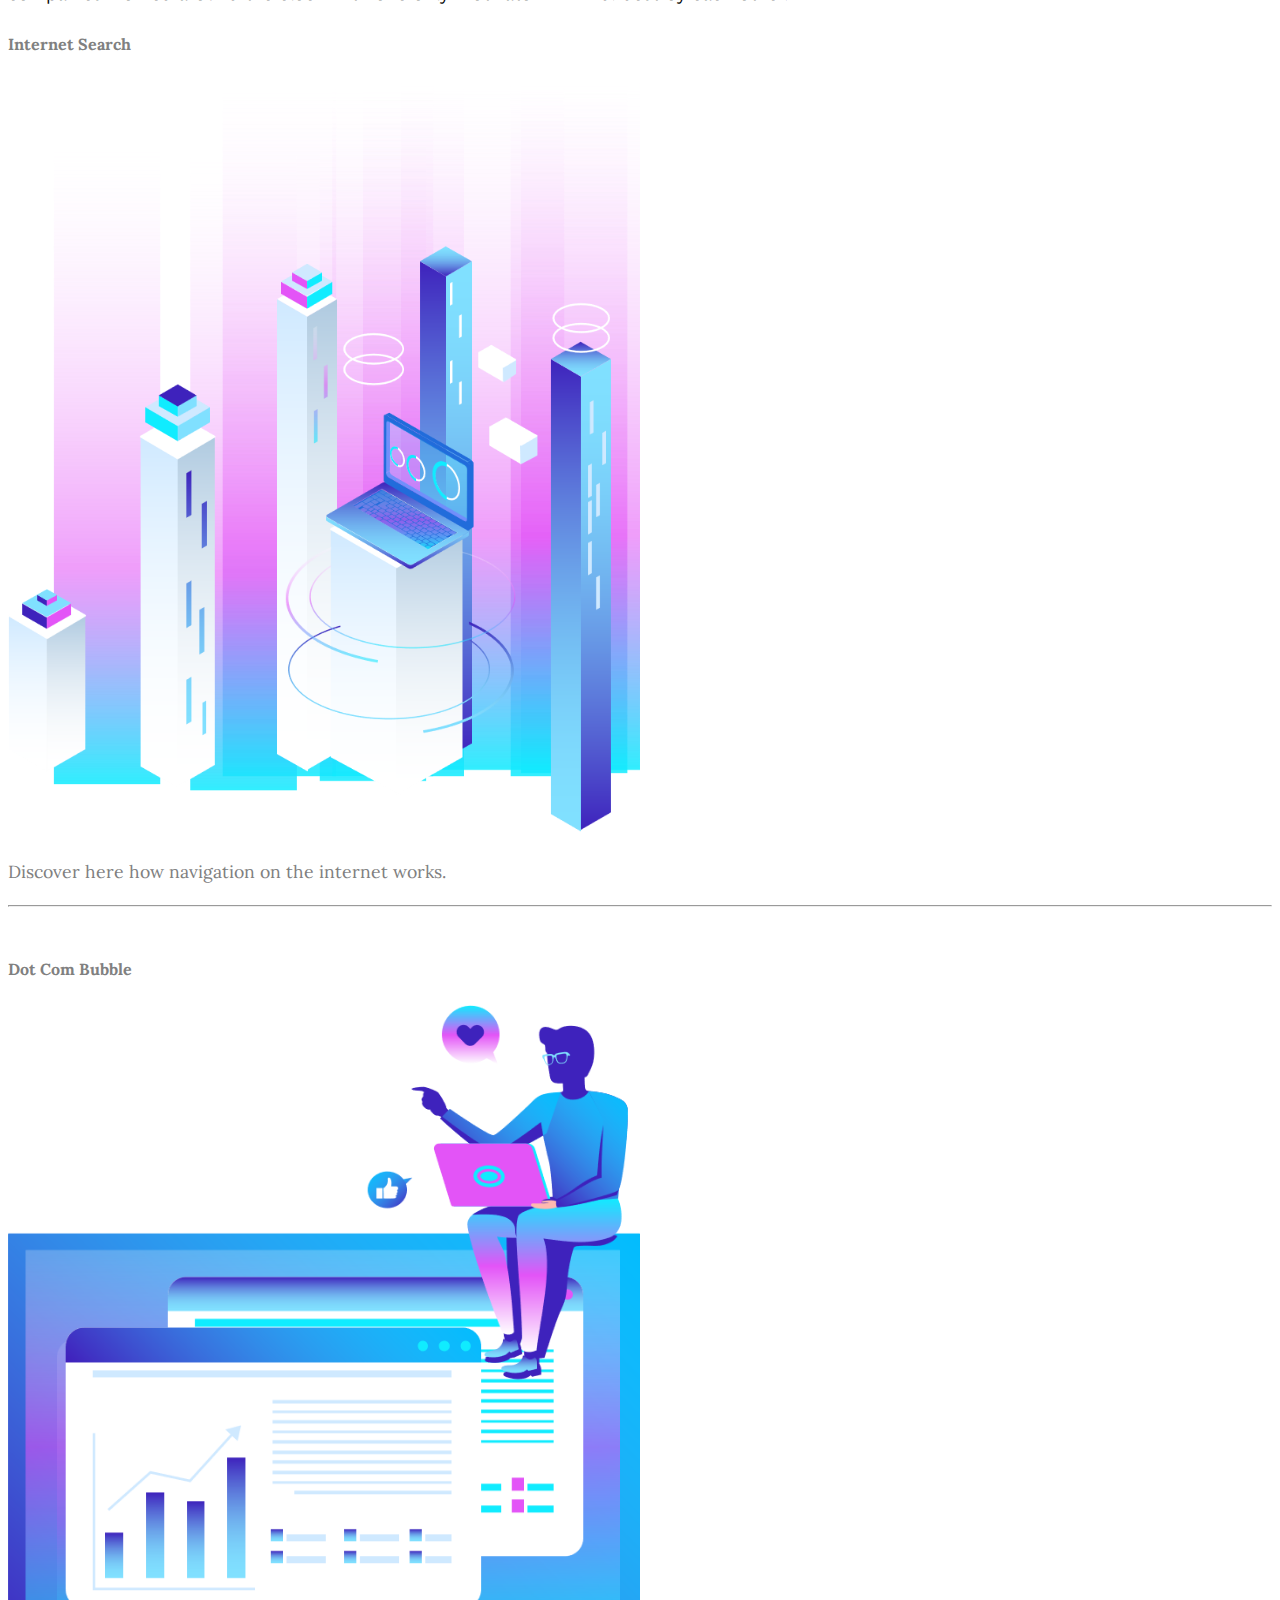
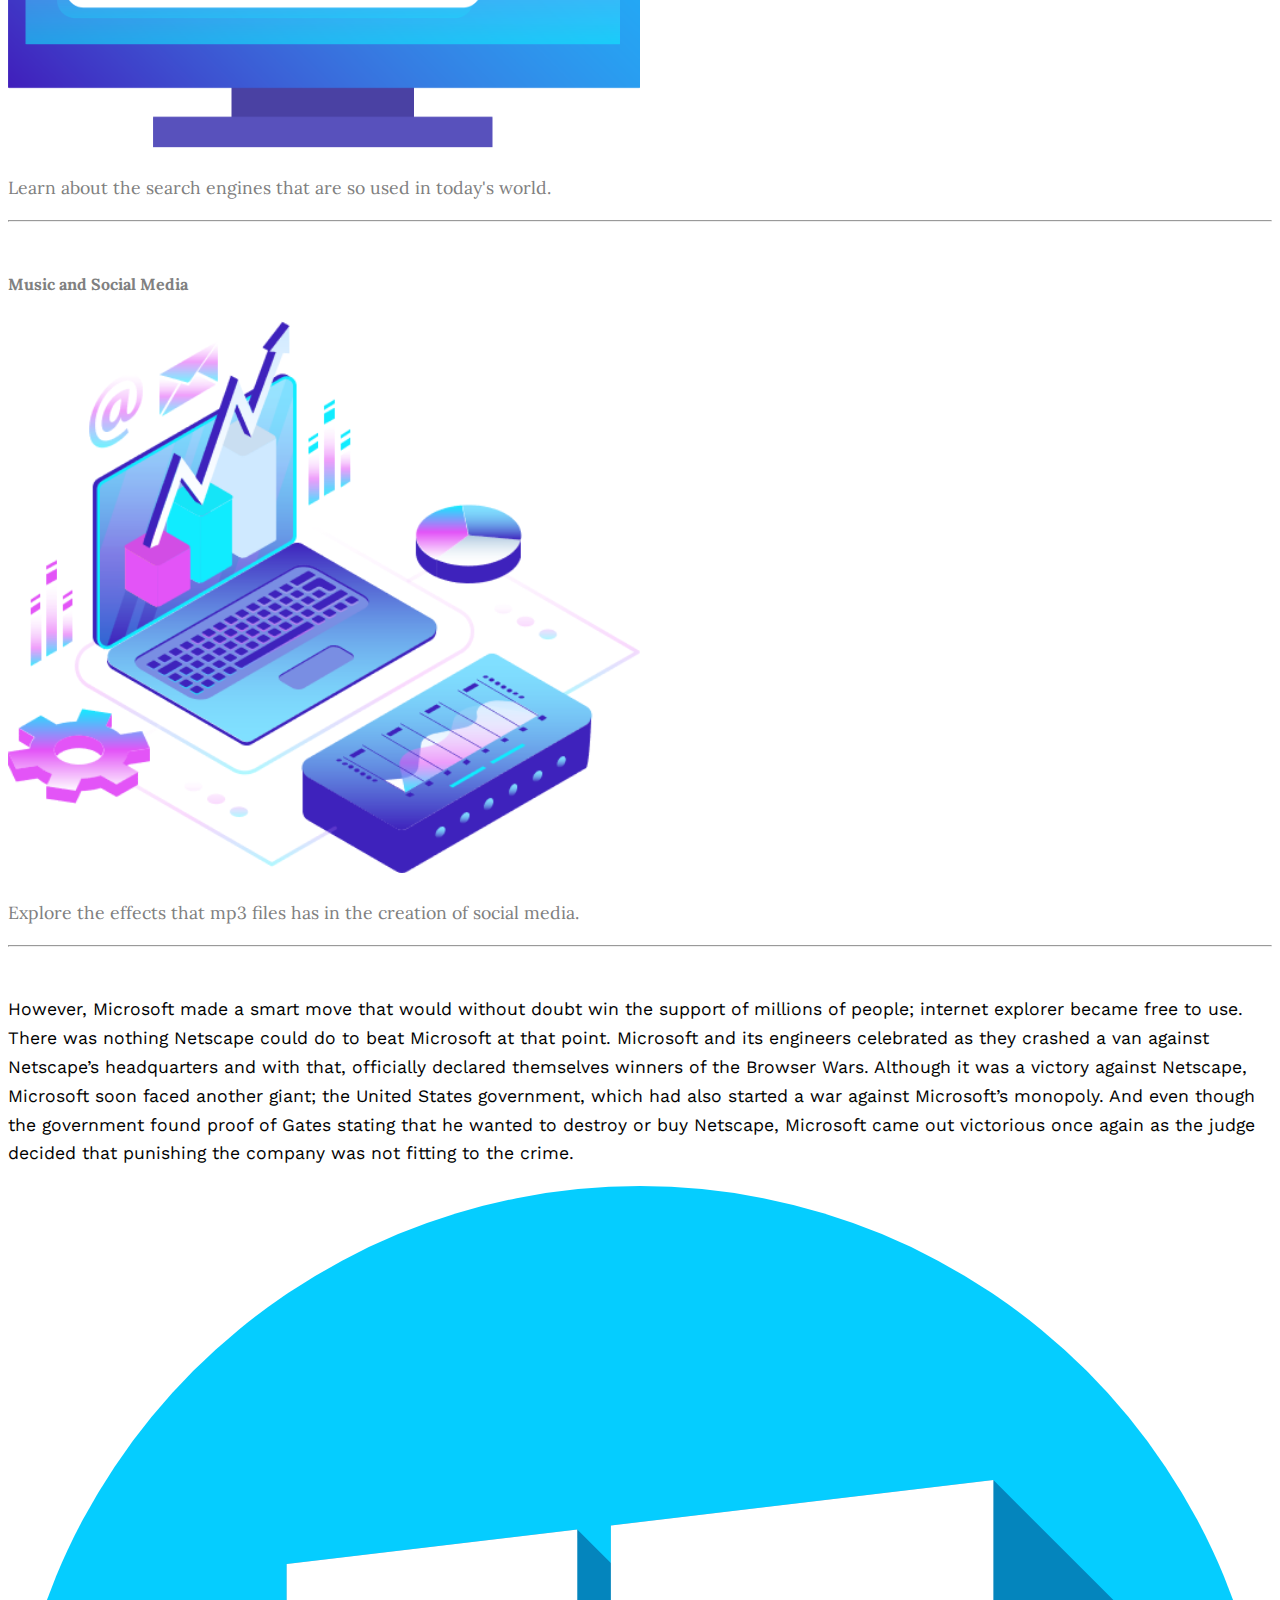
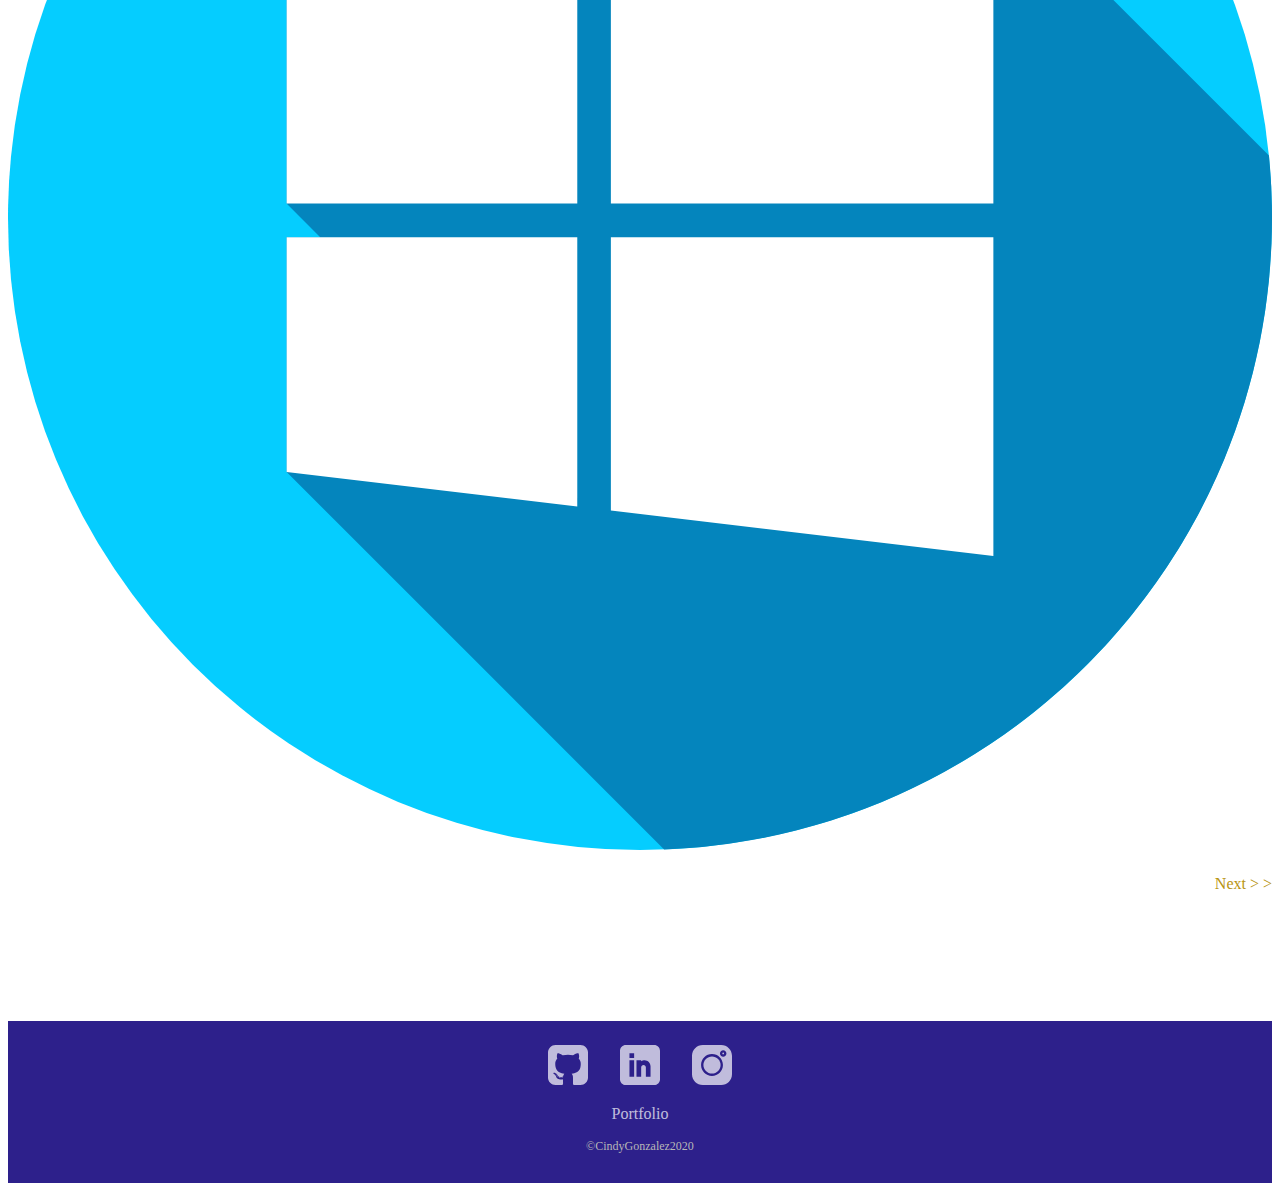
<file: docs/wars.html>
<!doctype html>
<html lang="en">
<head>
    <!-- Global site tag (gtag.js) - Google Analytics -->
    <script async src="https://www.googletagmanager.com/gtag/js?id=G-6J5FQCWRGW"></script>
    <script>
        window.dataLayer = window.dataLayer || [];
        function gtag(){dataLayer.push(arguments);}
        gtag('js', new Date());

        gtag('config', 'G-6J5FQCWRGW');
    </script>
    <!-- Required meta tags -->
    <meta charset="utf-8">
    <meta name="viewport" content="width=device-width, initial-scale=1, shrink-to-fit=no">
    <meta name="description" content="How the internet works, history of the internet">
    <meta name="keywords" content="internet, history of hte internet, who created the internet, articles about the internet, how the internet works, HTML, css, DNS, domain name system, ICANN, w3c, napster, windows, browser wars">
    <meta name="author" content="Cindy Gonzalez">
    <!-- Bootstrap CSS -->
    <link rel="stylesheet" href="https://cdn.jsdelivr.net/npm/bootstrap@4.5.3/dist/css/bootstrap.min.css" integrity="sha384-TX8t27EcRE3e/ihU7zmQxVncDAy5uIKz4rEkgIXeMed4M0jlfIDPvg6uqKI2xXr2" crossorigin="anonymous">
    <!--favicon-->
    <link rel="icon" type="image/x-icon" href="../imgs/favicon%20(3).ico" />
    <!--stylesheet-->
    <link rel="stylesheet" href="../css/stylesheet.css">
    <!--fonts-->
    <link rel="preconnect" href="https://fonts.gstatic.com">
    <link href="https://fonts.googleapis.com/css2?family=Montserrat&display=swap" rel="stylesheet">
    <link href="https://fonts.googleapis.com/css2?family=Montserrat:wght@800&display=swap" rel="stylesheet">
    <link href="https://fonts.googleapis.com/css2?family=Work+Sans&display=swap" rel="stylesheet">
    <link href="https://fonts.googleapis.com/css2?family=Lora&display=swap" rel="stylesheet">
    <title>Browser Wars</title>
</head>
<body data-spy="scroll" data-target="#navbarSupportedContent">
<header>
    <nav style="background-color: white" class="navbar navbar-expand-lg navbar-light fixed-top">
        <div class="container">
            <a class="navbar-brand" href="../index.html"><img style="width: 100px" id="logo" src="../imgs/logo2.png" alt="logo"></a>
            <button class="navbar-toggler" type="button" data-toggle="collapse" data-target="#navbarSupportedContent" aria-controls="navbarSupportedContent" aria-expanded="false" aria-label="Toggle navigation">
                <span class="navbar-toggler-icon"></span>
            </button>

            <div class="collapse navbar-collapse" id="navbarSupportedContent">
                <ul class="navbar-nav ml-auto">
                    <li class="nav-item">
                        <a class="nav-link" href="../index.html#about">About</a>
                    </li>
                    <li class="nav-item">
                        <a class="nav-link active" href="../docs/history.html">Beginnings of the Internet</a>
                    </li>
                    <li class="nav-item">
                        <a class="nav-link" href="../docs/how.html">How the Internet Works</a>
                    </li>
                </ul>
            </div>
        </div>
    </nav>
</header>
<!--end of Navbar-->

<!--Start of Main-->
<main>
    <div class="container article">
        <!--Start title-->
        <div class="row">
            <div class="col">
                <h1 style="color: black">Browser <span style="color: #5DC7D6">Wars</span><span style="color: #F5C519">.</span></h1>
            </div>
        </div>
        <!--End of Title-->
        <p style="margin-top: 60px" class="foot">Written on Sep 22, 2020</p>
        <div class="row text">
            <div class="col-6">
                Back in 1993, a group of computer students from the University of Illinois were fascinated by the invention of the web, which had just happened a couple of years earlier. During this decade, webpages were completely different from what we know today. These platforms were not interactive and consisted mainly of paragraphs or just information. But the development of the web had intrigued various computer science students at the university, one of them being Marc Andreessen. Andreessen soon started creating programs with the goal in mind that everyone could use websites.
            </div>
            <div class="col-3">
                <img style="width: 100%" src="../imgs/Picture5.png" alt="computer">
            </div>
            <div class="col-1">

            </div>
            <div class="col-2">
                <div class="side">
                <h4 style="color: #515151">About the author:</h4>
                <p class="small">Cindy Gonzalez is a Human-Computer Interaction major
                at NJIT. </p>
                </div>
            </div>
        </div>
        <div class="row text">
            <div class="col-9">
                <p>
                    Jim Clark, a powerful and wealthy businessman recruited Andreessen once this young creator graduated from college. The duo had a plan of developing a computer company; Mosaic. Clark and Andreessen wanted their innovative company to spread as much as other giant tech companies, Microsoft being one of them. However, Bill Gates, co founder and CEO of Microsoft, had trouble seeing the opportunity of developing web interactions like the ones Mosaic had in mind. He created his own Microsoft network, and planned to hold full power over the use of the web. Gates had just started to grow a monopoly; almost all of the PCs were running on Microsoft networks, and he had no intent to make less money.
                </p>
                <p style="padding-top: 1rem; padding-bottom: 1rem">
                    Mosaic eventually became ‘Netscape’. But the goals of the company were still the same. However, as Netscape became more popular they soon realized that Microsoft was a harsh competitor. Gates too realized the importance of the web since he saw the popularity that Netscape was accumulating. Both companies regarded each other as competitors and implicitly started a war between each other.
                </p>
                <img style="width:100%; margin:auto; display: block" src="../imgs/pic1.png" alt="hacker">
                <p>
                    Netscape was growing exponentially, and Microsoft was starting to get concerned. Gates decided to make an offer so that the two companies could work together, but he also decided to offer to buy Netscape. Netscape saw this offer as an opportunity to put a demand for the illegal offer since this was a behavior against monopoly policies in the United States. But, on another suspicious end was Netscape, which had previously hired lawyers prepared to fight any illegal actions by Microsoft.
                </p>
                <p style="padding-top: 1rem">
                    Netscape continued to grow rapidly and soon became the giant. Meanwhile, Microsoft created internet explorer as a means to destroy Netscape. They put out several updates of internet explorer and also made sure to copy and better any move that Netscape made. Engineers from both companies worked around the clock with one only motivator in mind: destroy each other.
                </p>
            </div>
            <div class="col-1">
            </div>
            <div class="col-2">
                <div class="spacelink">
                    <a class="sidelink" href="search.html">
                        <h4 >Internet Search</h4>
                        <img style="width: 50%" src="../imgs/Picture2.png" alt="link to article">
                        <p class="small">Discover here how navigation on the internet works.</p>
                        <hr>
                    </a>
                </div>
                <div class="spacelink">
                    <a class="sidelink" href="dotcom.html">
                        <h4 >Dot Com Bubble</h4>
                        <img style="width: 50%" src="../imgs/Picture3.png" alt="link to article">
                        <p class="small">Learn about the search engines that are so used in
                        today's world.</p>
                        <hr>
                    </a>
                </div>
                <div class="spacelink">
                    <a class="sidelink" href="music.html">
                        <h4 >Music and Social Media</h4>
                        <img style="width: 50%" src="../imgs/Picture11.png" alt="link to article">
                        <p class="small">Explore the effects that mp3 files has in the creation
                        of social media.</p>
                        <hr>
                    </a>
                </div>
            </div>
        </div>
        <div class="row text">
            <div class="col-6">
                <p>
                    However, Microsoft made a smart move that would without doubt win the support of millions of people; internet explorer became free to use. There was nothing Netscape could do to beat Microsoft at that point. Microsoft and its engineers celebrated as they crashed a van against Netscape’s headquarters and with that, officially declared themselves winners of the Browser Wars. Although it was a victory against Netscape, Microsoft soon faced another giant; the United States government, which had also started a war against Microsoft’s monopoly. And even though the government found proof of Gates stating that he wanted to destroy or buy Netscape, Microsoft came out victorious once again as the judge decided that punishing the company was not fitting to the crime.
                </p>
            </div>
            <div class="col-3">
                <img width="100%" src="../imgs/windows.svg" alt="windows">
            </div>
        </div>
        <div class="row">
            <div style="text-align: right" class="col-12">
                <a class="arrow" href="../docs/search.html">
                    <p>Next &gt; &gt;</p>
                </a>
            </div>
        </div>
    </div>
</main>
<!--End of Main-->

<!--Start footer-->
<footer>
    <div class="container">
        <div style="padding-top: 1.5rem" class="row">
            <div class="col-4">
            </div>
            <div class="col-4">
                <div style="display: flex; width: 100%;margin: auto; justify-content: center; text-align: center">
                    <div>
                        <a style="margin-right: 1rem"  href="https://github.com/cindygonzalezg/" target="_blank" rel="noopener noreferrer"><img class="footerimg" src="../imgs/github-sign.svg" alt="github" ></a>
                    </div>
                    <div>
                        <a style="margin: 0 1rem"  href="https://www.linkedin.com/in/cindygonzalezg/" target="_blank" rel="noopener noreferrer"><img  class="footerimg" src="../imgs/linkedin.svg" alt="linkedin" ></a>
                    </div>
                    <div>
                        <a style="margin-left: 1rem"  href="https://www.instagram.com/cindyssketchbook/?hl=en" target="_blank" rel="noopener noreferrer"><img  class="footerimg" src="../imgs/instagram.svg" alt="instagram"></a>
                    </div>
                </div>
            </div>
            <div class="col-4">
            </div>
        </div>
        <div class="row" style="margin-top: .7rem">
            <div class="col">
                <a class="portfolio" href="https://cindygonzalezg.github.io/portfolio/" target="_blank" rel="noopener noreferrer"><p class="port" style="opacity: 70%">Portfolio</p></a>
                <p style="margin: 0; font-size: 0.75rem; text-align: center;color: #b7b7b7;">&copy;CindyGonzalez2020</p>
            </div>
        </div>

    </div>
</footer>

<!-- Optional JavaScript; choose one of the two! -->

<!-- Option 1: jQuery and Bootstrap Bundle (includes Popper) -->
<script src="https://code.jquery.com/jquery-3.5.1.slim.min.js" integrity="sha384-DfXdz2htPH0lsSSs5nCTpuj/zy4C+OGpamoFVy38MVBnE+IbbVYUew+OrCXaRkfj" crossorigin="anonymous"></script>
<script src="https://cdn.jsdelivr.net/npm/bootstrap@4.5.3/dist/js/bootstrap.bundle.min.js" integrity="sha384-ho+j7jyWK8fNQe+A12Hb8AhRq26LrZ/JpcUGGOn+Y7RsweNrtN/tE3MoK7ZeZDyx" crossorigin="anonymous"></script>

<!-- Option 2: Separate Popper and Bootstrap JS -->
<!--
<script src="https://cdn.jsdelivr.net/npm/@popperjs/core@2.5.4/dist/umd/popper.min.js" integrity="sha384-q2kxQ16AaE6UbzuKqyBE9/u/KzioAlnx2maXQHiDX9d4/zp8Ok3f+M7DPm+Ib6IU" crossorigin="anonymous"></script>
<script src="https://cdn.jsdelivr.net/npm/bootstrap@5.0.0-beta1/dist/js/bootstrap.min.js" integrity="sha384-pQQkAEnwaBkjpqZ8RU1fF1AKtTcHJwFl3pblpTlHXybJjHpMYo79HY3hIi4NKxyj" crossorigin="anonymous"></script>
-->
</body>
</html>
</file>
<file: css/stylesheet.css>
html{
    scroll-behavior: smooth;
    background-color: #ffffff;
    font-size: 100%;
    max-width: 100% !important;
}
.navbar-nav > li{
    margin-left:30px;
}
header{
    font-family: 'Montserrat', sans-serif;
    text-transform: uppercase;
}
.nav-dark,.navbar-nav, .nav-link.active{
    color: #5b47ee !important;
}
.nav-dark,.navbar-nav, .nav-link:hover {
    color: #5B47EE !important;
}
nav {
    box-shadow: 0 2px 4px 0 rgba(0,0,0,.2);
}
.homepage{
    height: 100%;
    margin-top: 220px;
    margin-bottom: 220px;
}
h1{
    font-family: 'Montserrat', sans-serif;
    font-size: 6em;
    font-weight: bolder;
    color: #F5C519;
}
h3{
    font-family: 'Work Sans', sans-serif;
    font-weight: bold;
}
.aboutsection{
    background-image: url("../imgs/anas-alshanti-feXpdV001o4-unsplash.jpg");
    background-repeat: no-repeat;
    background-size: cover;
    height: 82vh;
}
.transparent{
    background-color: rgba(255, 255, 255, 0.6);
    width:100%;
    margin-left:auto;
    margin-right:auto;
    padding: 15px;
    border-radius: 15px;
}
.abouttext{
    color: black;
    font-family: 'Work Sans', sans-serif;
    font-size: 1.2rem;
    margin: 2rem 2rem;
    font-weight: bold;
}
.button {
    width: 90%;
    background-color: #F5C519;
    color: black;
    text-align: left;
    border-radius: 15px;
    font-size: 1.1rem;
    font-family: 'Work Sans', sans-serif;
    font-weight: bold;
}
.link{
    text-decoration: none!important;
}
.button:hover{
    font-weight: bolder;
    background-color: #ffd87a;
    color: black;
    font-size: 1.2rem;
}
footer{
    height: 18vh;
    background-color: #2D208B;
    margin-top: 8rem!important;
}
.footerimg{
    width: 2.5rem;
    opacity: 70%;
}
.portfolio{
    text-align: center;
    text-decoration: none!important;
    color: white;
}
.footerimg:hover{
    opacity: 100%;
    color: white;
}
p.port:hover{
    opacity: 100%!important;
    color: white;
}
.box1{
    width: 90%;
    height: 230px;
    z-index: 2;
    position: absolute;
    background-color: #FFF2C5;
    margin-top: 5%;
}
.box2{
    width: 90%;
    height: 230px;
    z-index: 1;
    position: absolute;
    background-color:#F5C519 ;
    margin-left: 5%;
}
.box3{
    width: 90%;
    height: 230px;
    z-index: 2;
    position: absolute;
    background-color: #7049fc;
    margin-top: 5%;
}
.box4{
    width: 90%;
    height: 230px;
    z-index: 1;
    position: absolute;
    background-color: #4919f5;
    margin-left: 5%;
}
.toplinks{
    text-decoration: none;
    color: #6d6c6c;
}
.toplinks:hover{
    text-decoration: none;
    color: black;
}
.pic{
    width: 100%;
    padding-right: 20%;
    padding-bottom: 10%;
    height: 300px;
    opacity: 100%;
}
.cards{
    font-family: 'Work Sans', sans-serif;
    margin-top: 3rem;
    margin-bottom: 4rem;
}
.cardlink{
    text-decoration: none;
    color: #000000;
    height: 300px;
}
.cardlink:hover{
    text-decoration: none;
    color: #696969;
}
.foot{
    font-size: 0.9rem;
    color: #999898;
}
.article{
    margin-top: 220px;
}
.text{
    font-size: 1.1rem;
    line-height: 1.8rem;
    font-family: 'Work Sans', sans-serif;
    margin-bottom: 1rem;
}
h4{
    font-size: 1rem;
}
.side{
    color: grey;
    font-family: 'Lora', sans-serif;
}
.sidelink{
    text-decoration: none;
    color: grey;
    font-family: 'Lora', sans-serif;
}
.sidelink:hover{
    text-decoration: none;
    color: black;
    font-family: 'Lora', sans-serif;
}
.spacelink{
    margin-bottom: 3rem;
}
h2{
    font-size: 1.7rem;
    padding-top: 2rem;
    font-family: 'Montserrat', sans-serif;
}
.arrow{
    text-decoration: none;
    color: #b89412!important;
}
.arrow:hover{
    color: #735d0a!important;
}
/**************************
  DEFAULT BOOTSTRAP STYLES
**************************/

.btn {
    display: inline-block;
    padding: 6px 12px;
    margin-bottom: 0;
    font-size: 14px;
    font-weight: normal;
    line-height: 1.42857143;
    text-align: center;
    white-space: nowrap;
    vertical-align: middle;
    cursor: pointer;
    -webkit-user-select: none;
    -moz-user-select: none;
    -ms-user-select: none;
    user-select: none;
    background-image: none;
    border: 1px solid transparent;
    border-radius: 4px;
    padding: 10px 16px;
}

.btn-lg {
    font-size: 18px;
    line-height: 1.33;
    border-radius: 6px;
}

.btn-primary {
    color: #fff;
    background-color: #428bca;
    border-color: #357ebd;
}

.btn-primary:hover,
.btn-primary:focus,
.btn-primary:active,
.btn-primary.active,
.open .dropdown-toggle.btn-primary {
    color: #fff;
    background-color: #3276b1;
    border-color: #285e8e;
}

/***********************
  GRADIENT BUTTONS
************************/
.btn-primary.gradient {
    background: -moz-linear-gradient(top,  #7500BA 50%, #5902B2 50%); /* FF3.6+ */
    background: -webkit-gradient(linear, left top, left bottom, color-stop(50%,#7500BA), color-stop(50%,#5902B2)); /* Chrome,Safari4+ */
    background: -webkit-linear-gradient(top,  #7500BA 50%,#5902B2 50%); /* Chrome10+,Safari5.1+ */
    background: -o-linear-gradient(top,  #7500BA 50%,#5902B2 50%); /* Opera 11.10+ */
    background: -ms-linear-gradient(top,  #7500BA 50%,#5902B2 50%); /* IE10+ */
    background: linear-gradient(to bottom,  #7500BA 50%,#5902B2 50%); /* W3C */
    filter: progid:DXImageTransform.Microsoft.gradient( startColorstr='#33a6cc', endColorstr='#0099cc',GradientType=0 ); /* IE6-9 */
}
.btn-primary.gradient:hover, .btn-primary.gradient:focus, .btn-primary.gradient:active, .btn-primary.gradient.active, .open > .dropdown-toggle.btn-primary {
    background: -moz-linear-gradient(top,  #9a13e9 50%, #7500BA 50%); /* FF3.6+ */
    background: -webkit-gradient(linear, left top, left bottom, color-stop(50%,#9a13e9), color-stop(50%,#7500BA)); /* Chrome,Safari4+ */
    background: -webkit-linear-gradient(top,  #9a13e9 50%,#7500BA 50%); /* Chrome10+,Safari5.1+ */
    background: -o-linear-gradient(top,  #9a13e9 50%,#7500BA 50%); /* Opera 11.10+ */
    background: -ms-linear-gradient(top,  #9a13e9 50%,#7500BA 50%); /* IE10+ */
    background: linear-gradient(to bottom,  #9a13e9 50%,#7500BA 50%); /* W3C */
    filter: progid:DXImageTransform.Microsoft.gradient( startColorstr='#66b2cc', endColorstr='#33a6cc',GradientType=0 ); /* IE6-9 */
}
.btn-primary.gradient:active, .btn-primary.gradient.active {
    background: -moz-linear-gradient(top,  #5c0291 50%, #510280 50%); /* FF3.6+ */
    background: -webkit-gradient(linear, left top, left bottom, color-stop(50%,#5c0291), color-stop(50%,#510280)); /* Chrome,Safari4+ */
    background: -webkit-linear-gradient(top,  #5c0291 50%,#510280 50%); /* Chrome10+,Safari5.1+ */
    background: -o-linear-gradient(top,  #5c0291 50%,#510280 50%); /* Opera 11.10+ */
    background: -ms-linear-gradient(top,  #5c0291 50%,#510280 50%); /* IE10+ */
    background: linear-gradient(to bottom,  #5c0291 50%,#510280 50%); /* W3C */
    filter: progid:DXImageTransform.Microsoft.gradient( startColorstr='#267c99', endColorstr='#007299',GradientType=0 ); /* IE6-9 */
}

/***********************
  CUSTON BTN VALUES
************************/

.btn {
    padding: 14px 24px;
    border: 0 none;
    font-weight: 700;
    letter-spacing: 1px;
    text-transform: uppercase;
}
.btn:focus, .btn:active:focus, .btn.active:focus {
    outline: 0 none;
}

.btn-primary {
    background: #5902B2;
    color: #ffffff;
}
.btn-primary:hover, .btn-primary:focus, .btn-primary:active, .btn-primary.active, .open > .dropdown-toggle.btn-primary {
    background: #7500BA;
}
.btn-primary:active, .btn-primary.active {
    background: #510280;
    box-shadow: none;
}
</file>
